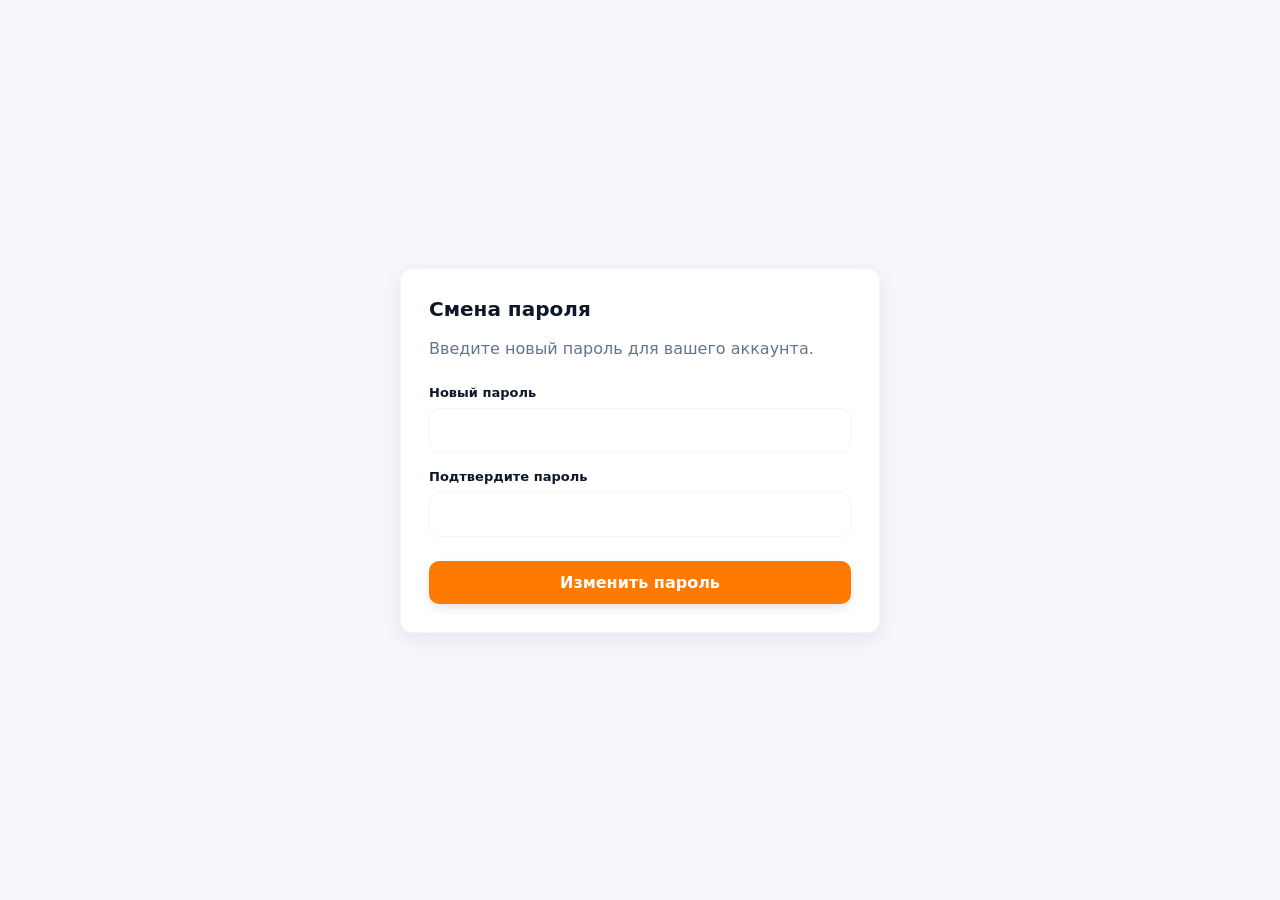
<file: backend/entry_point/frontend/password_reset/index.html>
<!doctype html>
<html lang="ru">
<head>
  <meta charset="utf-8" />
  <meta name="viewport" content="width=device-width,initial-scale=1" />
  <meta name="theme-color" content="#f5f7fb" id="meta-theme-color" />
  <title>Сброс пароля — Точка входа</title>
  <link rel="stylesheet" href="style.css" />

  <script>
    (function() {
      const metaTheme = document.getElementById('meta-theme-color');
      const applyTheme = (isDark) => {
        if (isDark) {
          document.documentElement.setAttribute('data-theme', 'dark');
          metaTheme.content = '#0b1020';
        } else {
          document.documentElement.setAttribute('data-theme', 'light');
          metaTheme.content = '#f5f7fb';
        }
      };
      const storedTheme = localStorage.getItem('theme');
      const mediaQuery = window.matchMedia('(prefers-color-scheme: dark)');
      const systemIsDark = mediaQuery.matches;
      if (storedTheme) {
        applyTheme(storedTheme === 'dark');
      } else {
        applyTheme(systemIsDark);
      }
      mediaQuery.addEventListener('change', (e) => {
        if (!localStorage.getItem('theme')) {
          applyTheme(e.matches);
        }
      });
    })();
  </script>
</head>
<body>
  <main class="container">
    <div class="card">
      <h1>Смена пароля</h1>
      <p class="lead">Введите новый пароль для вашего аккаунта.</p>

      <form id="resetForm">
        <input id="token" name="token" type="hidden" />
        
        <label for="password">Новый пароль</label>
        <input id="password" name="password" type="password" minlength="8" required />

        <label for="confirm">Подтвердите пароль</label>
        <input id="confirm" name="confirm" type="password" minlength="8" required />

        <button id="submit" type="submit">Изменить пароль</button>
      </form>

      <div id="message" role="status" aria-live="polite"></div>
    </div>
  </main>

  <script>
    const API_BASE = (window.API_BASE || 'http://localhost:8000').replace(/\/$/, '');

    function qs(name) {
      return new URLSearchParams(window.location.search).get(name);
    }

    document.addEventListener('DOMContentLoaded', () => {
      const tokenInput = document.getElementById('token');
      const pw = document.getElementById('password');
      const confirm = document.getElementById('confirm');
      const form = document.getElementById('resetForm');
      const msg = document.getElementById('message');

      const tokenFromUrl = qs('token');
      if (tokenFromUrl) {
        tokenInput.value = tokenFromUrl;
      }

      function showMessage(text, isError=false) {
        msg.textContent = text;
        msg.className = isError ? 'msg error' : 'msg success';
      }

      form.addEventListener('submit', async (e) => {
        e.preventDefault();
        msg.textContent = '';

        const token = tokenInput.value.trim();
        const newPassword = pw.value;
        const confirmPassword = confirm.value;

        if (!token) { showMessage('Токен обязателен.', true); return; }
        if (newPassword.length < 8) { showMessage('Пароль должен быть минимум 8 символов.', true); return; }
        if (newPassword !== confirmPassword) { showMessage('Пароли не совпадают.', true); return; }

        try {
          showMessage('Отправка запроса...');
          const res = await fetch(API_BASE + '/auth/password-reset/confirm/', {
            method: 'POST',
            headers: { 'Content-Type': 'application/json' },
            body: JSON.stringify({ token: token, new_password: newPassword }),
          });

          const data = await res.json().catch(() => ({}));

          if (res.ok) {
            showMessage('Пароль успешно изменён. Пожалуйста, войдите с новым паролем.');
            form.reset();
          } else {
            showMessage(data.detail || JSON.stringify(data) || 'Ошибка от сервера', true);
          }
        } catch (err) {
          showMessage('Ошибка сети: ' + err.message, true);
        }
      });
    });
  </script>
</body>
</html>
</file>
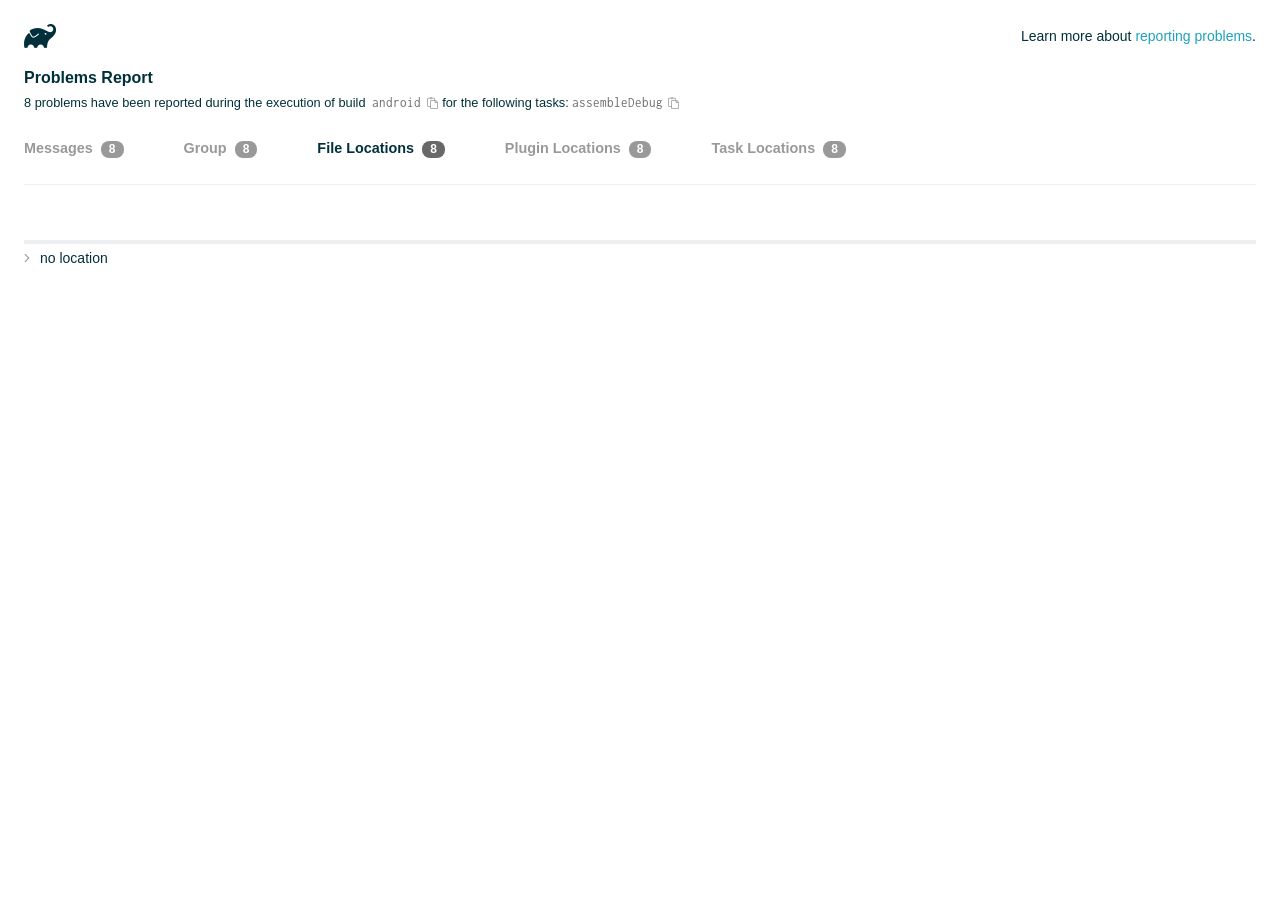
<file: entry_point/android/build/reports/problems/problems-report.html>
<!DOCTYPE html>

<html lang="en">
<head>
    <!-- Required meta tags -->
    <meta charset="utf-8">
    <meta name="viewport" content="width=device-width, initial-scale=1, shrink-to-fit=no">

                    <style type="text/css">
                /*! normalize.css v7.0.0 | MIT License | github.com/necolas/normalize.css */
html {
    line-height: 1.15;
    -ms-text-size-adjust: 100%;
    -webkit-text-size-adjust: 100%
}

body {
    margin: 0
}

article, aside, footer, header, nav, section {
    display: block
}

h1 {
    font-size: 2em;
    margin: .67em 0
}

figcaption, figure, main {
    display: block
}

figure {
    margin: 1em 40px
}

hr {
    box-sizing: content-box;
    height: 0;
    overflow: visible
}

pre {
    font-family: monospace, monospace;
    font-size: 1em
}

a {
    background-color: transparent;
    -webkit-text-decoration-skip: objects
}

abbr[title] {
    border-bottom: none;
    text-decoration: underline;
    text-decoration: underline dotted
}

b, strong {
    font-weight: inherit
}

b, strong {
    font-weight: bolder
}

code, kbd, samp {
    font-family: monospace, monospace;
    font-size: 1em
}

dfn {
    font-style: italic
}

mark {
    background-color: #ff0;
    color: #000
}

small {
    font-size: 80%
}

sub, sup {
    font-size: 75%;
    line-height: 0;
    position: relative;
    vertical-align: baseline
}

sub {
    bottom: -.25em
}

sup {
    top: -.5em
}

audio, video {
    display: inline-block
}

audio:not([controls]) {
    display: none;
    height: 0
}

img {
    border-style: none
}

svg:not(:root) {
    overflow: hidden
}

button, input, optgroup, select, textarea {
    font-family: sans-serif;
    font-size: 100%;
    line-height: 1.15;
    margin: 0
}

button, input {
    overflow: visible
}

button, select {
    text-transform: none
}

[type=reset], [type=submit], button, html [type=button] {
    -webkit-appearance: button
}

[type=button]::-moz-focus-inner, [type=reset]::-moz-focus-inner, [type=submit]::-moz-focus-inner, button::-moz-focus-inner {
    border-style: none;
    padding: 0
}

[type=button]:-moz-focusring, [type=reset]:-moz-focusring, [type=submit]:-moz-focusring, button:-moz-focusring {
    outline: 1px dotted ButtonText
}

fieldset {
    padding: .35em .75em .625em
}

legend {
    box-sizing: border-box;
    color: inherit;
    display: table;
    max-width: 100%;
    padding: 0;
    white-space: normal
}

progress {
    display: inline-block;
    vertical-align: baseline
}

textarea {
    overflow: auto
}

[type=checkbox], [type=radio] {
    box-sizing: border-box;
    padding: 0
}

[type=number]::-webkit-inner-spin-button, [type=number]::-webkit-outer-spin-button {
    height: auto
}

[type=search] {
    -webkit-appearance: textfield;
    outline-offset: -2px
}

[type=search]::-webkit-search-cancel-button, [type=search]::-webkit-search-decoration {
    -webkit-appearance: none
}

::-webkit-file-upload-button {
    -webkit-appearance: button;
    font: inherit
}

details, menu {
    display: block
}

summary {
    display: list-item
}

canvas {
    display: inline-block
}

template {
    display: none
}

[hidden] {
    display: none
}

/* configuration cache styles */

.report-wrapper {
    margin: 0;
    padding: 0 24px;
}

.gradle-logo {
    width: 32px;
    height: 24px;
    background-image: url("[data-uri]");
    background-size: contain;
}

.header {
    display: flex;
    flex-wrap: wrap;
    position: fixed;
    top: 0;
    left: 0;
    width: 100%;
    padding: 24px 24px 0 24px;
    background-color: white;
    z-index: 1;
}

.learn-more {
    margin-left: auto;
    align-self: center;
    font-size: 0.875rem;
    font-weight: normal;
}

.title {
    display: flex;
    align-items: center;
    padding: 18px 0 24px 0;
    flex: 1 0 100%;
}

.content {
    font-size: 0.875rem;
    padding: 240px 0 48px;
    overflow-x: auto;
    white-space: nowrap;
}

.content ol:first-of-type {
    margin: 0;
}

.tree-btn {
    cursor: pointer;
    display: inline-block;
    width: 16px;
    height: 16px;
    background-size: contain;
    background-repeat: no-repeat;
    vertical-align: middle;
    margin-top: -0.2em;
}

.tree-btn.collapsed {
    background-image: url('data:image/svg+xml;utf8,<svg xmlns="http://www.w3.org/2000/svg" viewBox="0 0 192 512"><path d="M166.9 264.5l-117.8 116c-4.7 4.7-12.3 4.7-17 0l-7.1-7.1c-4.7-4.7-4.7-12.3 0-17L127.3 256 25.1 155.6c-4.7-4.7-4.7-12.3 0-17l7.1-7.1c4.7-4.7 12.3-4.7 17 0l117.8 116c4.6 4.7 4.6 12.3-.1 17z" fill="%23999999" stroke="%23999999"/></svg>');
}

.tree-btn.expanded {
    background-image: url('data:image/svg+xml;utf8,<svg xmlns="http://www.w3.org/2000/svg" viewBox="0 0 256 512"><path d="M119.5 326.9L3.5 209.1c-4.7-4.7-4.7-12.3 0-17l7.1-7.1c4.7-4.7 12.3-4.7 17 0L128 287.3l100.4-102.2c4.7-4.7 12.3-4.7 17 0l7.1 7.1c4.7 4.7 4.7 12.3 0 17L136.5 327c-4.7 4.6-12.3 4.6-17-.1z" fill="%23999999" stroke="%23999999"/></svg>');
}

ul .tree-btn {
    margin-right: 3px;
}

.leaf-icon {
    display: inline-block;
    width: 16px;
    height: 16px;
    background-image: url('data:image/svg+xml;utf8,<svg xmlns="http://www.w3.org/2000/svg" viewBox="0 0 256 512"><path d="M32 256 H224" stroke="%23999999" stroke-width="48" stroke-linecap="round"/></svg>');
    background-size: contain;
    background-repeat: no-repeat;
    vertical-align: middle;
    margin-top: -0.2em;
}

.invisible-text {
    user-select: all; /* Allow the text to be selectable */
    color: transparent; /* Hide the text */
    text-indent: -9999px; /* Move the text out of view */
    position: relative;
    white-space: pre; /* Preserve meaningful whitespace in the invisible text for copying */
}

.text-for-copy {
    display: inline-block;
}

.enum-icon {
    display: inline-block;
    width: 16px;
    height: 16px;
    background-image: url('data:image/svg+xml;utf8,<svg xmlns="http://www.w3.org/2000/svg" viewBox="0 0 1024 1024"><circle cx="512" cy="512" r="200" /></svg>');
    background-size: contain;
    background-repeat: no-repeat;
    vertical-align: middle;
    margin-inline-start: 0.5ex;
    margin-inline-end: 0.5ex;
    margin-top: -0.2em;
}

.error-icon {
    display: inline-block;
    width: 16px;
    height: 16px;
    background-image: url('data:image/svg+xml;utf8,<svg xmlns="http://www.w3.org/2000/svg" viewBox="0 0 320 512"><path d="M193.94 256L296.5 153.44l21.15-21.15c3.12-3.12 3.12-8.19 0-11.31l-22.63-22.63c-3.12-3.12-8.19-3.12-11.31 0L160 222.06 36.29 98.34c-3.12-3.12-8.19-3.12-11.31 0L2.34 120.97c-3.12 3.12-3.12 8.19 0 11.31L126.06 256 2.34 379.71c-3.12 3.12-3.12 8.19 0 11.31l22.63 22.63c3.12 3.12 8.19 3.12 11.31 0L160 289.94 262.56 392.5l21.15 21.15c3.12 3.12 8.19 3.12 11.31 0l22.63-22.63c3.12-3.12 3.12-8.19 0-11.31L193.94 256z" fill="%23FC461E" stroke="%23FC461E"/></svg>');
    background-size: contain;
    background-repeat: no-repeat;
    vertical-align: middle;
    margin-inline-start: 0.5ex;
    margin-inline-end: 0.5ex;
    margin-top: -0.2em;
}

.advice-icon {
    display: inline-block;
    width: 16px;
    height: 16px;
    background-image: url('data:image/svg+xml;utf8,<svg width="800px" height="800px" viewBox="-4.93 0 122.88 122.88" version="1.1" id="Layer_1" xmlns="http://www.w3.org/2000/svg" xmlns:xlink="http://www.w3.org/1999/xlink"  style="enable-background:new 0 0 113.01 122.88" xml:space="preserve"><g><path d="M44.13,102.06c-1.14,0.03-2.14-0.81-2.3-1.96c-0.17-1.2,0.64-2.31,1.82-2.54c-1.3-7.37-4.85-11.43-8.6-15.72 c-2.92-3.34-5.95-6.81-8.34-11.92c-2.35-5.03-3.64-10.23-3.6-15.63c0.05-5.4,1.42-10.96,4.4-16.71c0.02-0.04,0.04-0.07,0.06-0.11 l0,0c3.91-6.62,9.38-11.04,15.47-13.52c5.11-2.09,10.66-2.8,16.1-2.3c5.42,0.5,10.73,2.2,15.37,4.94 c5.9,3.49,10.75,8.67,13.42,15.21c1.44,3.54,2.42,7.49,2.54,11.82c0.12,4.31-0.62,8.96-2.61,13.88 c-2.66,6.59-6.18,10.68-9.47,14.51c-3.03,3.53-5.85,6.81-7.42,11.84c0.89,0.21,1.59,0.94,1.73,1.9c0.17,1.24-0.7,2.39-1.94,2.56 l-0.77,0.11c-0.14,1.09-0.23,2.26-0.27,3.51l0.25-0.04c1.24-0.17,2.39,0.7,2.56,1.94c0.17,1.24-0.7,2.39-1.94,2.56l-0.78,0.11 c0.01,0.15,0.02,0.3,0.03,0.45l0,0c0.07,0.88,0.08,1.73,0.03,2.54l0.13-0.02c1.25-0.15,2.38,0.74,2.54,1.98 c0.15,1.25-0.74,2.38-1.98,2.54l-1.68,0.21c-1.2,3.11-3.34,5.48-5.87,6.94c-1.74,1.01-3.67,1.59-5.61,1.71 c-1.97,0.12-3.96-0.25-5.78-1.13c-2.08-1.02-3.94-2.71-5.29-5.14c-0.65-0.33-1.13-0.97-1.23-1.75c-0.04-0.31-0.01-0.61,0.07-0.89 c-0.39-1.16-0.68-2.43-0.87-3.83l-0.07,0.01c-1.24,0.17-2.39-0.7-2.56-1.94c-0.17-1.24,0.7-2.39,1.94-2.56l0.54-0.08 C44.19,104.32,44.18,103.16,44.13,102.06L44.13,102.06z M2.18,58.86C1.01,58.89,0.04,57.98,0,56.81c-0.04-1.17,0.88-2.14,2.05-2.18 l8.7-0.3c1.17-0.04,2.14,0.88,2.18,2.05c0.04,1.17-0.88,2.14-2.05,2.18L2.18,58.86L2.18,58.86z M110.68,50.25 c1.16-0.12,2.2,0.73,2.32,1.89c0.12,1.16-0.73,2.2-1.89,2.32l-8.66,0.91c-1.16,0.12-2.2-0.73-2.32-1.89 c-0.12-1.16,0.73-2.2,1.89-2.32L110.68,50.25L110.68,50.25z M94.91,14.78c0.65-0.97,1.96-1.23,2.93-0.58 c0.97,0.65,1.23,1.96,0.58,2.93l-4.84,7.24c-0.65,0.97-1.96,1.23-2.93,0.58c-0.97-0.65-1.23-1.96-0.58-2.93L94.91,14.78 L94.91,14.78z M57.63,2.06c0.03-1.17,1-2.09,2.16-2.06c1.17,0.03,2.09,1,2.06,2.16l-0.22,8.7c-0.03,1.17-1,2.09-2.16,2.06 c-1.17-0.03-2.09-1-2.06-2.16L57.63,2.06L57.63,2.06z M13.88,15.53c-0.86-0.8-0.9-2.14-0.11-2.99c0.8-0.86,2.14-0.9,2.99-0.11 l6.37,5.94c0.86,0.8,0.9,2.14,0.11,2.99c-0.8,0.86-2.14,0.9-2.99,0.11L13.88,15.53L13.88,15.53z M47.88,96.95l18.49-2.63 c1.59-6.7,5.05-10.73,8.8-15.08c3.08-3.58,6.36-7.4,8.76-13.34c1.76-4.35,2.41-8.43,2.31-12.19c-0.1-3.75-0.96-7.21-2.24-10.34 c-2.3-5.63-6.51-10.11-11.65-13.15c-4.11-2.43-8.8-3.94-13.59-4.37c-4.77-0.44-9.64,0.19-14.13,2.02 c-5.26,2.15-9.99,5.97-13.39,11.72c-2.64,5.12-3.86,10.02-3.9,14.73c-0.04,4.74,1.11,9.33,3.2,13.8c2.13,4.56,4.97,7.8,7.69,10.92 C42.47,83.9,46.48,88.49,47.88,96.95L47.88,96.95z M65.62,99.02l-17.27,2.45c0.05,1.1,0.07,2.25,0.05,3.47l17.05-2.42 C65.47,101.29,65.52,100.12,65.62,99.02L65.62,99.02z M48.49,109.52c0.12,0.92,0.3,1.76,0.53,2.54l16.55-2.04 c0.11-0.86,0.13-1.77,0.05-2.74l0,0l0-0.02l-0.01-0.17L48.49,109.52L48.49,109.52z M51.37,116.36c0.64,0.67,1.35,1.19,2.1,1.55 c1.15,0.56,2.42,0.79,3.67,0.72c1.29-0.08,2.57-0.47,3.74-1.15c1.1-0.64,2.09-1.53,2.88-2.65L51.37,116.36L51.37,116.36z"/></g></svg>');
    background-size: contain;
    background-repeat: no-repeat;
    vertical-align: middle;
    margin-inline-start: 0.5ex;
    margin-inline-end: 0.5ex;
    margin-top: -0.2em;
}

.warning-icon {
    display: inline-block;
    width: 13px;
    height: 13px;
    background-image: url('data:image/svg+xml;utf8,<svg xmlns="http://www.w3.org/2000/svg" viewBox="0 0 576 512"><path d="M270.2 160h35.5c3.4 0 6.1 2.8 6 6.2l-7.5 196c-.1 3.2-2.8 5.8-6 5.8h-20.5c-3.2 0-5.9-2.5-6-5.8l-7.5-196c-.1-3.4 2.6-6.2 6-6.2zM288 388c-15.5 0-28 12.5-28 28s12.5 28 28 28 28-12.5 28-28-12.5-28-28-28zm281.5 52L329.6 24c-18.4-32-64.7-32-83.2 0L6.5 440c-18.4 31.9 4.6 72 41.6 72H528c36.8 0 60-40 41.5-72zM528 480H48c-12.3 0-20-13.3-13.9-24l240-416c6.1-10.6 21.6-10.7 27.7 0l240 416c6.2 10.6-1.5 24-13.8 24z" fill="%23DEAD22" stroke="%23DEAD22"/></svg>');
    background-size: contain;
    background-repeat: no-repeat;
    vertical-align: middle;
    margin-inline-start: 0.3ex;
    margin-inline-end: 1.1ex;
    margin-top: -0.1em;
}

.documentation-button {
    cursor: pointer;
    display: inline-block;
    width: 13px;
    height: 13px;
    background-image: url('data:image/svg+xml;utf8,<svg xmlns="http://www.w3.org/2000/svg" viewBox="0 0 512 512"><path d="M256 340c-15.464 0-28 12.536-28 28s12.536 28 28 28 28-12.536 28-28-12.536-28-28-28zm7.67-24h-16c-6.627 0-12-5.373-12-12v-.381c0-70.343 77.44-63.619 77.44-107.408 0-20.016-17.761-40.211-57.44-40.211-29.144 0-44.265 9.649-59.211 28.692-3.908 4.98-11.054 5.995-16.248 2.376l-13.134-9.15c-5.625-3.919-6.86-11.771-2.645-17.177C185.658 133.514 210.842 116 255.67 116c52.32 0 97.44 29.751 97.44 80.211 0 67.414-77.44 63.849-77.44 107.408V304c0 6.627-5.373 12-12 12zM256 40c118.621 0 216 96.075 216 216 0 119.291-96.61 216-216 216-119.244 0-216-96.562-216-216 0-119.203 96.602-216 216-216m0-32C119.043 8 8 119.083 8 256c0 136.997 111.043 248 248 248s248-111.003 248-248C504 119.083 392.957 8 256 8z" fill="%23999999" stroke="%23999999"/></svg>');
    background-size: contain;
    background-repeat: no-repeat;
    vertical-align: middle;
    margin-inline-start: 0.5ex;
    margin-inline-end: 0.5ex;
    margin-top: -0.2em;
}

.documentation-button::selection {
    color: transparent;
}

.documentation-button:hover {
    color: transparent;
}

.copy-button {
    cursor: pointer;
    display: inline-block;
    width: 12px;
    height: 12px;
    background-image: url('data:image/svg+xml;utf8,<svg xmlns="http://www.w3.org/2000/svg" viewBox="0 0 448 512"><path d="M433.941 193.941l-51.882-51.882A48 48 0 0 0 348.118 128H320V80c0-26.51-21.49-48-48-48h-66.752C198.643 13.377 180.858 0 160 0s-38.643 13.377-45.248 32H48C21.49 32 0 53.49 0 80v288c0 26.51 21.49 48 48 48h80v48c0 26.51 21.49 48 48 48h224c26.51 0 48-21.49 48-48V227.882a48 48 0 0 0-14.059-33.941zm-22.627 22.627a15.888 15.888 0 0 1 4.195 7.432H352v-63.509a15.88 15.88 0 0 1 7.431 4.195l51.883 51.882zM160 30c9.941 0 18 8.059 18 18s-8.059 18-18 18-18-8.059-18-18 8.059-18 18-18zM48 384c-8.822 0-16-7.178-16-16V80c0-8.822 7.178-16 16-16h66.752c6.605 18.623 24.389 32 45.248 32s38.643-13.377 45.248-32H272c8.822 0 16 7.178 16 16v48H176c-26.51 0-48 21.49-48 48v208H48zm352 96H176c-8.822 0-16-7.178-16-16V176c0-8.822 7.178-16 16-16h144v72c0 13.2 10.8 24 24 24h72v208c0 8.822-7.178 16-16 16z" fill="%23999999" stroke="%23999999"/></svg>');
    background-size: contain;
    background-repeat: no-repeat;
    vertical-align: middle;
    margin-inline-start: 0.5ex;
    margin-top: -0.2em;
}

.groups{
    display: flex;
    border-bottom: 1px solid #EDEEEF;
    flex: 1 0 100%;
}

.uncategorized {
    display: flex;
    border-top: 4px solid #EDEEEF;
    flex: 1 0 100%;
}

.group-selector {
    padding: 0 52px 24px 0;
    font-size: 0.9rem;
    font-weight: bold;
    color: #999999;
    cursor: pointer;
}

.group-selector__count {
    margin: 0 8px;
    border-radius: 8px;
    background-color: #999;
    color: #fff;
    padding: 1px 8px 2px;
    font-size: 0.75rem;
}

.group-selector--active {
    color: #02303A;
    cursor: auto;
}

.group-selector--active .group-selector__count {
    background-color: #686868;
}

.group-selector--disabled {
    cursor: not-allowed;
}

.accordion-header {
    cursor: pointer;
}

.container {
    padding-left: 0.5em;
    padding-right: 0.5em;
}

.stacktrace {
    border-radius: 4px;
    overflow-x: auto;
    padding: 0.5rem;
    margin-bottom: 0;
    min-width: 1000px;
}

/* Lato (bold, regular) */
@font-face {
    font-display: swap;
    font-family: Lato;
    font-weight: 500;
    font-style: normal;
    src: url("https://assets.gradle.com/lato/fonts/lato-semibold/lato-semibold.woff2") format("woff2"),
    url("https://assets.gradle.com/lato/fonts/lato-semibold/lato-semibold.woff") format("woff");
}

@font-face {
    font-display: swap;
    font-family: Lato;
    font-weight: bold;
    font-style: normal;
    src: url("https://assets.gradle.com/lato/fonts/lato-bold/lato-bold.woff2") format("woff2"),
    url("https://assets.gradle.com/lato/fonts/lato-bold/lato-bold.woff") format("woff");
}

* {
    -webkit-box-sizing: border-box;
    -moz-box-sizing: border-box;
    box-sizing: border-box;
}

html,
body {
    margin: 0;
    padding: 0;
}

html {
    font-family: "Lato", "Helvetica Neue", Arial, sans-serif;
    font-size: 16px;
    font-weight: 400;
    line-height: 1.5;
}

body {
    color: #02303A;
    background-color: #ffffff;
    -webkit-text-size-adjust: 100%;
    -ms-text-size-adjust: 100%;
    -webkit-font-smoothing: antialiased;
}


/* typography */
h1, h2, h3, h4, h5, h6 {
    color: #02303A;
    text-rendering: optimizeLegibility;
    margin: 0;
}

h1 {
    font-size: 1rem;
}

h2 {
    font-size: 0.9rem;
}

h3 {
    font-size: 1.125rem;
}

h4, h5, h6 {
    font-size: 0.875rem;
}

h1 code {
    font-weight: bold;
}

ul, ol, dl {
    list-style-position: outside;
    line-height: 1.6;
    padding: 0;
    margin: 0 0 0 20px;
    list-style-type: none;
}

li {
    line-height: 2;
}

a {
    color: #1DA2BD;
    text-decoration: none;
    transition: all 0.3s ease, visibility 0s;
}

a:hover {
    color: #35c1e4;
}

/* code */
code, pre {
    font-family: Inconsolata, Monaco, "Courier New", monospace;
    font-style: normal;
    font-variant-ligatures: normal;
    font-variant-caps: normal;
    font-variant-numeric: normal;
    font-variant-east-asian: normal;
    font-weight: normal;
    font-stretch: normal;
    color: #686868;
}

*:not(pre) > code {
    letter-spacing: 0;
    padding: 0.1em 0.5ex;
    text-rendering: optimizeSpeed;
    word-spacing: -0.15em;
    word-wrap: break-word;
}

pre {
    font-size: 0.75rem;
    line-height: 1.8;
    margin-top: 0;
    margin-bottom: 1.5em;
    padding: 1rem;
}

pre code {
    background-color: transparent;
    color: inherit;
    line-height: 1.8;
    font-size: 100%;
    padding: 0;
}

a code {
    color: #1BA8CB;
}

pre.code, pre.programlisting, pre.screen, pre.tt {
    background-color: #f7f7f8;
    border-radius: 4px;
    font-size: 1em;
    line-height: 1.45;
    margin-bottom: 1.25em;
    overflow-x: auto;
    padding: 1rem;
}

li em, p em {
    padding: 0 1px;
}

code em, tt em {
    text-decoration: none;
}

code + .copy-button {
    margin-inline-start: 0.2ex;
}

.java-exception {
    font-size: 0.75rem;
    padding-left: 24px;
}

.java-exception ul {
    margin: 0;
    line-height: inherit;
}

.java-exception code {
    white-space: pre;
}

.java-exception-part-toggle {
    user-select: none;
    cursor: pointer;
    border-radius: 2px;
    padding: 0.1em 0.2em;
    background: azure;
    color: #686868;
}

                </style>
    <!-- Inconsolata is used as a default monospace font in the report. -->
    <link rel="stylesheet" href="https://fonts.googleapis.com/css?family=Inconsolata:400,700" />

    <title>Gradle Configuration Cache</title>
</head>
<body>

<div id="playground"></div>

<div class="report" id="report">
    Loading...
</div>

<script type="text/javascript">
function configurationCacheProblems() { return (
// begin-report-data
{"diagnostics":[{"locations":[{}],"problem":[{"text":"Properties should be assigned using the 'propName = value' syntax. Setting a property via the Gradle-generated 'propName value' or 'propName(value)' syntax in Groovy DSL has been deprecated."}],"severity":"WARNING","problemDetails":[{"text":"This is scheduled to be removed in Gradle 10.0."}],"contextualLabel":"Properties should be assigned using the 'propName = value' syntax. Setting a property via the Gradle-generated 'propName value' or 'propName(value)' syntax in Groovy DSL has been deprecated.","documentationLink":"https://docs.gradle.org/8.14/userguide/upgrading_version_8.html#groovy_space_assignment_syntax","problemId":[{"name":"deprecation","displayName":"Deprecation"},{"name":"properties-should-be-assigned-using-the-propname-value-syntax-setting-a-property-via-the-gradle-generated-propname-value-or-propname-value-syntax-in-groovy-dsl","displayName":"Properties should be assigned using the 'propName = value' syntax. Setting a property via the Gradle-generated 'propName value' or 'propName(value)' syntax in Groovy DSL has been deprecated."}],"solutions":[[{"text":"Use assignment ('group = <value>') instead."}]]},{"locations":[{}],"problem":[{"text":"Properties should be assigned using the 'propName = value' syntax. Setting a property via the Gradle-generated 'propName value' or 'propName(value)' syntax in Groovy DSL has been deprecated."}],"severity":"WARNING","problemDetails":[{"text":"This is scheduled to be removed in Gradle 10.0."}],"contextualLabel":"Properties should be assigned using the 'propName = value' syntax. Setting a property via the Gradle-generated 'propName value' or 'propName(value)' syntax in Groovy DSL has been deprecated.","documentationLink":"https://docs.gradle.org/8.14/userguide/upgrading_version_8.html#groovy_space_assignment_syntax","problemId":[{"name":"deprecation","displayName":"Deprecation"},{"name":"properties-should-be-assigned-using-the-propname-value-syntax-setting-a-property-via-the-gradle-generated-propname-value-or-propname-value-syntax-in-groovy-dsl","displayName":"Properties should be assigned using the 'propName = value' syntax. Setting a property via the Gradle-generated 'propName value' or 'propName(value)' syntax in Groovy DSL has been deprecated."}],"solutions":[[{"text":"Use assignment ('version = <value>') instead."}]]},{"locations":[{}],"problem":[{"text":"Properties should be assigned using the 'propName = value' syntax. Setting a property via the Gradle-generated 'propName value' or 'propName(value)' syntax in Groovy DSL has been deprecated."}],"severity":"WARNING","problemDetails":[{"text":"This is scheduled to be removed in Gradle 10.0."}],"contextualLabel":"Properties should be assigned using the 'propName = value' syntax. Setting a property via the Gradle-generated 'propName value' or 'propName(value)' syntax in Groovy DSL has been deprecated.","documentationLink":"https://docs.gradle.org/8.14/userguide/upgrading_version_8.html#groovy_space_assignment_syntax","problemId":[{"name":"deprecation","displayName":"Deprecation"},{"name":"properties-should-be-assigned-using-the-propname-value-syntax-setting-a-property-via-the-gradle-generated-propname-value-or-propname-value-syntax-in-groovy-dsl","displayName":"Properties should be assigned using the 'propName = value' syntax. Setting a property via the Gradle-generated 'propName value' or 'propName(value)' syntax in Groovy DSL has been deprecated."}],"solutions":[[{"text":"Use assignment ('namespace = <value>') instead."}]]},{"locations":[{}],"problem":[{"text":"Properties should be assigned using the 'propName = value' syntax. Setting a property via the Gradle-generated 'propName value' or 'propName(value)' syntax in Groovy DSL has been deprecated."}],"severity":"WARNING","problemDetails":[{"text":"This is scheduled to be removed in Gradle 10.0."}],"contextualLabel":"Properties should be assigned using the 'propName = value' syntax. Setting a property via the Gradle-generated 'propName value' or 'propName(value)' syntax in Groovy DSL has been deprecated.","documentationLink":"https://docs.gradle.org/8.14/userguide/upgrading_version_8.html#groovy_space_assignment_syntax","problemId":[{"name":"deprecation","displayName":"Deprecation"},{"name":"properties-should-be-assigned-using-the-propname-value-syntax-setting-a-property-via-the-gradle-generated-propname-value-or-propname-value-syntax-in-groovy-dsl","displayName":"Properties should be assigned using the 'propName = value' syntax. Setting a property via the Gradle-generated 'propName value' or 'propName(value)' syntax in Groovy DSL has been deprecated."}],"solutions":[[{"text":"Use assignment ('compileSdk = <value>') instead."}]]},{"locations":[{}],"problem":[{"text":"The RepositoryHandler.jcenter() method has been deprecated."}],"severity":"WARNING","problemDetails":[{"text":"This is scheduled to be removed in Gradle 9.0."}],"contextualLabel":"The RepositoryHandler.jcenter() method has been deprecated.","documentationLink":"https://docs.gradle.org/8.14/userguide/upgrading_version_6.html#jcenter_deprecation","problemId":[{"name":"deprecation","displayName":"Deprecation"},{"name":"repository-jcenter","displayName":"The RepositoryHandler.jcenter() method has been deprecated."}],"solutions":[[{"text":"JFrog announced JCenter's sunset in February 2021. Use mavenCentral() instead."}]]},{"locations":[{}],"problem":[{"text":"Properties should be assigned using the 'propName = value' syntax. Setting a property via the Gradle-generated 'propName value' or 'propName(value)' syntax in Groovy DSL has been deprecated."}],"severity":"WARNING","problemDetails":[{"text":"This is scheduled to be removed in Gradle 10.0."}],"contextualLabel":"Properties should be assigned using the 'propName = value' syntax. Setting a property via the Gradle-generated 'propName value' or 'propName(value)' syntax in Groovy DSL has been deprecated.","documentationLink":"https://docs.gradle.org/8.14/userguide/upgrading_version_8.html#groovy_space_assignment_syntax","problemId":[{"name":"deprecation","displayName":"Deprecation"},{"name":"properties-should-be-assigned-using-the-propname-value-syntax-setting-a-property-via-the-gradle-generated-propname-value-or-propname-value-syntax-in-groovy-dsl","displayName":"Properties should be assigned using the 'propName = value' syntax. Setting a property via the Gradle-generated 'propName value' or 'propName(value)' syntax in Groovy DSL has been deprecated."}],"solutions":[[{"text":"Use assignment ('group = <value>') instead."}]]},{"locations":[{}],"problem":[{"text":"Properties should be assigned using the 'propName = value' syntax. Setting a property via the Gradle-generated 'propName value' or 'propName(value)' syntax in Groovy DSL has been deprecated."}],"severity":"WARNING","problemDetails":[{"text":"This is scheduled to be removed in Gradle 10.0."}],"contextualLabel":"Properties should be assigned using the 'propName = value' syntax. Setting a property via the Gradle-generated 'propName value' or 'propName(value)' syntax in Groovy DSL has been deprecated.","documentationLink":"https://docs.gradle.org/8.14/userguide/upgrading_version_8.html#groovy_space_assignment_syntax","problemId":[{"name":"deprecation","displayName":"Deprecation"},{"name":"properties-should-be-assigned-using-the-propname-value-syntax-setting-a-property-via-the-gradle-generated-propname-value-or-propname-value-syntax-in-groovy-dsl","displayName":"Properties should be assigned using the 'propName = value' syntax. Setting a property via the Gradle-generated 'propName value' or 'propName(value)' syntax in Groovy DSL has been deprecated."}],"solutions":[[{"text":"Use assignment ('version = <value>') instead."}]]},{"locations":[{}],"problem":[{"text":"The RepositoryHandler.jcenter() method has been deprecated."}],"severity":"WARNING","problemDetails":[{"text":"This is scheduled to be removed in Gradle 9.0."}],"contextualLabel":"The RepositoryHandler.jcenter() method has been deprecated.","documentationLink":"https://docs.gradle.org/8.14/userguide/upgrading_version_6.html#jcenter_deprecation","problemId":[{"name":"deprecation","displayName":"Deprecation"},{"name":"repository-jcenter","displayName":"The RepositoryHandler.jcenter() method has been deprecated."}],"solutions":[[{"text":"JFrog announced JCenter's sunset in February 2021. Use mavenCentral() instead."}]]}],"problemsReport":{"totalProblemCount":8,"buildName":"android","requestedTasks":"assembleDebug","documentationLink":"https://docs.gradle.org/8.14/userguide/reporting_problems.html","documentationLinkCaption":"Problem report","summaries":[]}}
// end-report-data
);}
</script>
                <script type="text/javascript">
                !function(n,t){"object"==typeof exports&&"object"==typeof module?module.exports=t():"function"==typeof define&&define.amd?define([],t):"object"==typeof exports?exports["configuration-cache-report"]=t():n["configuration-cache-report"]=t()}(this,(()=>(({70:function(){void 0===ArrayBuffer.isView&&(ArrayBuffer.isView=function(n){return null!=n&&null!=n.__proto__&&n.__proto__.__proto__===Int8Array.prototype.__proto__}),void 0===Math.imul&&(Math.imul=function(n,t){return(4294901760&n)*(65535&t)+(65535&n)*(0|t)|0}),this["configuration-cache-report"]=function(n){"use strict";var t,r,i,e,u,o,f,s,c,a,h,l,_,v,d,g,w,b,p,m,k,q,y,B,C,x,j,P,I,S,z,T,E,L,N,A,M,F,D,O,R,H,$,G,U,V,Q,Z,Y,W,K,X,J,nn,tn,rn,en,un,on,fn,sn,cn,an,hn,ln,_n,vn,dn,gn,wn,bn,pn,mn,kn,qn,yn,Bn,Cn,xn,jn,Pn,In,Sn,zn,Tn,En,Ln,Nn,An,Mn=Math.imul,Fn=ArrayBuffer.isView;function Dn(n,t){if(!(t>=0))throw _u(ce("Requested element count "+t+" is less than zero."));return function(n,t){if(!(t>=0))throw _u(ce("Requested element count "+t+" is less than zero."));if(0===t)return Ct();if(t>=n.length)return function(n){switch(n.length){case 0:return Ct();case 1:return qr(n[0]);default:return function(n){return Hr(function(n){return new It(n,!1)}(n))}(n)}}(n);if(1===t)return qr(n[0]);var r=0,i=Rr(),e=0,u=n.length;n:for(;e<u;){var o=n[e];if(e=e+1|0,i.d(o),(r=r+1|0)===t)break n}return i}(n,rt(n.length-t|0,0))}function On(n,t,r,i,e,u,o){return t=t===A?", ":t,r=r===A?"":r,i=i===A?"":i,e=e===A?-1:e,u=u===A?"...":u,o=o===A?null:o,function(n,t,r,i,e,u,o,f){r=r===A?", ":r,i=i===A?"":i,e=e===A?"":e,u=u===A?-1:u,o=o===A?"...":o,f=f===A?null:f,t.e(i);var s=0,c=0,a=n.length;n:for(;c<a;){var h=n[c];if(c=c+1|0,(s=s+1|0)>1&&t.e(r),!(u<0||s<=u))break n;Jt(t,h,f)}return u>=0&&s>u&&t.e(o),t.e(e),t}(n,Bi(),t,r,i,e,u,o).toString()}function Rn(n){return n.length-1|0}function Hn(n,t){if(null==t){var r=0,i=n.length-1|0;if(r<=i)do{var e=r;if(r=r+1|0,null==n[e])return e}while(r<=i)}else{var u=0,o=n.length-1|0;if(u<=o)do{var f=u;if(u=u+1|0,le(t,n[f]))return f}while(u<=o)}return-1}function $n(n,t,r,i,e,u,o){return t=t===A?", ":t,r=r===A?"":r,i=i===A?"":i,e=e===A?-1:e,u=u===A?"...":u,o=o===A?null:o,Gn(n,Bi(),t,r,i,e,u,o).toString()}function Gn(n,t,r,i,e,u,o,f){r=r===A?", ":r,i=i===A?"":i,e=e===A?"":e,u=u===A?-1:u,o=o===A?"...":o,f=f===A?null:f,t.e(i);var s=0,c=n.f();n:for(;c.g();){var a=c.h();if((s=s+1|0)>1&&t.e(r),!(u<0||s<=u))break n;Jt(t,a,f)}return u>=0&&s>u&&t.e(o),t.e(e),t}function Un(n){if(n.i())throw xu("List is empty.");return n.j(0)}function Vn(n){return new tt(n)}function Qn(n){if(Ke(n,Di)){var t;switch(n.k()){case 0:t=Ct();break;case 1:t=qr(Ke(n,Fi)?n.j(0):n.f().h());break;default:t=Zn(n)}return t}return xt(Xn(n))}function Zn(n){return Hr(n)}function Yn(n){if(Ke(n,Di)&&n.k()<=1)return Qn(n);var t=Xn(n);return function(n){var t=(n.k()/2|0)-1|0;if(t<0)return br();var r=jt(n),i=0;if(i<=t)do{var e=i;i=i+1|0;var u=n.j(e);n.f4(e,n.j(r)),n.f4(r,u),r=r-1|0}while(e!==t)}(t),t}function Wn(n,t){if(!(t>=0))throw _u(ce("Requested element count "+t+" is less than zero."));return function(n,t){if(!(t>=0))throw _u(ce("Requested element count "+t+" is less than zero."));if(0===t)return Ct();if(Ke(n,Di)){if(t>=n.k())return Qn(n);if(1===t)return qr(function(n){if(Ke(n,Fi))return Un(n);var t=n.f();if(!t.g())throw xu("Collection is empty.");return t.h()}(n))}var r=0,i=Rr(),e=n.f();n:for(;e.g();){var u=e.h();if(i.d(u),(r=r+1|0)===t)break n}return xt(i)}(n,rt(n.k()-t|0,0))}function Kn(n,t){if(!(t>=0))throw _u(ce("Requested element count "+t+" is less than zero."));if(0===t)return Ct();var r=n.k();if(t>=r)return Qn(n);if(1===t)return qr(Jn(n));var i=Rr();if(Ke(n,bi)){var e=r-t|0;if(e<r)do{var u=e;e=e+1|0,i.d(n.j(u))}while(e<r)}else for(var o=n.l(r-t|0);o.g();){var f=o.h();i.d(f)}return i}function Xn(n){return Ke(n,Di)?Zn(n):nt(n,Or())}function Jn(n){if(n.i())throw xu("List is empty.");return n.j(jt(n))}function nt(n,t){for(var r=n.f();r.g();){var i=r.h();t.d(i)}return t}function tt(n){this.n_1=n}function rt(n,t){return n<t?t:n}function it(n,t){return n>t?t:n}function et(n,t){return Kt().q(n,t,-1)}function ut(n,t){return new Ft(n,t)}function ot(n){var t=n.f();if(!t.g())return Ct();var r=t.h();if(!t.g())return qr(r);var i=Or();for(i.d(r);t.g();)i.d(t.h());return i}function ft(n){this.r_1=n}function st(n,t){this.s_1=n,this.t_1=t}function ct(){}function at(n){this.x_1=n,this.w_1=0}function ht(n,t){this.a1_1=n,at.call(this,n),_t().b1(t,this.a1_1.k()),this.w_1=t}function lt(){t=this}function _t(){return null==t&&new lt,t}function vt(){_t(),ct.call(this)}function dt(n){this.h1_1=n}function gt(n,t){return t===n?"(this Map)":Vi(t)}function wt(n,t){var r;n:{for(var i=n.o().f();i.g();){var e=i.h();if(le(e.j1(),t)){r=e;break n}}r=null}return r}function bt(){r=this}function pt(){return null==r&&new bt,r}function mt(n){this.q1_1=n,ct.call(this)}function kt(){pt(),this.n1_1=null,this.o1_1=null}function qt(){i=this}function yt(){return null==i&&new qt,i}function Bt(n){return n.length>0?ou(n):Ct()}function Ct(){return null==e&&new Pt,e}function xt(n){switch(n.k()){case 0:return Ct();case 1:return qr(n.j(0));default:return n}}function jt(n){return n.k()-1|0}function Pt(){e=this,this.z1_1=new ke(-1478467534,-1720727600)}function It(n,t){this.b2_1=n,this.c2_1=t}function St(){u=this}function zt(){return null==u&&new St,u}function Tt(n,t){return Ke(n,Di)?n.k():t}function Et(n,t){if(Ke(t,Di))return n.m(t);for(var r=!1,i=t.f();i.g();){var e=i.h();n.d(e)&&(r=!0)}return r}function Lt(){}function Nt(n,t){this.h2_1=n,this.g2_1=n.i2_1.l(function(n,t){if(!(0<=t&&t<=n.k()))throw du("Position index "+t+" must be in range ["+Ve(0,n.k())+"].");return n.k()-t|0}(n,t))}function At(n){vt.call(this),this.i2_1=n}function Mt(n){this.k2_1=n,this.j2_1=n.l2_1.f()}function Ft(n,t){this.l2_1=n,this.m2_1=t}function Dt(n){for(;n.n2_1.g();){var t=n.n2_1.h();if(n.q2_1.t2_1(t)===n.q2_1.s2_1)return n.p2_1=t,n.o2_1=1,br()}n.o2_1=0}function Ot(n){this.q2_1=n,this.n2_1=n.r2_1.f(),this.o2_1=-1,this.p2_1=null}function Rt(n,t,r){t=t===A||t,this.r2_1=n,this.s2_1=t,this.t2_1=r}function Ht(){return null==o&&new $t,o}function $t(){o=this,this.u2_1=new ke(1993859828,793161749)}function Gt(n,t,r){return Ut(Ut(n,r)-Ut(t,r)|0,r)}function Ut(n,t){var r=n%t|0;return r>=0?r:r+t|0}function Vt(){f=this,this.p_1=new Zt(1,0)}function Qt(){return null==f&&new Vt,f}function Zt(n,t){Qt(),Xt.call(this,n,t,1)}function Yt(n,t,r){Lt.call(this),this.d3_1=r,this.e3_1=t,this.f3_1=this.d3_1>0?n<=t:n>=t,this.g3_1=this.f3_1?n:this.e3_1}function Wt(){s=this}function Kt(){return null==s&&new Wt,s}function Xt(n,t,r){if(Kt(),0===r)throw _u("Step must be non-zero.");if(r===mr().MIN_VALUE)throw _u("Step must be greater than Int.MIN_VALUE to avoid overflow on negation.");this.z2_1=n,this.a3_1=function(n,t,r){var i;if(r>0)i=n>=t?t:t-Gt(t,n,r)|0;else{if(!(r<0))throw _u("Step is zero.");i=n<=t?t:t+Gt(n,t,0|-r)|0}return i}(n,t,r),this.b3_1=r}function Jt(n,t,r){null!=r?n.e(r(t)):null==t||nu(t)?n.e(t):t instanceof Mi?n.i3(t.h3_1):n.e(Vi(t))}function nr(n,t,r){if(n===t)return!0;if(!(r=r!==A&&r))return!1;var i=xi(n),e=xi(t);return i===e||le(new Mi(ne(Li(i).toLowerCase(),0)),new Mi(ne(Li(e).toLowerCase(),0)))}function tr(n){return re(n)-1|0}function rr(n,t,r,i){return r=r===A?0:r,(i=i!==A&&i)||"string"!=typeof n?ir(n,t,r,re(n),i):n.indexOf(t,r)}function ir(n,t,r,i,e,u){var o=(u=u!==A&&u)?et(it(r,tr(n)),rt(i,0)):Ve(rt(r,0),it(i,re(n)));if("string"==typeof n&&"string"==typeof t){var f=o.z2_1,s=o.a3_1,c=o.b3_1;if(c>0&&f<=s||c<0&&s<=f)do{var a=f;if(f=f+c|0,Ti(t,0,n,a,re(t),e))return a}while(a!==s)}else{var h=o.z2_1,l=o.a3_1,_=o.b3_1;if(_>0&&h<=l||_<0&&l<=h)do{var v=h;if(h=h+_|0,fr(t,0,n,v,re(t),e))return v}while(v!==l)}return-1}function er(n){var t=0,r=re(n)-1|0,i=!1;n:for(;t<=r;){var e=ji(ne(n,i?r:t));if(i){if(!e)break n;r=r-1|0}else e?t=t+1|0:i=!0}return ie(n,t,r+1|0)}function ur(n,t){return ce(ie(n,t.y2(),t.c3()+1|0))}function or(n,t,r,i,e){r=r===A?0:r,i=i!==A&&i,sr(e=e===A?0:e);var u,o,f=ou(t);return new hr(n,r,e,(u=f,o=i,function(n,t){var r=function(n,t,r,i){if(!i&&1===t.k()){var e=function(n){if(Ke(n,Fi))return function(n){var t;switch(n.k()){case 0:throw xu("List is empty.");case 1:t=n.j(0);break;default:throw _u("List has more than one element.")}return t}(n);var t=n.f();if(!t.g())throw xu("Collection is empty.");var r=t.h();if(t.g())throw _u("Collection has more than one element.");return r}(t),u=rr(n,e,r);return u<0?null:_r(u,e)}var o=Ve(rt(r,0),re(n));if("string"==typeof n){var f=o.z2_1,s=o.a3_1,c=o.b3_1;if(c>0&&f<=s||c<0&&s<=f)do{var a,h=f;f=f+c|0;n:{for(var l=t.f();l.g();){var _=l.h();if(Ti(_,0,n,h,_.length,i)){a=_;break n}}a=null}if(null!=a)return _r(h,a)}while(h!==s)}else{var v=o.z2_1,d=o.a3_1,g=o.b3_1;if(g>0&&v<=d||g<0&&d<=v)do{var w,b=v;v=v+g|0;n:{for(var p=t.f();p.g();){var m=p.h();if(fr(m,0,n,b,m.length,i)){w=m;break n}}w=null}if(null!=w)return _r(b,w)}while(b!==d)}return null}(n,u,t,o);return null==r?null:_r(r.t3_1,r.u3_1.length)}))}function fr(n,t,r,i,e,u){if(i<0||t<0||t>(re(n)-e|0)||i>(re(r)-e|0))return!1;var o=0;if(o<e)do{var f=o;if(o=o+1|0,!nr(ne(n,t+f|0),ne(r,i+f|0),u))return!1}while(o<e);return!0}function sr(n){if(!(n>=0))throw _u(ce("Limit must be non-negative, but was "+n))}function cr(n){if(n.l3_1<0)n.j3_1=0,n.m3_1=null;else{var t;if(n.o3_1.r3_1>0?(n.n3_1=n.n3_1+1|0,t=n.n3_1>=n.o3_1.r3_1):t=!1,t||n.l3_1>re(n.o3_1.p3_1))n.m3_1=Ve(n.k3_1,tr(n.o3_1.p3_1)),n.l3_1=-1;else{var r=n.o3_1.s3_1(n.o3_1.p3_1,n.l3_1);if(null==r)n.m3_1=Ve(n.k3_1,tr(n.o3_1.p3_1)),n.l3_1=-1;else{var i=r.v3(),e=r.w3();n.m3_1=function(n,t){return t<=mr().MIN_VALUE?Qt().p_1:Ve(n,t-1|0)}(n.k3_1,i),n.k3_1=i+e|0,n.l3_1=n.k3_1+(0===e?1:0)|0}}n.j3_1=1}}function ar(n){this.o3_1=n,this.j3_1=-1,this.k3_1=function(n,t,r){if(0>r)throw _u("Cannot coerce value to an empty range: maximum "+r+" is less than minimum 0.");return n<0?0:n>r?r:n}(n.q3_1,0,re(n.p3_1)),this.l3_1=this.k3_1,this.m3_1=null,this.n3_1=0}function hr(n,t,r,i){this.p3_1=n,this.q3_1=t,this.r3_1=r,this.s3_1=i}function lr(n,t){this.t3_1=n,this.u3_1=t}function _r(n,t){return new lr(n,t)}function vr(){}function dr(){}function gr(){}function wr(){c=this}function br(){return null==c&&new wr,c}function pr(){a=this,this.MIN_VALUE=-2147483648,this.MAX_VALUE=2147483647,this.SIZE_BYTES=4,this.SIZE_BITS=32}function mr(){return null==a&&new pr,a}function kr(n){for(var t=[],r=n.f();r.g();)t.push(r.h());return t}function qr(n){return 0===(t=[n]).length?Or():Hr(new It(t,!0));var t}function yr(n){return n<0&&function(){throw Pu("Index overflow has happened.")}(),n}function Br(n){return void 0!==n.toArray?n.toArray():kr(n)}function Cr(n){return function(n,t){for(var r=0,i=n.length;r<i;){var e=n[r];r=r+1|0,t.d(e)}return t}(t=[n],(r=t.length,i=de(ve(ni)),function(n,t,r){Mr.call(r),ni.call(r),r.y5_1=function(n){return Kr(n,0,de(ve(Xr)))}(n)}(r,0,i),i));var t,r,i}function xr(){ct.call(this)}function jr(n){this.j4_1=n,this.h4_1=0,this.i4_1=-1}function Pr(n,t){this.n4_1=n,jr.call(this,n),_t().b1(t,this.n4_1.k()),this.h4_1=t}function Ir(){xr.call(this),this.o4_1=0}function Sr(n){this.r4_1=n}function zr(n){this.s4_1=n}function Tr(n,t){this.t4_1=n,this.u4_1=t}function Er(){Mr.call(this)}function Lr(n){this.x4_1=n,Mr.call(this)}function Nr(n){this.e5_1=n,xr.call(this)}function Ar(){kt.call(this),this.c5_1=null,this.d5_1=null}function Mr(){xr.call(this)}function Fr(){h=this;var n=Rr();n.c_1=!0,this.i5_1=n}function Dr(){return null==h&&new Fr,h}function Or(){return n=de(ve(Gr)),t=[],Gr.call(n,t),n;var n,t}function Rr(n){return t=de(ve(Gr)),r=[],Gr.call(t,r),t;var t,r}function Hr(n){return function(n,t){var r;return r=Br(n),Gr.call(t,r),t}(n,de(ve(Gr)))}function $r(n,t){return _t().e1(t,n.k()),t}function Gr(n){Dr(),Ir.call(this),this.b_1=n,this.c_1=!1}function Ur(n,t,r,i,e){if(r===i)return n;var u=(r+i|0)/2|0,o=Ur(n,t,r,u,e),f=Ur(n,t,u+1|0,i,e),s=o===t?n:t,c=r,a=u+1|0,h=r;if(h<=i)do{var l=h;if(h=h+1|0,c<=u&&a<=i){var _=o[c],v=f[a];e.compare(_,v)<=0?(s[l]=_,c=c+1|0):(s[l]=v,a=a+1|0)}else c<=u?(s[l]=o[c],c=c+1|0):(s[l]=f[a],a=a+1|0)}while(l!==i);return s}function Vr(n,t){return(3&n)-(3&t)|0}function Qr(){_=this}function Zr(n){this.n5_1=n,Er.call(this)}function Yr(n){return function(n,t){Ar.call(t),Xr.call(t),t.t5_1=n,t.u5_1=n.w5()}(new ui((null==_&&new Qr,_)),n),n}function Wr(){return Yr(de(ve(Xr)))}function Kr(n,t,r){if(Yr(r),!(n>=0))throw _u(ce("Negative initial capacity: "+n));if(!(t>=0))throw _u(ce("Non-positive load factor: "+t));return r}function Xr(){this.v5_1=null}function Jr(n,t){return Mr.call(t),ni.call(t),t.y5_1=n,t}function ni(){}function ti(n,t){var r=ii(n,n.h6_1.m5(t));if(null==r)return null;var i=r;if(null!=i&&Xe(i))return ri(i,n,t);var e=i;return n.h6_1.l5(e.j1(),t)?e:null}function ri(n,t,r){var i;n:{for(var e=0,u=n.length;e<u;){var o=n[e];if(e=e+1|0,t.h6_1.l5(o.j1(),r)){i=o;break n}}i=null}return i}function ii(n,t){var r=n.i6_1[t];return void 0===r?null:r}function ei(n){this.g6_1=n,this.z5_1=-1,this.a6_1=Object.keys(n.i6_1),this.b6_1=-1,this.c6_1=null,this.d6_1=!1,this.e6_1=-1,this.f6_1=null}function ui(n){this.h6_1=n,this.i6_1=this.k6(),this.j6_1=0}function oi(){}function fi(n){this.n6_1=n,this.l6_1=null,this.m6_1=null,this.m6_1=this.n6_1.y6_1.v6_1}function si(){v=this;var n,t=(_i(0,0,n=de(ve(vi))),n);t.x6_1=!0,this.e7_1=t}function ci(){return null==v&&new si,v}function ai(n,t,r){this.d7_1=n,Tr.call(this,t,r),this.b7_1=null,this.c7_1=null}function hi(n){this.y6_1=n,Er.call(this)}function li(){return Yr(n=de(ve(vi))),vi.call(n),n.w6_1=Wr(),n;var n}function _i(n,t,r){return Kr(n,t,r),vi.call(r),r.w6_1=Wr(),r}function vi(){ci(),this.v6_1=null,this.x6_1=!1}function di(){d=this;var n=gi(0),t=n.y5_1;(t instanceof vi?t:pe()).j5(),this.f7_1=n}function gi(n){return function(n,t){return function(n,t,r){Jr(function(n,t){return _i(n,t,de(ve(vi)))}(n,t),r),wi.call(r)}(n,0,t),t}(n,de(ve(wi)))}function wi(){null==d&&new di}function bi(){}function pi(){}function mi(n){pi.call(this),this.k7_1=n}function ki(){qi.call(this)}function qi(){pi.call(this),this.m7_1=""}function yi(){if(!w){w=!0;var n="undefined"!=typeof process&&process.versions&&!!process.versions.node;g=n?new mi(process.stdout):new ki}}function Bi(){return n=de(ve(Ci)),Ci.call(n,""),n;var n}function Ci(n){this.o7_1=void 0!==n?n:""}function xi(n){var t=Li(n).toUpperCase();return t.length>1?n:ne(t,0)}function ji(n){return function(n){return 9<=n&&n<=13||28<=n&&n<=32||160===n||n>4096&&(5760===n||8192<=n&&n<=8202||8232===n||8233===n||8239===n||8287===n||12288===n)}(n)}function Pi(){b=this,this.q7_1=new RegExp("[\\\\^$*+?.()|[\\]{}]","g"),this.r7_1=new RegExp("[\\\\$]","g"),this.s7_1=new RegExp("\\$","g")}function Ii(){return null==b&&new Pi,b}function Si(n,t){Ii(),this.v7_1=n,this.w7_1=function(n){if(Ke(n,Di)){var t;switch(n.k()){case 0:t=Ht();break;case 1:t=Cr(Ke(n,Fi)?n.j(0):n.f().h());break;default:t=nt(n,gi(n.k()))}return t}return function(n){switch(n.k()){case 0:return Ht();case 1:return Cr(n.f().h());default:return n}}(nt(n,(r=de(ve(wi)),Jr(li(),r),wi.call(r),r)));var r}(t),this.x7_1=new RegExp(n,$n(t,"","gu",A,A,A,zi)),this.y7_1=null,this.z7_1=null}function zi(n){return n.d8_1}function Ti(n,t,r,i,e,u){return fr(n,t,r,i,e,u=u!==A&&u)}function Ei(n,t){return n-t|0}function Li(n){return String.fromCharCode(n)}function Ni(){p=this,this.e8_1=0,this.f8_1=65535,this.g8_1=55296,this.h8_1=56319,this.i8_1=56320,this.j8_1=57343,this.k8_1=55296,this.l8_1=57343,this.m8_1=2,this.n8_1=16}function Ai(){return null==p&&new Ni,p}function Mi(n){Ai(),this.h3_1=n}function Fi(){}function Di(){}function Oi(){}function Ri(){}function Hi(){}function $i(){}function Gi(){m=this}function Ui(n,t){null==m&&new Gi,this.p8_1=n,this.q8_1=t}function Vi(n){var t=null==n?null:ce(n);return null==t?"null":t}function Qi(n){return new Zi(n)}function Zi(n){this.t8_1=n,this.s8_1=0}function Yi(){return Ji(),k}function Wi(){return Ji(),q}function Ki(){return Ji(),y}function Xi(){return Ji(),B}function Ji(){x||(x=!0,k=new ArrayBuffer(8),q=new Float64Array(Yi()),new Float32Array(Yi()),y=new Int32Array(Yi()),Wi()[0]=-1,B=0!==Ki()[0]?1:0,C=1-Xi()|0)}function ne(n,t){var r;if(te(n)){var i,e=n.charCodeAt(t);if(Ai(),e<0?i=!0:(Ai(),i=e>65535),i)throw _u("Invalid Char code: "+e);r=Ue(e)}else r=n.y3(t);return r}function te(n){return"string"==typeof n}function re(n){return te(n)?n.length:n.x3()}function ie(n,t,r){return te(n)?n.substring(t,r):n.z3(t,r)}function ee(n){return ce(n)}function ue(n,t){var r;switch(typeof n){case"number":r="number"==typeof t?oe(n,t):t instanceof ke?oe(n,t.w8()):fe(n,t);break;case"string":case"boolean":r=fe(n,t);break;default:r=function(n,t){return n.a4(t)}(n,t)}return r}function oe(n,t){var r;if(n<t)r=-1;else if(n>t)r=1;else if(n===t){var i;if(0!==n)i=0;else{var e=1/n;i=e===1/t?0:e<0?-1:1}r=i}else r=n!=n?t!=t?0:1:-1;return r}function fe(n,t){return n<t?-1:n>t?1:0}function se(n){if(!("kotlinHashCodeValue$"in n)){var t=4294967296*Math.random()|0,r=new Object;r.value=t,r.enumerable=!1,Object.defineProperty(n,"kotlinHashCodeValue$",r)}return n.kotlinHashCodeValue$}function ce(n){return null==n?"null":function(n){return!!Ye(n)||Fn(n)}(n)?"[...]":n.toString()}function ae(n){if(null==n)return 0;var t;switch(typeof n){case"object":t="function"==typeof n.hashCode?n.hashCode():se(n);break;case"function":t=se(n);break;case"number":t=function(n){return Ji(),(0|n)===n?Ge(n):(Wi()[0]=n,Mn(Ki()[(Ji(),C)],31)+Ki()[Xi()]|0)}(n);break;case"boolean":t=n?1:0;break;default:t=he(String(n))}return t}function he(n){var t=0,r=0,i=n.length-1|0;if(r<=i)do{var e=r;r=r+1|0;var u=n.charCodeAt(e);t=Mn(t,31)+u|0}while(e!==i);return t}function le(n,t){return null==n?null==t:null!=t&&("object"==typeof n&&"function"==typeof n.equals?n.equals(t):n!=n?t!=t:"number"==typeof n&&"number"==typeof t?n===t&&(0!==n||1/n==1/t):n===t)}function _e(n,t){null!=Error.captureStackTrace?Error.captureStackTrace(n,t):n.stack=(new Error).stack}function ve(n){return n.prototype}function de(n){return Object.create(n)}function ge(n,t,r){Error.call(n),function(n,t,r){var i=eu(Object.getPrototypeOf(n));if(!(1&i)){var e;if(null==t){var u;if(null!==t){var o=null==r?null:r.toString();u=null==o?A:o}else u=A;e=u}else e=t;n.message=e}2&i||(n.cause=r),n.name=Object.getPrototypeOf(n).constructor.name}(n,t,r)}function we(n){var t;return null==n?function(){throw Eu()}():t=n,t}function be(){throw Nu()}function pe(){throw Mu()}function me(){j=this,this.x8_1=new ke(0,-2147483648),this.y8_1=new ke(-1,2147483647),this.z8_1=8,this.a9_1=64}function ke(n,t){null==j&&new me,gr.call(this),this.u8_1=n,this.v8_1=t}function qe(){return $e(),P}function ye(){return $e(),I}function Be(){return $e(),S}function Ce(){return $e(),T}function xe(){return $e(),E}function je(n,t){if($e(),Te(n,t))return 0;var r=Ne(n),i=Ne(t);return r&&!i?-1:!r&&i?1:Ne(Ie(n,t))?-1:1}function Pe(n,t){$e();var r=n.v8_1>>>16|0,i=65535&n.v8_1,e=n.u8_1>>>16|0,u=65535&n.u8_1,o=t.v8_1>>>16|0,f=65535&t.v8_1,s=t.u8_1>>>16|0,c=0,a=0,h=0,l=0;return c=(c=c+((a=(a=a+((h=(h=h+((l=l+(u+(65535&t.u8_1)|0)|0)>>>16|0)|0)+(e+s|0)|0)>>>16|0)|0)+(i+f|0)|0)>>>16|0)|0)+(r+o|0)|0,new ke((h&=65535)<<16|(l&=65535),(c&=65535)<<16|(a&=65535))}function Ie(n,t){return $e(),Pe(n,t.e9())}function Se(n,t){if($e(),Ae(n))return qe();if(Ae(t))return qe();if(Te(n,Ce()))return Me(t)?Ce():qe();if(Te(t,Ce()))return Me(n)?Ce():qe();if(Ne(n))return Ne(t)?Se(Fe(n),Fe(t)):Fe(Se(Fe(n),t));if(Ne(t))return Fe(Se(n,Fe(t)));if(De(n,xe())&&De(t,xe()))return Oe(ze(n)*ze(t));var r=n.v8_1>>>16|0,i=65535&n.v8_1,e=n.u8_1>>>16|0,u=65535&n.u8_1,o=t.v8_1>>>16|0,f=65535&t.v8_1,s=t.u8_1>>>16|0,c=65535&t.u8_1,a=0,h=0,l=0,_=0;return l=l+((_=_+Mn(u,c)|0)>>>16|0)|0,_&=65535,h=(h=h+((l=l+Mn(e,c)|0)>>>16|0)|0)+((l=(l&=65535)+Mn(u,s)|0)>>>16|0)|0,l&=65535,a=(a=(a=a+((h=h+Mn(i,c)|0)>>>16|0)|0)+((h=(h&=65535)+Mn(e,s)|0)>>>16|0)|0)+((h=(h&=65535)+Mn(u,f)|0)>>>16|0)|0,h&=65535,a=a+(((Mn(r,c)+Mn(i,s)|0)+Mn(e,f)|0)+Mn(u,o)|0)|0,new ke(l<<16|_,(a&=65535)<<16|h)}function ze(n){return $e(),4294967296*n.v8_1+function(n){return $e(),n.u8_1>=0?n.u8_1:4294967296+n.u8_1}(n)}function Te(n,t){return $e(),n.v8_1===t.v8_1&&n.u8_1===t.u8_1}function Ee(n,t){if($e(),t<2||36<t)throw mu("radix out of range: "+t);if(Ae(n))return"0";if(Ne(n)){if(Te(n,Ce())){var r=Le(t),i=n.d9(r),e=Ie(Se(i,r),n).g9();return Ee(i,t)+e.toString(t)}return"-"+Ee(Fe(n),t)}for(var u=2===t?31:t<=10?9:t<=21?7:t<=35?6:5,o=Oe(Math.pow(t,u)),f=n,s="";;){var c=f.d9(o),a=Ie(f,Se(c,o)).g9().toString(t);if(Ae(f=c))return a+s;for(;a.length<u;)a="0"+a;s=a+s}}function Le(n){return $e(),new ke(n,n<0?-1:0)}function Ne(n){return $e(),n.v8_1<0}function Ae(n){return $e(),0===n.v8_1&&0===n.u8_1}function Me(n){return $e(),!(1&~n.u8_1)}function Fe(n){return $e(),n.e9()}function De(n,t){return $e(),je(n,t)<0}function Oe(n){if($e(),(t=n)!=t)return qe();if(n<=-0x8000000000000000)return Ce();if(n+1>=0x8000000000000000)return $e(),z;if(n<0)return Fe(Oe(-n));var t,r=4294967296;return new ke(n%r|0,n/r|0)}function Re(n,t){return $e(),je(n,t)>0}function He(n,t){return $e(),je(n,t)>=0}function $e(){L||(L=!0,P=Le(0),I=Le(1),S=Le(-1),z=new ke(-1,2147483647),T=new ke(0,-2147483648),E=Le(16777216))}function Ge(n){return n instanceof ke?n.g9():function(n){return n>2147483647?2147483647:n<-2147483648?-2147483648:0|n}(n)}function Ue(n){var t;return t=function(n){return n<<16>>16}(Ge(n)),function(n){return 65535&n}(t)}function Ve(n,t){return new Zt(n,t)}function Qe(n,t,r,i){return Ze("class",n,t,r,i,null)}function Ze(n,t,r,i,e,u){return{kind:n,simpleName:t,associatedObjectKey:r,associatedObjects:i,suspendArity:e,$kClass$:A,iid:u}}function Ye(n){return Array.isArray(n)}function We(n,t,r,i,e,u,o,f){null!=i&&(n.prototype=Object.create(i.prototype),n.prototype.constructor=n);var s=r(t,u,o,null==f?[]:f);n.$metadata$=s,null!=e&&((null!=s.iid?n:n.prototype).$imask$=function(n){for(var t=1,r=[],i=0,e=n.length;i<e;){var u=n[i];i=i+1|0;var o=t,f=u.prototype.$imask$,s=null==f?u.$imask$:f;null!=s&&(r.push(s),o=s.length);var c=u.$metadata$.iid,a=null==c?null:(l=void 0,v=1<<(31&(h=c)),(l=new Int32Array(1+(h>>5)|0))[_=h>>5]=l[_]|v,l);null!=a&&(r.push(a),o=Math.max(o,a.length)),o>t&&(t=o)}var h,l,_,v;return function(n,t){for(var r=0,i=new Int32Array(n);r<n;){for(var e=r,u=0,o=0,f=t.length;o<f;){var s=t[o];o=o+1|0,e<s.length&&(u|=s[e])}i[e]=u,r=r+1|0}return i}(t,r)}(e))}function Ke(n,t){return function(n,t){var r=n.$imask$;return null!=r&&function(n,t){var r=t>>5;if(r>n.length)return!1;var i=1<<(31&t);return!!(n[r]&i)}(r,t)}(n,t.$metadata$.iid)}function Xe(n){return!!Ye(n)&&!n.$type$}function Je(n){var t;switch(typeof n){case"string":case"number":case"boolean":case"function":t=!0;break;default:t=n instanceof Object}return t}function nu(n){return"string"==typeof n||Ke(n,vr)}function tu(n,t,r,i){return Ze("interface",n,t,r,i,(null==N&&(N=0),N=ru()+1|0,ru()))}function ru(){if(null!=N)return N;!function(){throw Du("lateinit property iid has not been initialized")}()}function iu(n,t,r,i){return Ze("object",n,t,r,i,null)}function eu(n){var t=n.constructor,r=null==t?null:t.$metadata$,i=null==r?null:r.errorInfo;if(null!=i)return i;var e,u=0;if(uu(n,"message")&&(u|=1),uu(n,"cause")&&(u|=2),3!==u){var o=(e=n,Object.getPrototypeOf(e));o!=Error.prototype&&(u|=eu(o))}return null!=r&&(r.errorInfo=u),u}function uu(n,t){return n.hasOwnProperty(t)}function ou(n){return new Gr(n)}function fu(n,t,r){for(var i=new Int32Array(r),e=0,u=0,o=0,f=0,s=n.length;f<s;){var c=ne(n,f);f=f+1|0;var a=t[c];if(u|=(31&a)<<o,a<32){var h=e;e=h+1|0,i[h]=u,u=0,o=0}else o=o+5|0}return i}function su(n,t){for(var r=0,i=n.length-1|0,e=-1,u=0;r<=i;)if(t>(u=n[e=(r+i|0)/2|0]))r=e+1|0;else{if(t===u)return e;i=e-1|0}return e-(t<u?1:0)|0}function cu(){M=this;var n="ABCDEFGHIJKLMNOPQRSTUVWXYZabcdefghijklmnopqrstuvwxyz0123456789+/",t=new Int32Array(128),r=0,i=re(n)-1|0;if(r<=i)do{var e=r;r=r+1|0,t[ne(n,e)]=e}while(r<=i);var u=fu("[base64]/DxENVNU+B9zCwBwBPPCkDPNnBPqDYY1R8B7FkFgTgwGgwUwmBgKwBuBScmEP/BPPPPPPrBP8B7F1B/ErBqC6B7BiBmBfQsBUwCw/KwqIwLwETPcPjQgJxFgBlBsD",t,222),o=new Int32Array(u.length),f=0,s=u.length-1|0;if(f<=s)do{var c=f;f=f+1|0,o[c]=0===c?u[c]:o[c-1|0]+u[c]|0}while(f<=s);this.h9_1=o,this.i9_1=fu("[base64]/BPPPPPPBPf4FrBjEhBpC3B5BKaWPrBOwCk/KsCuLqDHPbPxPsFtEaaqDL",t,222),this.j9_1=fu("[base64]//v+85BkwvoIsgoyI4yguI0whiwEowri4CoghsJowgqYowgm4DkwgsY/nwnzPowhmYkg6wI8yggZswikwHgxgmIoxgqYkwgk4DkxgmIkgoioBsgssoBgzgyI8g9gL8g9kI0wgwJoxgkoC0wgioFkw/[base64]//3q16B///q1qBH/qlqq9Bholqq9B1i00a1q10qD1op1HkwmigEigiy6Cptogq1Bixo1kDq7/j00B2qgoBWGFm1lz50B6s5q1+BGWhggzhwBFFhgk4//Bo2jigE8wguI8wguI8wgugUog1qoB4qjmIwwi2KgkYHHH4lBgiFWkgIWoghssMmz5smrBZ3q1y50B5sm7gzBtz1smzB5smz50BqzqtmzB5sgzqzBF2/9//5BowgoIwmnkzPkwgk4C8ys65BkgoqI0wgy6FghquZo2giY0ghiIsgh24B4ghsQ8QF/v1q1OFs0O8iCHHF1qggz/B8wg6Iznv+//B08QgohsjK0QGFk7hsQ4gB",t,222)}function au(){return null==M&&new cu,M}function hu(){F=this,this.k9_1=new Int32Array([170,186,688,704,736,837,890,7468,7544,7579,8305,8319,8336,8560,9424,11388,42652,42864,43e3,43868]),this.l9_1=new Int32Array([1,1,9,2,5,1,1,63,1,37,1,1,13,16,26,2,2,1,2,4])}function lu(){return null==F&&new hu,F}function _u(n){var t=function(n,t){return yu(n,t),vu.call(t),t}(n,de(ve(vu)));return _e(t,_u),t}function vu(){_e(this,vu)}function du(n){var t=function(n,t){return yu(n,t),gu.call(t),t}(n,de(ve(gu)));return _e(t,du),t}function gu(){_e(this,gu)}function wu(n){var t=function(n,t){return yu(n,t),bu.call(t),t}(n,de(ve(bu)));return _e(t,wu),t}function bu(){_e(this,bu)}function pu(n,t){return ge(t,n),ku.call(t),t}function mu(n){var t=pu(n,de(ve(ku)));return _e(t,mu),t}function ku(){_e(this,ku)}function qu(n){return function(n){ge(n),ku.call(n)}(n),Bu.call(n),n}function yu(n,t){return pu(n,t),Bu.call(t),t}function Bu(){_e(this,Bu)}function Cu(){var n,t=(qu(n=de(ve(ju))),ju.call(n),n);return _e(t,Cu),t}function xu(n){var t=function(n,t){return yu(n,t),ju.call(t),t}(n,de(ve(ju)));return _e(t,xu),t}function ju(){_e(this,ju)}function Pu(n){var t=function(n,t){return yu(n,t),Iu.call(t),t}(n,de(ve(Iu)));return _e(t,Pu),t}function Iu(){_e(this,Iu)}function Su(){var n,t=(qu(n=de(ve(Tu))),Tu.call(n),n);return _e(t,Su),t}function zu(n){var t=function(n,t){return yu(n,t),Tu.call(t),t}(n,de(ve(Tu)));return _e(t,zu),t}function Tu(){_e(this,Tu)}function Eu(){var n,t=(qu(n=de(ve(Lu))),Lu.call(n),n);return _e(t,Eu),t}function Lu(){_e(this,Lu)}function Nu(){var n,t=(qu(n=de(ve(Au))),Au.call(n),n);return _e(t,Nu),t}function Au(){_e(this,Au)}function Mu(){var n,t=(qu(n=de(ve(Fu))),Fu.call(n),n);return _e(t,Mu),t}function Fu(){_e(this,Fu)}function Du(n){var t=function(n,t){return yu(n,t),Ou.call(t),t}(n,de(ve(Ou)));return _e(t,Du),t}function Ou(){_e(this,Ou)}function Ru(n,t){var r,i=n.className;return(r="(^|.*\\s+)"+t+"($|\\s+.*)",function(n,t){return Si.call(t,n,Ht()),t}(r,de(ve(Si)))).a8(i)}function Hu(n,t){this.o9_1=n,this.p9_1=t}function $u(n){this.q9_1=n}function Gu(n,t,r){var i,e=Gf(),u=ro(),o=$f().ga(t),f=ro();if(0===re(r))i=Of();else{var s=n.ia_1,c=null==s?null:new $u(s).v9(r,"Copy reference to the clipboard");i=null==c?Of():c}return e.ja([u,o,f,i])}function Uu(n){n=n===A?null:n,this.ia_1=n}function Vu(n,t,r){to.call(this),this.ma_1=n,this.na_1=t,this.oa_1=r}function Qu(n,t){this.ra_1=n,this.sa_1=t}function Zu(n,t){to.call(this),this.va_1=n,this.wa_1=t}function Yu(n,t){to.call(this),this.xa_1=n,this.ya_1=t}function Wu(n){to.call(this),this.za_1=n}function Ku(n){to.call(this),this.ab_1=n}function Xu(n){to.call(this),this.bb_1=n}function Ju(n,t){to.call(this),this.cb_1=n,this.db_1=t}function no(n){to.call(this),this.eb_1=n}function to(){}function ro(){return so(),D}function io(){return so(),O}function eo(){return so(),R}function uo(){return so(),H}function oo(n){return so(),Gf().fb(us(fo),n)}function fo(n){return so(),n.gb(["invisible-text","text-for-copy"]),br()}function so(){$||($=!0,D=oo("`"),O=oo(" "),R=oo("("),H=oo(")"))}function co(n,t){to.call(this),this.hb_1=n,this.ib_1=t}function ao(n){to.call(this),this.jb_1=n}function ho(n,t){to.call(this),this.kb_1=n,this.lb_1=t}function lo(n){to.call(this),this.mb_1=n}function _o(n){to.call(this),this.nb_1=n}function vo(n){to.call(this),this.ob_1=n}function go(n,t,r){to.call(this),this.pb_1=n,this.qb_1=t,this.rb_1=r}function wo(n){to.call(this),this.sb_1=n}function bo(n){to.call(this),this.tb_1=n}function po(n){return n.xb_1.vb_1.k()}function mo(){if(Z)return br();Z=!0,G=new jo("Inputs",0,"Build configuration inputs"),U=new jo("ByMessage",1,"Problems grouped by message"),V=new jo("ByLocation",2,"Problems grouped by location"),Q=new jo("IncompatibleTasks",3,"Incompatible tasks")}function ko(n){Fc.call(this),this.yb_1=n}function qo(n){Fc.call(this),this.ac_1=n}function yo(n){Fc.call(this),this.bc_1=n}function Bo(n){Fc.call(this),this.cc_1=n}function Co(n){Po.call(this),this.dc_1=n}function xo(n,t,r,i,e,u,o,f){this.ec_1=n,this.fc_1=t,this.gc_1=r,this.hc_1=i,this.ic_1=e,this.jc_1=u,this.kc_1=o,this.lc_1=f}function jo(n,t,r){Ui.call(this,n,t),this.qc_1=r}function Po(){Oc.call(this)}function Io(n,t){var r=Hf(),i=us(Oo),e=Hf().y9(us(Ro),[]),u=function(n,t){var r,i=Hf(),e=us(Vo),u=Gf().ga("Learn more about the "),o=Yf();return i.y9(e,[u,o.fb(us((r=t,function(n){return n.bd(r.tc_1),br()})),t.sc_1),Gf().ga(".")])}(0,t.gc_1),o=Hf().y9(us(Ho),[zo(0,t)]),f=Hf();return r.y9(i,[e,u,o,f.y9(us($o),[No(0,Qo(),t.lc_1,po(t.jc_1)),No(0,Zo(),t.lc_1,po(t.hc_1)),No(0,Yo(),t.lc_1,po(t.ic_1)),No(0,Wo(),t.lc_1,po(t.kc_1))])])}function So(n,t){var r,i,e=Hf(),u=us(Go);switch(t.lc_1.q8_1){case 0:r=Mo(0,t.jc_1,((i=function(n){return new yo(n)}).callableName="<init>",i));break;case 3:r=Mo(0,t.kc_1,function(){var n=function(n){return new Bo(n)};return n.callableName="<init>",n}());break;case 1:r=Mo(0,t.hc_1,function(){var n=function(n){return new qo(n)};return n.callableName="<init>",n}());break;case 2:r=Mo(0,t.ic_1,function(){var n=function(n){return new ko(n)};return n.callableName="<init>",n}());break;default:be()}return e.y9(u,[r])}function zo(n,t){return Hf().ja([Lo(0,t),To(0,t)])}function To(n,t){for(var r=Hf(),i=t.fc_1,e=Or(),u=0,o=i.f();o.g();){var f=o.h(),s=u;u=s+1|0,Et(e,0===yr(s)?qr(Eo(Xo(),f)):Bt([Wf().ja([]),Eo(Xo(),f)]))}return r.ha(e)}function Eo(n,t){return Uf().ja([Uc(t)])}function Lo(n,t){return Rf().ja([$c().ka(t.ec_1)])}function No(n,t,r,i){var e,u,o;return Hf().y9(us((e=i,u=t,o=r,function(n){return n.t9("group-selector"),0===e?(n.t9("group-selector--disabled"),br()):u.equals(o)?(n.t9("group-selector--active"),br()):(n.u9(function(n){return function(t){return new Co(n)}}(u)),br()),br()})),[Gf().rc(t.qc_1,[Ao(0,i)])])}function Ao(n,t){return Gf().y9(us(Uo),[io(),eo(),Gf().ga(""+t),uo()])}function Mo(n,t,r){return function(n,t,r){var i,e=Hf(),u=Vf();return e.ja([u.ha(Ps(t,(i=r,function(n){var t,r=n.cd().ub_1;return r instanceof Zu?Kc(i,(Xo(),(t=function(n){return Fo(0,n)}).callableName="viewNode",t),n,r.va_1,r.wa_1,Rc()):r instanceof Yu?Kc(i,function(){var n=function(n){return Fo(0,n)};return n.callableName="viewNode",n}(Xo()),n,r.xa_1,r.ya_1,Hc()):r instanceof co?Kc(i,function(){var n=function(n){return Fo(0,n)};return n.callableName="viewNode",n}(Xo()),n,r.hb_1,r.ib_1,A,Ao(Xo(),n.cd().vb_1.k())):r instanceof Vu?Wc(i,n,r):Kc(i,function(){var n=function(n){return Fo(0,n)};return n.callableName="viewNode",n}(Xo()),n,r)})))])}(0,t.xb_1.uc().vc(),r)}function Fo(n,t){var r;return t instanceof ao?Vc((r=t,function(n){return n.ed("project "),n.fd(r.jb_1),br()})):t instanceof go?Vc(function(n){return function(t){return t.ed(n.pb_1+" "),t.fd(n.qb_1),t.ed(" of "),t.fd(n.rb_1),br()}}(t)):t instanceof vo?Vc(function(n){return function(t){return t.ed("system property "),t.fd(n.ob_1),br()}}(t)):t instanceof ho?Vc(function(n){return function(t){return t.ed("task "),t.fd(n.kb_1),t.ed(" of type "),t.fd(n.lb_1),br()}}(t)):t instanceof _o?Vc(function(n){return function(t){return t.ed("bean of type "),t.fd(n.nb_1),br()}}(t)):t instanceof wo?Vc(function(n){return function(t){return t.ed(n.sb_1),br()}}(t)):t instanceof bo?Vc(function(n){return function(t){return t.ed("class "),t.fd(n.tb_1),br()}}(t)):t instanceof no?Vc(function(n){return function(t){return t.ed(n.eb_1),br()}}(t)):t instanceof Wu?Uc(t.za_1):t instanceof Ju?Jo(t):Gf().ga(ce(t))}function Do(n){return n.t9("report-wrapper"),br()}function Oo(n){return n.t9("header"),br()}function Ro(n){return n.t9("gradle-logo"),br()}function Ho(n){return n.t9("title"),br()}function $o(n){return n.t9("groups"),br()}function Go(n){return n.t9("content"),br()}function Uo(n){return n.t9("group-selector__count"),br()}function Vo(n){return n.t9("learn-more"),br()}function Qo(){return mo(),G}function Zo(){return mo(),U}function Yo(){return mo(),V}function Wo(){return mo(),Q}function Ko(){Y=this}function Xo(){return null==Y&&new Ko,Y}function Jo(n){var t;return Yf().fb(us((t=n,function(n){return n.t9("documentation-button"),n.bd(t.cb_1),br()})),n.db_1)}function nf(n,t,r){this.kd_1=n,this.ld_1=t,this.md_1=r}function tf(n,t,r){this.nd_1=n,this.od_1=t,this.pd_1=r}function rf(n,t){for(var r=mf(n),i=t.trace,e=Rr(i.length),u=0,o=i.length;u<o;){var f,s=i[u];u=u+1|0,f=of(s),e.d(f)}return new nf(t,r,e)}function ef(n,t){var r,i=null==(r=t.kd_1.error)?null:ff(r);null==i||n.d(i)}function uf(n){return function(n,t,r){var i=null==n.error?null:new Zu(t,r);return null==i?new Yu(t,r):i}(n.kd_1,new Wu(n.ld_1),af(n.kd_1))}function of(n){var t;switch(n.kind){case"Project":t=new ao(n.path);break;case"Task":t=new ho(n.path,n.type);break;case"TaskPath":t=new lo(n.path);break;case"Bean":t=new _o(n.type);break;case"Field":t=new go("field",n.name,n.declaringType);break;case"InputProperty":t=new go("input property",n.name,n.task);break;case"OutputProperty":t=new go("output property",n.name,n.task);break;case"SystemProperty":t=new vo(n.name);break;case"PropertyUsage":t=new go("property",n.name,n.from);break;case"BuildLogic":t=new wo(n.location);break;case"BuildLogicClass":t=new bo(n.type);break;default:t=new no("Gradle runtime")}return t}function ff(n){var t=n.parts;if(null==t){var r=n.summary;return null==r?null:new Wu(mf(r))}for(var i=n.summary,e=null==i?null:mf(i),u=Or(),o=Qi(t);o.g();){var f=cf(o.h());null==f||u.d(f)}for(var s=$n(u,"\n"),c=Or(),a=Qi(t);a.g();){var h=sf(a.h());null==h||c.d(h)}return new Vu(e,s,c)}function sf(n){var t=cf(n);if(null==t)return null;var r,i,e=ot(new Rt(function(n,t,r,i){var e;return ut(or(n,["\r\n","\n","\r"],A,r=r!==A&&r,i=i===A?0:i),(e=n,function(n){return ur(e,n)}))}(t),!0,bf));return new Qu(e,(r=!(null==n.internalText),i=e.k(),r&&i>1?Cs():null))}function cf(n){var t=n.text;return null==t?n.internalText:t}function af(n){var t=n.documentationLink;return null==t?null:new Ju(t,"")}function hf(n,t){return new ds(lf(n,Ef().sd(t),Cs()))}function lf(n,t,r){return new js(n,function(n,t){var r,i=ut(Vn(n.o()),Nf);return ot(ut(new st(i,new _f(pf)),(r=t,function(n){return lf(n.v3(),n.w3().wd_1,r)})))}(t,1===Lf(t)?xs():Cs()),0===Lf(t)?Cs():r)}function _f(n){this.td_1=n}function vf(n){var t=Or(),r=n.ld_1,i=Un(r.ca_1).fa_1,e=ce(er(nu(i)?i:pe())),u=r.vd(function(n,t){var r;if(!(t>=0))throw _u(ce("Requested element count "+t+" is less than zero."));if(0===t)return Qn(n);if(Ke(n,Di)){var i=n.k()-t|0;if(i<=0)return Ct();if(1===i)return qr(function(n){if(Ke(n,Fi))return Jn(n);var t=n.f();if(!t.g())throw xu("Collection is empty.");for(var r=t.h();t.g();)r=t.h();return r}(n));if(r=Rr(),Ke(n,Fi)){if(Ke(n,bi)){var e=t,u=n.k();if(e<u)do{var o=e;e=e+1|0,r.d(n.j(o))}while(e<u)}else for(var f=n.l(t);f.g();){var s=f.h();r.d(s)}return r}}else r=Or();for(var c=0,a=n.f();a.g();){var h=a.h();c>=t?r.d(h):c=c+1|0}return xt(r)}(r.ca_1,1));return t.d(new co(new no(e),af(n.kd_1))),t.d(new Wu(u)),t.m(n.md_1),t.j5()}function df(n){var t=Or(),r=n.ld_1,i=r.vd(r.ca_1);return t.d(new Yu(new Wu(i),af(n.kd_1))),t.j5()}function gf(n){var t=Or();return t.d(uf(n)),t.m(n.md_1),ef(t,n),t.j5()}function wf(n){var t=Or();return t.m(new At(n.md_1)),t.d(uf(n)),ef(t,n),t.j5()}function bf(n){return re(n)>0}function pf(n,t){return function(n,t){return n===t?0:null==n?-1:null==t?1:ue(null!=n&&("string"==(i=typeof(r=n))||"boolean"===i||function(n){return"number"==typeof n||n instanceof ke}(r)||Ke(r,dr))?n:pe(),t);var r,i}(Vi(n.v3()),Vi(t.v3()))}function mf(n){var t;return Sf().qd((t=n,function(n){for(var r=t,i=0,e=r.length;i<e;){var u=r[i];i=i+1|0;var o=u.text;null==o||n.ed(o);var f=u.name;null==f||(n.fd(f),br())}return br()}))}function kf(n,t){return(0!==(r=n)?r.toString():"No")+" "+qf(t,n)+" "+yf(n)+" found";var r}function qf(n,t){return t<2?n:n+"s"}function yf(n){return n<=1?"was":"were"}function Bf(n,t){this.sc_1=n,this.tc_1=t}function Cf(n){jf.call(this),this.fa_1=n}function xf(n,t){jf.call(this),this.da_1=n,this.ea_1=t}function jf(){}function Pf(){this.dd_1=Or()}function If(){W=this}function Sf(){return null==W&&new If,W}function zf(n){Sf(),this.ca_1=n}function Tf(){K=this}function Ef(){return null==K&&new Tf,K}function Lf(n){return n.k()}function Nf(n){var t=n.j1(),r=n.i1();return _r(t,new Af(Ke(r,Ri)?r:pe()))}function Af(n){Ef(),this.wd_1=n}function Mf(n,t,r){var i;Df(t,n,r),i="Component mounted at #"+n.id+".",yi(),(yi(),g).j7(i)}function Ff(n){var t=document.getElementById(n);if(null==t)throw wu("'"+n+"' element missing");return t}function Df(n,t,r){var i,e,u;i=n.z9(r),e=t,u=function(n,t,r){return function(i){return Df(n,r,n.ba(i,t)),br()}}(n,r,t),_s(),e.innerHTML="",hs(e,i,u)}function Of(){return _s(),X}function Rf(){return _s(),J}function Hf(){return _s(),nn}function $f(){return _s(),tn}function Gf(){return _s(),rn}function Uf(){return _s(),en}function Vf(){return _s(),un}function Qf(){return _s(),on}function Zf(){return _s(),fn}function Yf(){return _s(),sn}function Wf(){return _s(),cn}function Kf(n){this.x9_1=n}function Xf(){an=this}function Jf(){return null==an&&new Xf,an}function ns(){hn=this,es.call(this)}function ts(){return null==hn&&new ns,hn}function rs(n,t,r,i){t=t===A?Ct():t,r=r===A?null:r,i=i===A?Ct():i,es.call(this),this.be_1=n,this.ce_1=t,this.de_1=r,this.ee_1=i}function is(){}function es(){Jf()}function us(n){_s();var t,r=Or();return n(new os((t=r,function(n){return t.d(n),br()}))),r}function os(n){this.r9_1=n}function fs(n,t){as.call(this),this.fe_1=n,this.ge_1=t}function ss(n){as.call(this),this.he_1=n}function cs(n,t){as.call(this),this.ie_1=n,this.je_1=t}function as(){}function hs(n,t,r){if(_s(),t instanceof rs)!function(n,t,r){var i=function(n,t,r){var i=n.createElement(t);return r(i),i}(we(n.ownerDocument),t,r);n.appendChild(i)}(n,t.be_1,(e=t,u=r,function(n){for(var t=e.ce_1.f();t.g();)ls(n,t.h(),u);var r=e.de_1;null==r||function(n,t){n.appendChild(we(n.ownerDocument).createTextNode(t))}(n,r);for(var i=e.ee_1.f();i.g();)hs(n,i.h(),u);return br()}));else if(t instanceof is){var i=t instanceof is?t:pe();hs(n,i.ke_1,function(n,t){return function(r){return n(t.le_1(r)),br()}}(r,i))}else if(le(t,ts()))return br();var e,u}function ls(n,t,r){var i,e;_s(),t instanceof cs?n.setAttribute(t.ie_1,t.je_1):t instanceof ss?function(n,t){for(var r=Or(),i=0,e=t.length;i<e;){var u=t[i];i=i+1|0,Ru(n,u)||r.d(u)}var o=r;if(!o.i()){var f=n.className,s=ce(er(nu(f)?f:pe())),c=Bi();c.p7(s),0!==re(s)&&c.p7(" "),Gn(o,c," "),n.className=c.toString()}}(n,[t.he_1]):t instanceof fs&&n.addEventListener(t.fe_1,(i=r,e=t,function(n){return n.stopPropagation(),i(e.ge_1(n)),br()}))}function _s(){ln||(ln=!0,X=ts(),new Kf("hr"),J=new Kf("h1"),new Kf("h2"),nn=new Kf("div"),new Kf("pre"),tn=new Kf("code"),rn=new Kf("span"),en=new Kf("small"),un=new Kf("ol"),on=new Kf("ul"),fn=new Kf("li"),sn=new Kf("a"),cn=new Kf("br"),new Kf("p"))}function vs(n){gs.call(this),this.ne_1=n}function ds(n){this.xb_1=n}function gs(){}function ws(n){return n.me(A,A,n.wb_1.ad())}function bs(){_n=this}function ps(){return null==_n&&new bs,_n}function ms(){if(gn)return br();gn=!0,vn=new ys("Collapsed",0),dn=new ys("Expanded",1)}function ks(n){Bs.call(this),this.ve_1=n}function qs(n,t,r){Bs.call(this),this.se_1=n,this.te_1=t,this.ue_1=r}function ys(n,t){Ui.call(this,n,t)}function Bs(){}function Cs(){return ms(),vn}function xs(){return ms(),dn}function js(n,t,r){t=t===A?Ct():t,r=r===A?Cs():r,this.ub_1=n,this.vb_1=t,this.wb_1=r}function Ps(n,t){return ot(ut(n,(r=t,function(n){return function(n,t){var r,i=n.cd(),e=Zf(),u=t(n),o=i.vb_1;r=null==(i.wb_1.equals(xs())&&!o.i()?o:null)?null:function(n,t){return Qf().ha(function(n,t){return Ps(n.vc(),t)}(n,t))}(n,t);var f=r;return e.ja([u,null==f?Of():f])}(n,r)})));var r}function Is(){if(xn)return br();xn=!0,kn=new Ss("ByMessage",0,"Messages"),qn=new Ss("ByGroup",1,"Group"),yn=new Ss("ByFileLocation",2,"File Locations"),Bn=new Ss("ByPluginLocation",3,"Plugin Locations"),Cn=new Ss("ByTaskLocation",4,"Task Locations")}function Ss(n,t,r){Ui.call(this,n,t),this.cf_1=r}function zs(n,t){this.df_1=n,this.ef_1=t}function Ts(n,t){this.ff_1=n,this.gf_1=t}function Es(n,t,r){ec();for(var i=Or(),e=li(),u=0,o=n.length;u<o;){var f=n[u];u=u+1|0;var s=f.locations;null==s||0===s.length?i.d(Os(f)):r(f,e)||i.d(Os(f))}var c=function(n,t,r){ec();for(var i=n.w1(),e=Rr(Tt(i,10)),u=i.f();u.g();){var o;o=u.h().t3_1,e.d(o)}var f=Zn(e);return t.i()||f.d(new js(new oc(Sf().rd("no location"),!0),t)),r>0&&f.d(Ns(r)),f}(e,i,t);return new ds(new js(new uc("text"),c))}function Ls(n){return ec(),t=n,function(n,r){var i,e=n.locations;if(null==e)i=null;else{for(var u=Or(),o=Qi(e);o.g();){var f=o.h();null!=t(f)&&u.d(f)}i=u}var s,c=i;if(null==c||c.i())s=!1;else{for(var a=c.f();a.g();){var h=a.h();As(r,we(t(h)),n,h)}s=!0}return s};var t}function Ns(n){return ec(),new js(new Wu(Sf().rd(n+" more problem"+(n>1?"s have":" has")+" been skipped")))}function As(n,t,r,i){ec();var e,u,o=n.v1(t);if(null==o){var f=Or(),s=_r(new js(new oc(Sf().qd((u=t,function(n){return n.fd(u),br()}))),f,xs()),f);n.h5(t,s),e=s}else e=o;e.u3_1.d(Os(r,i))}function Ms(n,t,r,i){var e,u;if(t=t===A?Or():t,r=r===A?li():r,i===A){var o=(ec(),mn);u=o+1|0,ec(),mn=u,e=o}else e=i;i=e,this.hf_1=n,this.if_1=t,this.jf_1=r,this.kf_1=i}function Fs(n,t){if(ec(),t.i())return null;for(var r,i=n,e=null,u=t.f();u.g();){var o=u.h();r=e;var f,s=i,c=o.ef_1+" ("+o.df_1+")",a=s.v1(c);if(null==a){var h=Or(),l=new Ms(new js(new oc(Sf().qd(Ys(o))),h,xs()),h);s.h5(c,l),f=l}else f=a;e=f,null==r||we(r).if_1.u(we(e).hf_1)||we(r).if_1.d(we(e).hf_1),i=we(e).jf_1}return e}function Ds(n,t){if(ec(),n.k()===t.length){var r;n:{var i=function(n,t){var r=t.length,i=Tt(n,10),e=Rr(Math.min(i,r)),u=0,o=n.f();t:for(;o.g();){var f,s=o.h();if(u>=r)break t;var c=u;u=c+1|0,f=_r(s,t[c]),e.d(f)}return e}(n,t);if(Ke(i,Di)&&i.i())r=!0;else{for(var e=i.f();e.g();){var u=e.h();if(u.t3_1.df_1!==u.u3_1.name||u.t3_1.ef_1!==u.u3_1.displayName){r=!1;break n}}r=!0}}return r}return!1}function Os(n,t,r){t=t===A?null:t,r=r!==A&&r,ec();var i=function(n,t,r){t=t===A?null:t,r=r!==A&&r,ec();var i=$s(function(n,t){return ec(),n&&null!=t.contextualLabel?we(t.contextualLabel):Rs(t)}(r,n),t).j5();return Hs(n,new Wu(i))}(n,t,r),e=function(n,t,r){r=r!==A&&r,ec();var i,e=n.problemDetails;if(null==e)i=null;else{var u,o=e[0].text,f=null==o?null:function(n,t,r,i){if(r=r!==A&&r,i=i===A?0:i,1===t.length){var e=t[0];if(0!==re(e))return function(n,t,r,i){sr(i);var e=0,u=rr(n,t,e,r);if(-1===u||1===i)return qr(ce(n));var o,f=i>0,s=Rr(f&&it(i,10));n:do{var c;if(c=ce(ie(n,e,u)),s.d(c),e=u+t.length|0,f&&s.k()===(i-1|0))break n;u=rr(n,t,e,r)}while(-1!==u);return o=ce(ie(n,e,re(n))),s.d(o),s}(n,e,r,i)}for(var u=function(n){return new ft(n)}(or(n,t,A,r,i)),o=Rr(Tt(u,10)),f=u.f();f.g();){var s;s=ur(n,f.h()),o.d(s)}return o}(o,["\n"]);if(null==f)u=null;else{for(var s=Rr(Tt(f,10)),c=f.f();c.g();){var a,h=c.h();a=Us(n)?Sf().qd(Ks(h)):Sf().rd(h),s.d(a)}u=s}var l,_=u;if(null==_)l=null;else{for(var v=Rr(Tt(_,10)),d=_.f();d.g();){var g;g=new js(new Wu(d.h())),v.d(g)}l=v}var w=null==l?null:Zn(l);i=null==w?Or():w}var b=i,p=null==b?Or():b;r||null==n.contextualLabel||p.d(new js(new Wu(Sf().rd(we(n.contextualLabel)))));var m=function(n){ec();var t=n.solutions;if(null==t||0===t.length)return null;for(var r=new Xu(Sf().rd("Solutions")),i=we(n.solutions),e=Rr(i.length),u=0,o=i.length;u<o;){var f,s=i[u];u=u+1|0,f=new js(new Ku(mf(s))),e.d(f)}return new js(r,e)}(n);null==m||p.d(m);var k,q=n.error,y=null==q?null:ff(q);if(null==y||p.d(new js(y)),t){var B=n.locations;k=!(null==B||0===B.length)}else k=!1;return k&&p.d(function(n){ec();var t,r=n.locations;if(null==r)t=null;else{for(var i=Rr(r.length),e=Qi(r);e.g();){var u,o=e.h();u=new js(new Wu(Sf().qd(Xs(o)))),i.d(u)}t=i}var f=t;return new js(new no("Locations"),null==f?Ct():f)}(n)),p}(n,null==t,r);return new js(i,e)}function Rs(n){return ec(),function(n){if(0===n.length)throw xu("Array is empty.");return n[Rn(n)]}(n.problemId).displayName}function Hs(n,t){var r;switch(ec(),n.severity){case"WARNING":var i=n.documentationLink;r=new Yu(t,null==i?null:new Ju(i,""));break;case"ERROR":var e=n.documentationLink;r=new Zu(t,null==e?null:new Ju(e,""));break;case"ADVICE":var u=n.documentationLink;r=new fc(t,null==u?null:new Ju(u,""));break;default:console.error("no severity "+n.severity),r=t}return r}function $s(n,t){t=t===A?null:t,ec();var r,i=new Pf;if(i.ed(n),null==t);else if(null!=t.line){var e=Gs(t);i.xd(e+(r=t,ec(),null==r.line||null==r.length?"":"-"+r.length),""+t.path+e),br()}else null!=t.taskPath?(i.fd(we(t.taskPath)),br()):null!=t.pluginId&&(i.fd(we(t.pluginId)),br());return i}function Gs(n){var t;if(ec(),null==n.line)t=null;else{var r,i=":"+n.line,e=n.column;t=i+(null==(r=null==e?null:":"+e)?"":r)}return null==t?"":t}function Us(n){var t;ec();var r,i=n.problemId;n:{for(var e=0,u=i.length;e<u;){var o=i[e];if(e=e+1|0,"compilation"===o.name){r=o;break n}}r=null}if(null!=r){var f,s=n.problemId;n:{for(var c=0,a=s.length;c<a;){var h=s[c];if(c=c+1|0,"java"===h.name){f=h;break n}}f=null}t=!(null==f)}else t=!1;return t}function Vs(n){return ec(),n.path}function Qs(n){return ec(),n.pluginId}function Zs(n){return ec(),n.taskPath}function Ys(n){return function(t){return t.ed(n.ef_1),t.fd(n.df_1),br()}}function Ws(n){return ec(),n.name}function Ks(n){return function(t){return t.xd(function(n,t,r,i){i=i!==A&&i;var e=new RegExp(Ii().t7(" "),i?"gui":"gu"),u=Ii().u7(" ");return n.replace(e,u)}(n),""),br()}}function Xs(n){return function(t){var r;return t.ed("- "),t.fd((r=n,ec(),null!=r.path?""+r.path+Gs(r):null!=r.taskPath?we(r.taskPath):"<undefined>")),br()}}function Js(){return Is(),kn}function nc(){return Is(),qn}function tc(){return Is(),yn}function rc(){return Is(),Bn}function ic(){return Is(),Cn}function ec(){jn||(jn=!0,wn=Ls(Vs),bn=Ls(Qs),pn=Ls(Zs),mn=0)}function uc(n){sc.call(this),this.lf_1=n}function oc(n,t){t=t!==A&&t,sc.call(this),this.mf_1=n,this.nf_1=t}function fc(n,t){t=t===A?null:t,to.call(this),this.of_1=n,this.pf_1=t}function sc(){to.call(this)}function cc(n){Fc.call(this),this.qf_1=n}function ac(n){Fc.call(this),this.rf_1=n}function hc(n){Fc.call(this),this.sf_1=n}function lc(n){Fc.call(this),this.tf_1=n}function _c(n){Fc.call(this),this.uf_1=n}function vc(n){gc.call(this),this.vf_1=n}function dc(n,t,r,i,e,u,o,f,s,c){this.wf_1=n,this.xf_1=t,this.yf_1=r,this.zf_1=i,this.ag_1=e,this.bg_1=u,this.cg_1=o,this.dg_1=f,this.eg_1=s,this.fg_1=c}function gc(){Oc.call(this)}function wc(n,t){var r=Or();po(t.zf_1)>0&&r.d(yc(0,Js(),t.fg_1,t.eg_1)),po(t.ag_1)>0&&r.d(yc(0,nc(),t.fg_1,t.eg_1)),po(t.bg_1)>0&&r.d(yc(0,tc(),t.fg_1,t.eg_1)),po(t.cg_1)>0&&r.d(yc(0,rc(),t.fg_1,t.eg_1)),po(t.dg_1)>0&&r.d(yc(0,ic(),t.fg_1,t.eg_1));var i=Hf(),e=us(jc),u=Hf().y9(us(Pc),[]),o=function(n,t){var r,i=Hf(),e=us(Ec),u=Gf().ga("Learn more about "),o=Yf();return i.y9(e,[u,o.fb(us((r=t,function(n){return n.bd(r.tc_1),br()})),t.sc_1),Gf().ga(".")])}(0,t.yf_1),f=Hf().y9(us(Ic),[pc(0,t)]),s=Hf();return i.y9(e,[u,o,f,s.zd(us(Sc),r)])}function bc(n,t){var r,i,e=Hf(),u=us(zc);switch(t.fg_1.q8_1){case 0:r=Bc(0,t.zf_1,((i=function(n){return new cc(n)}).callableName="<init>",i));break;case 1:r=Bc(0,t.ag_1,function(){var n=function(n){return new ac(n)};return n.callableName="<init>",n}());break;case 2:r=Bc(0,t.bg_1,function(){var n=function(n){return new hc(n)};return n.callableName="<init>",n}());break;case 3:r=Bc(0,t.cg_1,function(){var n=function(n){return new lc(n)};return n.callableName="<init>",n}());break;case 4:r=Bc(0,t.dg_1,function(){var n=function(n){return new _c(n)};return n.callableName="<init>",n}());break;default:be()}return e.y9(u,[r])}function pc(n,t){return Hf().ja([qc(0,t),mc(0,t)])}function mc(n,t){for(var r=Hf(),i=t.xf_1,e=Or(),u=0,o=i.f();o.g();){var f=o.h(),s=u;u=s+1|0,Et(e,0===yr(s)?qr(kc(Nc(),f)):Bt([Wf().ja([]),kc(Nc(),f)]))}return r.ha(e)}function kc(n,t){return Uf().ja([Uc(t)])}function qc(n,t){return Rf().ja([$c().ka(t.wf_1)])}function yc(n,t,r,i){var e,u,o,f;return Hf().y9(us((e=i,u=t,o=r,function(n){return n.t9("group-selector"),0===e?(n.t9("group-selector--disabled"),br()):u.equals(o)?(n.t9("group-selector--active"),br()):(n.u9(function(n){return function(t){return new vc(n)}}(u)),br()),br()})),[Gf().rc(t.cf_1,[(f=i,Gf().y9(us(Tc),[io(),eo(),Gf().ga(""+f),uo()]))])])}function Bc(n,t,r){return function(n,t,r){var i,e=Hf(),u=Vf();return e.ja([u.ha(Ps(t,(i=r,function(n){return function(n,t,r,i){var e,u;return t instanceof uc?Uc(Sf().rd(t.lf_1)):t instanceof oc?Hf().y9(us((u=t,function(n){return u.nf_1&&(n.t9("uncategorized"),br()),br()})),[Hf().ja([Qc(r,i),Uc(t.mf_1)])]):t instanceof Vu?Wc(i,r,t):t instanceof Wu?Uc(t.za_1):t instanceof Ku?Hf().ja([(sa(),Tn),Uc(t.ab_1)]):t instanceof Xu?Hf().ja([Qc(r,i),Uc(t.bb_1)]):t instanceof Zu?Kc(i,((e=function(n){return Cc(0,n)}).callableName="viewIt",e),r,t.va_1,t.wa_1,Rc()):t instanceof fc?Kc(i,function(){var n=function(n){return Cc(0,n)};return n.callableName="viewIt",n}(),r,t.of_1,t.pf_1,(sa(),Sn)):t instanceof Yu?Kc(i,function(){var n=function(n){return Cc(0,n)};return n.callableName="viewIt",n}(),r,t.xa_1,t.ya_1,Hc()):t instanceof no?Hf().ja([Qc(r,i),Uc(Sf().rd(t.eb_1))]):Gf().ga("Unknown node type viewNode: "+t)}(Nc(),n.cd().ub_1,n,i)})))])}(0,t.xb_1.uc().vc(),r)}function Cc(n,t){var r;if(t instanceof Ju)r=Jo(t);else if(t instanceof no)r=Uc(Sf().rd(t.eb_1));else if(t instanceof Wu)r=Uc(t.za_1);else{var i="Unknown node type viewIt: "+t;console.error(i),r=Gf().ga(i)}return r}function xc(n){return n.t9("report-wrapper"),br()}function jc(n){return n.t9("header"),br()}function Pc(n){return n.t9("gradle-logo"),br()}function Ic(n){return n.t9("title"),br()}function Sc(n){return n.t9("groups"),br()}function zc(n){return n.t9("content"),br()}function Tc(n){return n.t9("group-selector__count"),br()}function Ec(n){return n.t9("learn-more"),br()}function Lc(){Pn=this,document.title="Gradle - Problems Report"}function Nc(){return null==Pn&&new Lc,Pn}function Ac(n,t,r){return n.pe(t.zb().oe(),r)}function Mc(n){Oc.call(this),this.hd_1=n}function Fc(){Oc.call(this)}function Dc(n,t){Oc.call(this),this.wc_1=n,this.xc_1=t}function Oc(){}function Rc(){return sa(),In}function Hc(){return sa(),zn}function $c(){return sa(),En}function Gc(){return sa(),Ln}function Uc(n){return sa(),Gc().ka(n)}function Vc(n){return sa(),Gc().ka(Sf().qd(n))}function Qc(n,t){return sa(),n.cd().ye()?Xc(n,t):function(n){return sa(),Gf().fb(us(oa),Jc(n))}(n)}function Zc(n,t,r,i){var e,u,o;return sa(),Gf().fb(us((e=r,u=t,o=i,function(n){return n.t9("java-exception-part-toggle"),n.u9(function(n,t){return function(r){return new Dc(n,t())}}(u,o)),n.s9("Click to "+function(n){var t;switch(sa(),n.q8_1){case 0:t="show";break;case 1:t="hide";break;default:be()}return t}(e)),br()})),"("+n+" internal "+qf("line",n)+" "+function(n){var t;switch(sa(),n.q8_1){case 0:t="hidden";break;case 1:t="shown";break;default:be()}return t}(r)+")")}function Yc(n,t){t=t===A?Of():t,sa();for(var r=Qf(),i=Rr(Tt(n,10)),e=0,u=n.f();u.g();){var o,f=e;e=f+1|0,s=u.h(),c=(c=0===yr(f)?t:Of())===A?Of():c,sa(),o=Zf().ja([$f().ga(s),c]),i.d(o)}var s,c;return r.ha(i)}function Wc(n,t,r){sa();var i,e,u,o=Hf(),f=Xc(t,n),s=Gf().ga("Exception"),c=Gf().ja([(sa(),Nn).v9(r.na_1,"Copy exception to the clipboard")]),a=null==r.ma_1?null:Gf().ga(" "),h=null==a?Of():a,l=r.ma_1,_=null==l?null:Uc(l),v=null==_?Of():_;switch(t.cd().wb_1.q8_1){case 0:i=Of();break;case 1:i=function(n,t){sa();for(var r=Hf(),i=us(fa),e=n.oa_1,u=Rr(Tt(e,10)),o=0,f=e.f();f.g();){var s,c=f.h(),a=o;o=a+1|0;var h,l=yr(a);if(null!=c.sa_1){var _,v=Zc(c.ra_1.k(),l,c.sa_1,t),d=c.sa_1;switch(null==d?-1:d.q8_1){case 0:_=Yc(Kn(c.ra_1,1),v);break;case 1:_=Yc(c.ra_1,v);break;default:be()}h=_}else h=Yc(c.ra_1);s=h,u.d(s)}return r.zd(i,u)}(r,(e=n,u=t,function(){return e(new vs(u))}));break;default:be()}return o.ja([f,s,c,h,v,i])}function Kc(n,t,r,i,e,u,o){e=e===A?null:e,u=u===A?Of():u,o=o===A?Of():o,sa();var f=Hf(),s=Qc(r,n),c=t(i),a=null==e?null:t(e);return f.ja([s,u,c,null==a?Of():a,o])}function Xc(n,t){var r,i;return sa(),Gf().fb(us((r=n,i=t,function(n){return n.gb(["invisible-text","tree-btn"]),r.cd().wb_1===Cs()&&(n.t9("collapsed"),br()),r.cd().wb_1===xs()&&(n.t9("expanded"),br()),n.s9("Click to "+function(n){var t;switch(sa(),n.q8_1){case 0:t="expand";break;case 1:t="collapse";break;default:be()}return t}(r.cd().wb_1)),n.u9(function(n,t){return function(r){return n(new vs(t))}}(i,r)),br()})),Jc(n))}function Jc(n){return sa(),function(n,t){var r;if(!(t>=0))throw _u(ce("Count 'n' must be non-negative, but was "+t+"."));switch(t){case 0:r="";break;case 1:r=ce(n);break;default:var i="";if(0!==re(n))for(var e=ce(n),u=t;1&~u||(i+=e),0!=(u=u>>>1|0);)e+=e;return i}return r}("    ",n.we()-1|0)+"- "}function na(n){return sa(),n.gb(["invisible-text","error-icon"]),br()}function ta(n){return sa(),n.gb(["invisible-text","advice-icon"]),br()}function ra(n){return sa(),n.gb(["invisible-text","warning-icon"]),br()}function ia(n){return sa(),n.gb(["invisible-text","enum-icon"]),br()}function ea(n){return sa(),new Mc(n)}function ua(n){return sa(),new Mc(n)}function oa(n){return sa(),n.gb(["invisible-text","leaf-icon"]),br()}function fa(n){return sa(),n.t9("java-exception"),br()}function sa(){if(!An){An=!0;var n=Gf();In=n.fb(us(na),"[error] ");var t=Gf();Sn=t.fb(us(ta),"[advice] ");var r=Gf();zn=r.fb(us(ra),"[warn]  ");var i=Gf();Tn=i.fb(us(ia),"[enum]  "),En=new Uu,Ln=new Uu(ea),Nn=new $u(ua)}}return We(tt,A,Qe),We(ft,A,Qe),We(st,A,Qe),We(Di,"Collection",tu),We(ct,"AbstractCollection",Qe,A,[Di]),We(at,"IteratorImpl",Qe),We(ht,"ListIteratorImpl",Qe,at),We(lt,"Companion",iu),We(Fi,"List",tu,A,[Di]),We(vt,"AbstractList",Qe,ct,[ct,Fi]),We(dt,A,Qe),We(bt,"Companion",iu),We(mt,A,Qe,ct),We(Ri,"Map",tu),We(kt,"AbstractMap",Qe,A,[Ri]),We(qt,"Companion",iu),We(bi,"RandomAccess",tu),We(Pt,"EmptyList",iu,A,[Fi,bi]),We(It,"ArrayAsCollection",Qe,A,[Di]),We(St,"EmptyIterator",iu),We(Lt,"IntIterator",Qe),We(Nt,A,Qe),We(At,"ReversedListReadOnly",Qe,vt),We(Mt,A,Qe),We(Ft,"TransformingSequence",Qe),We(Ot,A,Qe),We(Rt,"FilteringSequence",Qe),We($i,"Set",tu,A,[Di]),We($t,"EmptySet",iu,A,[$i]),We(Vt,"Companion",iu),We(Xt,"IntProgression",Qe),We(Zt,"IntRange",Qe,Xt),We(Yt,"IntProgressionIterator",Qe,Lt),We(Wt,"Companion",iu),We(ar,A,Qe),We(hr,"DelimitedRangesSequence",Qe),We(lr,"Pair",Qe),We(vr,"CharSequence",tu),We(dr,"Comparable",tu),We(gr,"Number",Qe),We(wr,"Unit",iu),We(pr,"IntCompanionObject",iu),We(xr,"AbstractMutableCollection",Qe,ct,[ct,Di]),We(jr,"IteratorImpl",Qe),We(Pr,"ListIteratorImpl",Qe,jr),We(Ir,"AbstractMutableList",Qe,xr,[xr,Di,Fi]),We(Sr,A,Qe),We(zr,A,Qe),We(Oi,"Entry",tu),We(Hi,"MutableEntry",tu,A,[Oi]),We(Tr,"SimpleEntry",Qe,A,[Hi]),We(Mr,"AbstractMutableSet",Qe,xr,[xr,$i,Di]),We(Er,"AbstractEntrySet",Qe,Mr),We(Lr,A,Qe,Mr),We(Nr,A,Qe,xr),We(Ar,"AbstractMutableMap",Qe,kt,[kt,Ri]),We(Fr,"Companion",iu),We(Gr,"ArrayList",Qe,Ir,[Ir,Di,Fi,bi]),We(Qr,"HashCode",iu),We(Zr,"EntrySet",Qe,Er),We(Xr,"HashMap",Qe,Ar,[Ar,Ri]),We(ni,"HashSet",Qe,Mr,[Mr,$i,Di]),We(ei,A,Qe),We(oi,"InternalMap",tu),We(ui,"InternalHashCodeMap",Qe,A,[oi]),We(fi,"EntryIterator",Qe),We(si,"Companion",iu),We(ai,"ChainEntry",Qe,Tr),We(hi,"EntrySet",Qe,Er),We(vi,"LinkedHashMap",Qe,Xr,[Xr,Ri]),We(di,"Companion",iu),We(wi,"LinkedHashSet",Qe,ni,[ni,$i,Di]),We(pi,"BaseOutput",Qe),We(mi,"NodeJsOutput",Qe,pi),We(qi,"BufferedOutput",Qe,pi),We(ki,"BufferedOutputToConsoleLog",Qe,qi),We(Ci,"StringBuilder",Qe,A,[vr]),We(Pi,"Companion",iu),We(Si,"Regex",Qe),We(Ni,"Companion",iu),We(Mi,"Char",Qe,A,[dr]),We(Gi,"Companion",iu),We(Ui,"Enum",Qe,A,[dr]),We(Zi,A,Qe),We(me,"Companion",iu),We(ke,"Long",Qe,gr,[gr,dr]),We(cu,"Letter",iu),We(hu,"OtherLowercase",iu),We(ku,"Exception",Qe,Error),We(Bu,"RuntimeException",Qe,ku),We(vu,"IllegalArgumentException",Qe,Bu),We(gu,"IndexOutOfBoundsException",Qe,Bu),We(bu,"IllegalStateException",Qe,Bu),We(ju,"NoSuchElementException",Qe,Bu),We(Iu,"ArithmeticException",Qe,Bu),We(Tu,"UnsupportedOperationException",Qe,Bu),We(Lu,"NullPointerException",Qe,Bu),We(Au,"NoWhenBranchMatchedException",Qe,Bu),We(Fu,"ClassCastException",Qe,Bu),We(Ou,"UninitializedPropertyAccessException",Qe,Bu),We(Hu,"Model",Qe),We($u,"CopyButtonComponent",Qe),We(Uu,"PrettyTextComponent",Qe),We(to,"ProblemNode",Qe),We(Vu,"Exception",Qe,to),We(Qu,"StackTracePart",Qe),We(Zu,"Error",Qe,to),We(Yu,"Warning",Qe,to),We(Wu,"Message",Qe,to),We(Ku,"ListElement",Qe,to),We(Xu,"TreeNode",Qe,to),We(Ju,"Link",Qe,to),We(no,"Label",Qe,to),We(co,"Info",Qe,to),We(ao,"Project",Qe,to),We(ho,"Task",Qe,to),We(lo,"TaskPath",Qe,to),We(_o,"Bean",Qe,to),We(vo,"SystemProperty",Qe,to),We(go,"Property",Qe,to),We(wo,"BuildLogic",Qe,to),We(bo,"BuildLogicClass",Qe,to),We(Oc,"BaseIntent",Qe),We(Fc,"TreeIntent",Qe,Oc),We(ko,"TaskTreeIntent",Qe,Fc),We(qo,"MessageTreeIntent",Qe,Fc),We(yo,"InputTreeIntent",Qe,Fc),We(Bo,"IncompatibleTaskTreeIntent",Qe,Fc),We(Po,"Intent",Qe,Oc),We(Co,"SetTab",Qe,Po),We(xo,"Model",Qe),We(jo,"Tab",Qe,Ui),We(Ko,"ConfigurationCacheReportPage",iu),We(nf,"ImportedProblem",Qe),We(tf,"ImportedDiagnostics",Qe),We(_f,"sam$kotlin_Comparator$0",Qe),We(Bf,"LearnMore",Qe),We(jf,"Fragment",Qe),We(Cf,"Text",Qe,jf),We(xf,"Reference",Qe,jf),We(Pf,"Builder",Qe),We(If,"Companion",iu),We(zf,"PrettyText",Qe),We(Tf,"Companion",iu),We(Af,"Trie",Qe),We(Kf,"ViewFactory",Qe),We(Xf,"Companion",iu),We(es,"View",Qe),We(ns,"Empty",iu,es),We(rs,"Element",Qe,es),We(is,"MappedView",Qe,es),We(os,"Attributes",Qe),We(as,"Attribute",Qe),We(fs,"OnEvent",Qe,as),We(ss,"ClassName",Qe,as),We(cs,"Named",Qe,as),We(gs,"Intent",Qe),We(vs,"Toggle",Qe,gs),We(ds,"Model",Qe),We(bs,"TreeView",iu),We(Bs,"Focus",Qe),We(ks,"Original",Qe,Bs),We(qs,"Child",Qe,Bs),We(ys,"ViewState",Qe,Ui),We(js,"Tree",Qe),We(Ss,"Tab",Qe,Ui),We(zs,"ProblemIdElement",Qe),We(Ts,"ProblemSummary",Qe),We(Ms,"ProblemNodeGroup",Qe),We(sc,"ProblemApiNode",Qe,to),We(uc,"Text",Qe,sc),We(oc,"ProblemIdNode",Qe,sc),We(fc,"Advice",Qe,to),We(cc,"MessageTreeIntent",Qe,Fc),We(ac,"ProblemIdTreeIntent",Qe,Fc),We(hc,"FileLocationTreeIntent",Qe,Fc),We(lc,"PluginLocationTreeIntent",Qe,Fc),We(_c,"TaskLocationTreeIntent",Qe,Fc),We(gc,"Intent",Qe,Oc),We(vc,"SetTab",Qe,gc),We(dc,"Model",Qe),We(Lc,"ProblemsReportPage",iu),We(Mc,"Copy",Qe,Oc),We(Dc,"ToggleStackTracePart",Qe,Oc),ve(tt).f=function(){return this.n_1.f()},ve(ft).f=function(){return this.r_1.f()},ve(st).f=function(){var n,t,r=function(n,t){for(var r=n.f();r.g();){var i=r.h();t.d(i)}return t}(this.s_1,Or());return n=r,t=this.t_1,function(n,t){if(n.k()<=1)return br();var r=Br(n);!function(n,t){if(function(){if(null!=l)return l;l=!1;var n=[],t=0;if(t<600)do{var r=t;t=t+1|0,n.push(r)}while(t<600);var i=Vr;n.sort(i);var e=1,u=n.length;if(e<u)do{var o=e;e=e+1|0;var f=n[o-1|0],s=n[o];if((3&f)==(3&s)&&f>=s)return!1}while(e<u);return l=!0,!0}()){var r=(i=t,function(n,t){return i.compare(n,t)});n.sort(r)}else!function(n,t,r,i){var e=n.length,u=function(n){var t=0,r=n.length-1|0;if(t<=r)do{var i=t;t=t+1|0,n[i]=null}while(i!==r);return n}(Array(e)),o=Ur(n,u,0,r,i);if(o!==n){var f=0;if(f<=r)do{var s=f;f=f+1|0,n[s]=o[s]}while(s!==r)}}(n,0,Rn(n),t);var i}(r,t);var i=0,e=r.length;if(i<e)do{var u=i;i=i+1|0,n.f4(u,r[u])}while(i<e)}(n,t),r.f()},ve(ct).u=function(n){var t;n:if(Ke(this,Di)&&this.i())t=!1;else{for(var r=this.f();r.g();)if(le(r.h(),n)){t=!0;break n}t=!1}return t},ve(ct).v=function(n){var t;n:if(Ke(n,Di)&&n.i())t=!0;else{for(var r=n.f();r.g();){var i=r.h();if(!this.u(i)){t=!1;break n}}t=!0}return t},ve(ct).i=function(){return 0===this.k()},ve(ct).toString=function(){return $n(this,", ","[","]",A,A,(n=this,function(t){return t===n?"(this Collection)":Vi(t)}));var n},ve(ct).toArray=function(){return kr(this)},ve(at).g=function(){return this.w_1<this.x_1.k()},ve(at).h=function(){if(!this.g())throw Cu();var n=this.w_1;return this.w_1=n+1|0,this.x_1.j(n)},ve(ht).c1=function(){return this.w_1>0},ve(ht).d1=function(){if(!this.c1())throw Cu();return this.w_1=this.w_1-1|0,this.a1_1.j(this.w_1)},ve(lt).e1=function(n,t){if(n<0||n>=t)throw du("index: "+n+", size: "+t)},ve(lt).b1=function(n,t){if(n<0||n>t)throw du("index: "+n+", size: "+t)},ve(lt).f1=function(n){for(var t=1,r=n.f();r.g();){var i=r.h(),e=Mn(31,t),u=null==i?null:ae(i);t=e+(null==u?0:u)|0}return t},ve(lt).g1=function(n,t){if(n.k()!==t.k())return!1;for(var r=t.f(),i=n.f();i.g();)if(!le(i.h(),r.h()))return!1;return!0},ve(vt).f=function(){return new at(this)},ve(vt).l=function(n){return new ht(this,n)},ve(vt).equals=function(n){return n===this||!(null==n||!Ke(n,Fi))&&_t().g1(this,n)},ve(vt).hashCode=function(){return _t().f1(this)},ve(dt).g=function(){return this.h1_1.g()},ve(dt).h=function(){return this.h1_1.h().i1()},ve(bt).k1=function(n){var t=n.j1(),r=null==t?null:ae(t),i=null==r?0:r,e=n.i1(),u=null==e?null:ae(e);return i^(null==u?0:u)},ve(bt).l1=function(n){return Vi(n.j1())+"="+Vi(n.i1())},ve(bt).m1=function(n,t){return!(null==t||!Ke(t,Oi))&&!!le(n.j1(),t.j1())&&le(n.i1(),t.i1())},ve(mt).r1=function(n){return this.q1_1.s1(n)},ve(mt).u=function(n){return!(null!=n&&!Je(n))&&this.r1(null==n||Je(n)?n:pe())},ve(mt).f=function(){return new dt(this.q1_1.o().f())},ve(mt).k=function(){return this.q1_1.k()},ve(kt).t1=function(n){return!(null==wt(this,n))},ve(kt).s1=function(n){var t;n:{var r=this.o();if(Ke(r,Di)&&r.i())t=!1;else{for(var i=r.f();i.g();)if(le(i.h().i1(),n)){t=!0;break n}t=!1}}return t},ve(kt).u1=function(n){if(null==n||!Ke(n,Oi))return!1;var t=n.j1(),r=n.i1(),i=(Ke(this,Ri)?this:pe()).v1(t);return!(!le(r,i)||null==i&&!(Ke(this,Ri)?this:pe()).t1(t))},ve(kt).equals=function(n){if(n===this)return!0;if(null==n||!Ke(n,Ri))return!1;if(this.k()!==n.k())return!1;var t;n:{var r=n.o();if(Ke(r,Di)&&r.i())t=!0;else{for(var i=r.f();i.g();){var e=i.h();if(!this.u1(e)){t=!1;break n}}t=!0}}return t},ve(kt).v1=function(n){var t=wt(this,n);return null==t?null:t.i1()},ve(kt).hashCode=function(){return ae(this.o())},ve(kt).i=function(){return 0===this.k()},ve(kt).k=function(){return this.o().k()},ve(kt).toString=function(){var n;return $n(this.o(),", ","{","}",A,A,(n=this,function(t){return n.p1(t)}))},ve(kt).p1=function(n){return gt(this,n.j1())+"="+gt(this,n.i1())},ve(kt).w1=function(){return null==this.o1_1&&(this.o1_1=new mt(this)),we(this.o1_1)},ve(qt).x1=function(n){for(var t=0,r=n.f();r.g();){var i=r.h(),e=t,u=null==i?null:ae(i);t=e+(null==u?0:u)|0}return t},ve(qt).y1=function(n,t){return n.k()===t.k()&&n.v(t)},ve(Pt).equals=function(n){return!(null==n||!Ke(n,Fi))&&n.i()},ve(Pt).hashCode=function(){return 1},ve(Pt).toString=function(){return"[]"},ve(Pt).k=function(){return 0},ve(Pt).i=function(){return!0},ve(Pt).a2=function(n){return n.i()},ve(Pt).v=function(n){return this.a2(n)},ve(Pt).j=function(n){throw du("Empty list doesn't contain element at index "+n+".")},ve(Pt).f=function(){return zt()},ve(Pt).l=function(n){if(0!==n)throw du("Index: "+n);return zt()},ve(It).k=function(){return this.b2_1.length},ve(It).i=function(){return 0===this.b2_1.length},ve(It).d2=function(n){return function(n,t){return Hn(n,t)>=0}(this.b2_1,n)},ve(It).e2=function(n){var t;n:if(Ke(n,Di)&&n.i())t=!0;else{for(var r=n.f();r.g();){var i=r.h();if(!this.d2(i)){t=!1;break n}}t=!0}return t},ve(It).v=function(n){return this.e2(n)},ve(It).f=function(){return Qi(this.b2_1)},ve(St).g=function(){return!1},ve(St).c1=function(){return!1},ve(St).h=function(){throw Cu()},ve(St).d1=function(){throw Cu()},ve(Lt).h=function(){return this.f2()},ve(Nt).g=function(){return this.g2_1.c1()},ve(Nt).c1=function(){return this.g2_1.g()},ve(Nt).h=function(){return this.g2_1.d1()},ve(Nt).d1=function(){return this.g2_1.h()},ve(At).k=function(){return this.i2_1.k()},ve(At).j=function(n){return this.i2_1.j(function(n,t){if(!(0<=t&&t<=jt(n)))throw du("Element index "+t+" must be in range ["+Ve(0,jt(n))+"].");return jt(n)-t|0}(this,n))},ve(At).f=function(){return this.l(0)},ve(At).l=function(n){return new Nt(this,n)},ve(Mt).h=function(){return this.k2_1.m2_1(this.j2_1.h())},ve(Mt).g=function(){return this.j2_1.g()},ve(Ft).f=function(){return new Mt(this)},ve(Ot).h=function(){if(-1===this.o2_1&&Dt(this),0===this.o2_1)throw Cu();var n=this.p2_1;return this.p2_1=null,this.o2_1=-1,null==n||Je(n)?n:pe()},ve(Ot).g=function(){return-1===this.o2_1&&Dt(this),1===this.o2_1},ve(Rt).f=function(){return new Ot(this)},ve($t).equals=function(n){return!(null==n||!Ke(n,$i))&&n.i()},ve($t).hashCode=function(){return 0},ve($t).toString=function(){return"[]"},ve($t).k=function(){return 0},ve($t).i=function(){return!0},ve($t).a2=function(n){return n.i()},ve($t).v=function(n){return this.a2(n)},ve($t).f=function(){return zt()},ve(Zt).y2=function(){return this.z2_1},ve(Zt).c3=function(){return this.a3_1},ve(Zt).i=function(){return this.z2_1>this.a3_1},ve(Zt).equals=function(n){return n instanceof Zt&&(!(!this.i()||!n.i())||this.z2_1===n.z2_1&&this.a3_1===n.a3_1)},ve(Zt).hashCode=function(){return this.i()?-1:Mn(31,this.z2_1)+this.a3_1|0},ve(Zt).toString=function(){return this.z2_1+".."+this.a3_1},ve(Yt).g=function(){return this.f3_1},ve(Yt).f2=function(){var n=this.g3_1;if(n===this.e3_1){if(!this.f3_1)throw Cu();this.f3_1=!1}else this.g3_1=this.g3_1+this.d3_1|0;return n},ve(Wt).q=function(n,t,r){return new Xt(n,t,r)},ve(Xt).f=function(){return new Yt(this.z2_1,this.a3_1,this.b3_1)},ve(Xt).i=function(){return this.b3_1>0?this.z2_1>this.a3_1:this.z2_1<this.a3_1},ve(Xt).equals=function(n){return n instanceof Xt&&(!(!this.i()||!n.i())||this.z2_1===n.z2_1&&this.a3_1===n.a3_1&&this.b3_1===n.b3_1)},ve(Xt).hashCode=function(){return this.i()?-1:Mn(31,Mn(31,this.z2_1)+this.a3_1|0)+this.b3_1|0},ve(Xt).toString=function(){return this.b3_1>0?this.z2_1+".."+this.a3_1+" step "+this.b3_1:this.z2_1+" downTo "+this.a3_1+" step "+(0|-this.b3_1)},ve(ar).h=function(){if(-1===this.j3_1&&cr(this),0===this.j3_1)throw Cu();var n=this.m3_1,t=n instanceof Zt?n:pe();return this.m3_1=null,this.j3_1=-1,t},ve(ar).g=function(){return-1===this.j3_1&&cr(this),1===this.j3_1},ve(hr).f=function(){return new ar(this)},ve(lr).toString=function(){return"("+this.t3_1+", "+this.u3_1+")"},ve(lr).v3=function(){return this.t3_1},ve(lr).w3=function(){return this.u3_1},ve(lr).hashCode=function(){var n=null==this.t3_1?0:ae(this.t3_1);return Mn(n,31)+(null==this.u3_1?0:ae(this.u3_1))|0},ve(lr).equals=function(n){if(this===n)return!0;if(!(n instanceof lr))return!1;var t=n instanceof lr?n:pe();return!!le(this.t3_1,t.t3_1)&&!!le(this.u3_1,t.u3_1)},ve(wr).toString=function(){return"kotlin.Unit"},ve(pr).b4=function(){return this.MIN_VALUE},ve(pr).c4=function(){return this.MAX_VALUE},ve(pr).d4=function(){return this.SIZE_BYTES},ve(pr).e4=function(){return this.SIZE_BITS},ve(xr).m=function(n){this.g4();for(var t=!1,r=n.f();r.g();){var i=r.h();this.d(i)&&(t=!0)}return t},ve(xr).toJSON=function(){return this.toArray()},ve(xr).g4=function(){},ve(jr).g=function(){return this.h4_1<this.j4_1.k()},ve(jr).h=function(){if(!this.g())throw Cu();var n=this.h4_1;return this.h4_1=n+1|0,this.i4_1=n,this.j4_1.j(this.i4_1)},ve(Pr).c1=function(){return this.h4_1>0},ve(Pr).d1=function(){if(!this.c1())throw Cu();return this.h4_1=this.h4_1-1|0,this.i4_1=this.h4_1,this.n4_1.j(this.i4_1)},ve(Ir).d=function(n){return this.g4(),this.p4(this.k(),n),!0},ve(Ir).f=function(){return new jr(this)},ve(Ir).u=function(n){return this.q4(n)>=0},ve(Ir).q4=function(n){var t=0,r=jt(this);if(t<=r)do{var i=t;if(t=t+1|0,le(this.j(i),n))return i}while(i!==r);return-1},ve(Ir).l=function(n){return new Pr(this,n)},ve(Ir).equals=function(n){return n===this||!(null==n||!Ke(n,Fi))&&_t().g1(this,n)},ve(Ir).hashCode=function(){return _t().f1(this)},ve(Sr).g=function(){return this.r4_1.g()},ve(Sr).h=function(){return this.r4_1.h().j1()},ve(zr).g=function(){return this.s4_1.g()},ve(zr).h=function(){return this.s4_1.h().i1()},ve(Tr).j1=function(){return this.t4_1},ve(Tr).i1=function(){return this.u4_1},ve(Tr).v4=function(n){var t=this.u4_1;return this.u4_1=n,t},ve(Tr).hashCode=function(){return pt().k1(this)},ve(Tr).toString=function(){return pt().l1(this)},ve(Tr).equals=function(n){return pt().m1(this,n)},ve(Er).u=function(n){return this.w4(n)},ve(Lr).y4=function(n){throw zu("Add is not supported on keys")},ve(Lr).d=function(n){return this.y4(null==n||Je(n)?n:pe())},ve(Lr).z4=function(n){return this.x4_1.t1(n)},ve(Lr).u=function(n){return!(null!=n&&!Je(n))&&this.z4(null==n||Je(n)?n:pe())},ve(Lr).f=function(){return new Sr(this.x4_1.o().f())},ve(Lr).k=function(){return this.x4_1.k()},ve(Lr).g4=function(){return this.x4_1.g4()},ve(Nr).f5=function(n){throw zu("Add is not supported on values")},ve(Nr).d=function(n){return this.f5(null==n||Je(n)?n:pe())},ve(Nr).r1=function(n){return this.e5_1.s1(n)},ve(Nr).u=function(n){return!(null!=n&&!Je(n))&&this.r1(null==n||Je(n)?n:pe())},ve(Nr).f=function(){return new zr(this.e5_1.o().f())},ve(Nr).k=function(){return this.e5_1.k()},ve(Nr).g4=function(){return this.e5_1.g4()},ve(Ar).g5=function(){return null==this.c5_1&&(this.c5_1=new Lr(this)),we(this.c5_1)},ve(Ar).w1=function(){return null==this.d5_1&&(this.d5_1=new Nr(this)),we(this.d5_1)},ve(Ar).g4=function(){},ve(Mr).equals=function(n){return n===this||!(null==n||!Ke(n,$i))&&yt().y1(this,n)},ve(Mr).hashCode=function(){return yt().x1(this)},ve(Gr).j5=function(){return this.g4(),this.c_1=!0,this.k()>0?this:Dr().i5_1},ve(Gr).k=function(){return this.b_1.length},ve(Gr).j=function(n){var t=this.b_1[$r(this,n)];return null==t||Je(t)?t:pe()},ve(Gr).f4=function(n,t){this.g4(),$r(this,n);var r=this.b_1[n];this.b_1[n]=t;var i=r;return null==i||Je(i)?i:pe()},ve(Gr).d=function(n){return this.g4(),this.b_1.push(n),this.o4_1=this.o4_1+1|0,!0},ve(Gr).p4=function(n,t){this.g4(),this.b_1.splice(function(n,t){return _t().b1(t,n.k()),t}(this,n),0,t),this.o4_1=this.o4_1+1|0},ve(Gr).m=function(n){if(this.g4(),n.i())return!1;for(var t,r,i,e=(t=this,r=n.k(),i=t.k(),t.b_1.length=t.k()+r|0,i),u=0,o=n.f();o.g();){var f=o.h(),s=u;u=s+1|0;var c=yr(s);this.b_1[e+c|0]=f}return this.o4_1=this.o4_1+1|0,!0},ve(Gr).q4=function(n){return Hn(this.b_1,n)},ve(Gr).toString=function(){return On(this.b_1,", ","[","]",A,A,ee)},ve(Gr).k5=function(){return[].slice.call(this.b_1)},ve(Gr).toArray=function(){return this.k5()},ve(Gr).g4=function(){if(this.c_1)throw Su()},ve(Qr).l5=function(n,t){return le(n,t)},ve(Qr).m5=function(n){var t=null==n?null:ae(n);return null==t?0:t},ve(Zr).o5=function(n){throw zu("Add is not supported on entries")},ve(Zr).d=function(n){return this.o5(null!=n&&Ke(n,Hi)?n:pe())},ve(Zr).w4=function(n){return this.n5_1.u1(n)},ve(Zr).f=function(){return this.n5_1.t5_1.f()},ve(Zr).k=function(){return this.n5_1.k()},ve(Xr).t1=function(n){return this.t5_1.z4(n)},ve(Xr).s1=function(n){var t;n:{var r=this.t5_1;if(Ke(r,Di)&&r.i())t=!1;else{for(var i=r.f();i.g();){var e=i.h();if(this.u5_1.l5(e.i1(),n)){t=!0;break n}}t=!1}}return t},ve(Xr).o=function(){return null==this.v5_1&&(this.v5_1=this.x5()),we(this.v5_1)},ve(Xr).x5=function(){return new Zr(this)},ve(Xr).v1=function(n){return this.t5_1.v1(n)},ve(Xr).h5=function(n,t){return this.t5_1.h5(n,t)},ve(Xr).k=function(){return this.t5_1.k()},ve(ni).d=function(n){return null==this.y5_1.h5(n,this)},ve(ni).u=function(n){return this.y5_1.t1(n)},ve(ni).i=function(){return this.y5_1.i()},ve(ni).f=function(){return this.y5_1.g5().f()},ve(ni).k=function(){return this.y5_1.k()},ve(ei).g=function(){return-1===this.z5_1&&(this.z5_1=function(n){if(null!=n.c6_1&&n.d6_1){var t=n.c6_1.length;if(n.e6_1=n.e6_1+1|0,n.e6_1<t)return 0}if(n.b6_1=n.b6_1+1|0,n.b6_1<n.a6_1.length){n.c6_1=n.g6_1.i6_1[n.a6_1[n.b6_1]];var r=n,i=n.c6_1;return r.d6_1=null!=i&&Xe(i),n.e6_1=0,0}return n.c6_1=null,1}(this)),0===this.z5_1},ve(ei).h=function(){if(!this.g())throw Cu();var n=this.d6_1?this.c6_1[this.e6_1]:this.c6_1;return this.f6_1=n,this.z5_1=-1,n},ve(ui).w5=function(){return this.h6_1},ve(ui).k=function(){return this.j6_1},ve(ui).h5=function(n,t){var r=this.h6_1.m5(n),i=ii(this,r);if(null==i)this.i6_1[r]=new Tr(n,t);else{if(null==i||!Xe(i)){var e,u=i;return this.h6_1.l5(u.j1(),n)?u.v4(t):(e=[u,new Tr(n,t)],this.i6_1[r]=e,this.j6_1=this.j6_1+1|0,null)}var o=i,f=ri(o,this,n);if(null!=f)return f.v4(t);o.push(new Tr(n,t))}return this.j6_1=this.j6_1+1|0,null},ve(ui).z4=function(n){return!(null==ti(this,n))},ve(ui).v1=function(n){var t=ti(this,n);return null==t?null:t.i1()},ve(ui).f=function(){return new ei(this)},ve(fi).g=function(){return!(null===this.m6_1)},ve(fi).h=function(){if(!this.g())throw Cu();var n=we(this.m6_1);this.l6_1=n;var t,r=n.b7_1;return t=r!==this.n6_1.y6_1.v6_1?r:null,this.m6_1=t,n},ve(ai).v4=function(n){return this.d7_1.g4(),ve(Tr).v4.call(this,n)},ve(hi).o5=function(n){throw zu("Add is not supported on entries")},ve(hi).d=function(n){return this.o5(null!=n&&Ke(n,Hi)?n:pe())},ve(hi).w4=function(n){return this.y6_1.u1(n)},ve(hi).f=function(){return new fi(this)},ve(hi).k=function(){return this.y6_1.k()},ve(hi).g4=function(){return this.y6_1.g4()},ve(vi).j5=function(){var n;if(this.g4(),this.x6_1=!0,this.k()>0)n=this;else{var t=ci().e7_1;n=Ke(t,Ri)?t:pe()}return n},ve(vi).t1=function(n){return this.w6_1.t1(n)},ve(vi).s1=function(n){var t=this.v6_1;if(null==t)return!1;var r=t;do{if(le(r.i1(),n))return!0;r=we(r.b7_1)}while(r!==this.v6_1);return!1},ve(vi).x5=function(){return new hi(this)},ve(vi).v1=function(n){var t=this.w6_1.v1(n);return null==t?null:t.i1()},ve(vi).h5=function(n,t){this.g4();var r=this.w6_1.v1(n);if(null==r){var i=new ai(this,n,t);return this.w6_1.h5(n,i),function(n,t){if(null!=n.b7_1||null!=n.c7_1)throw wu(ce("Check failed."));var r=t.v6_1;if(null==r)t.v6_1=n,n.b7_1=n,n.c7_1=n;else{var i=r.c7_1;if(null==i)throw wu(ce("Required value was null."));var e=i;n.c7_1=e,n.b7_1=r,r.c7_1=n,e.b7_1=n}}(i,this),null}return r.v4(t)},ve(vi).k=function(){return this.w6_1.k()},ve(vi).g4=function(){if(this.x6_1)throw Su()},ve(wi).g4=function(){return this.y5_1.g4()},ve(pi).h7=function(){this.i7("\n")},ve(pi).j7=function(n){this.i7(n),this.h7()},ve(mi).i7=function(n){var t=String(n);this.k7_1.write(t)},ve(ki).i7=function(n){var t=String(n),r=t.lastIndexOf("\n",0);if(r>=0){var i=this.m7_1;this.m7_1=i+t.substring(0,r),this.n7();var e=r+1|0;t=t.substring(e)}this.m7_1=this.m7_1+t},ve(ki).n7=function(){console.log(this.m7_1),this.m7_1=""},ve(qi).i7=function(n){var t=this.m7_1;this.m7_1=t+String(n)},ve(Ci).x3=function(){return this.o7_1.length},ve(Ci).y3=function(n){var t=this.o7_1;if(!(n>=0&&n<=tr(t)))throw du("index: "+n+", length: "+this.x3()+"}");return ne(t,n)},ve(Ci).z3=function(n,t){return this.o7_1.substring(n,t)},ve(Ci).i3=function(n){return this.o7_1=this.o7_1+new Mi(n),this},ve(Ci).e=function(n){return this.o7_1=this.o7_1+Vi(n),this},ve(Ci).p7=function(n){var t=this.o7_1;return this.o7_1=t+(null==n?"null":n),this},ve(Ci).toString=function(){return this.o7_1},ve(Pi).t7=function(n){var t=this.q7_1;return n.replace(t,"\\$&")},ve(Pi).u7=function(n){var t=this.s7_1;return n.replace(t,"$$$$")},ve(Si).a8=function(n){this.x7_1.lastIndex=0;var t=this.x7_1.exec(ce(n));return null!=t&&0===t.index&&this.x7_1.lastIndex===re(n)},ve(Si).toString=function(){return this.x7_1.toString()},ve(Mi).o8=function(n){return Ei(this.h3_1,n)},ve(Mi).a4=function(n){return function(n,t){return Ei(n.h3_1,t instanceof Mi?t.h3_1:pe())}(this,n)},ve(Mi).equals=function(n){return function(n,t){return t instanceof Mi&&n===t.h3_1}(this.h3_1,n)},ve(Mi).hashCode=function(){return this.h3_1},ve(Mi).toString=function(){return Li(this.h3_1)},ve(Ui).r8=function(n){return ue(this.q8_1,n.q8_1)},ve(Ui).a4=function(n){return this.r8(n instanceof Ui?n:pe())},ve(Ui).equals=function(n){return this===n},ve(Ui).hashCode=function(){return se(this)},ve(Ui).toString=function(){return this.p8_1},ve(Zi).g=function(){return!(this.s8_1===this.t8_1.length)},ve(Zi).h=function(){if(this.s8_1===this.t8_1.length)throw xu(""+this.s8_1);var n=this.s8_1;return this.s8_1=n+1|0,this.t8_1[n]},ve(ke).b9=function(n){return je(this,n)},ve(ke).a4=function(n){return this.b9(n instanceof ke?n:pe())},ve(ke).c9=function(n){return Pe(this,n)},ve(ke).d9=function(n){return function(n,t){if($e(),Ae(t))throw mu("division by zero");if(Ae(n))return qe();if(Te(n,Ce())){if(Te(t,ye())||Te(t,Be()))return Ce();if(Te(t,Ce()))return ye();var r=function(n){$e();return new ke(n.u8_1>>>1|n.v8_1<<31,n.v8_1>>1)}(n),i=function(n){$e();return new ke(n.u8_1<<1,n.v8_1<<1|n.u8_1>>>31)}(r.d9(t));return Te(i,qe())?Ne(t)?ye():Be():Pe(i,Ie(n,Se(t,i)).d9(t))}if(Te(t,Ce()))return qe();if(Ne(n))return Ne(t)?Fe(n).d9(Fe(t)):Fe(Fe(n).d9(t));if(Ne(t))return Fe(n.d9(Fe(t)));for(var e=qe(),u=n;He(u,t);){for(var o=ze(u)/ze(t),f=Math.max(1,Math.floor(o)),s=Math.ceil(Math.log(f)/Math.LN2),c=s<=48?1:Math.pow(2,s-48),a=Oe(f),h=Se(a,t);Ne(h)||Re(h,u);)h=Se(a=Oe(f-=c),t);Ae(a)&&(a=ye()),e=Pe(e,a),u=Ie(u,h)}return e}(this,n)},ve(ke).e9=function(){return this.f9().c9(new ke(1,0))},ve(ke).f9=function(){return new ke(~this.u8_1,~this.v8_1)},ve(ke).g9=function(){return this.u8_1},ve(ke).w8=function(){return ze(this)},ve(ke).valueOf=function(){return this.w8()},ve(ke).equals=function(n){return n instanceof ke&&Te(this,n)},ve(ke).hashCode=function(){return $e(),this.u8_1^this.v8_1},ve(ke).toString=function(){return Ee(this,10)},ve(Hu).toString=function(){return"Model(text="+this.o9_1+", tooltip="+this.p9_1+")"},ve(Hu).hashCode=function(){var n=he(this.o9_1);return Mn(n,31)+he(this.p9_1)|0},ve(Hu).equals=function(n){if(this===n)return!0;if(!(n instanceof Hu))return!1;var t=n instanceof Hu?n:pe();return this.o9_1===t.o9_1&&this.p9_1===t.p9_1},ve($u).v9=function(n,t){return this.w9(new Hu(n,t))},ve($u).w9=function(n){var t,r;return Uf().y9(us((t=n,r=this,function(n){return n.s9(t.p9_1),n.t9("copy-button"),n.u9(function(n,t){return function(r){return n.q9_1(t.o9_1)}}(r,t)),br()})),[])},ve($u).z9=function(n){return this.w9(n instanceof Hu?n:pe())},ve($u).aa=function(n,t){return t},ve($u).ba=function(n,t){var r=null==n||Je(n)?n:pe();return this.aa(r,t instanceof Hu?t:pe())},ve(Uu).ka=function(n){return function(n,t){for(var r=Gf(),i=t.ca_1,e=Rr(Tt(i,10)),u=i.f();u.g();){var o,f,s=u.h();s instanceof Cf?f=Gf().ga(s.fa_1):s instanceof xf?f=Gu(n,s.da_1,s.ea_1):be(),o=f,e.d(o)}return r.ha(e)}(this,n)},ve(Uu).z9=function(n){return this.ka(n instanceof zf?n:pe())},ve(Uu).la=function(n,t){return t},ve(Uu).ba=function(n,t){var r=null==n||Je(n)?n:pe();return this.la(r,t instanceof zf?t:pe())},ve(Vu).pa=function(n,t,r){return new Vu(n,t,r)},ve(Vu).qa=function(n,t,r,i){return n=n===A?this.ma_1:n,t=t===A?this.na_1:t,r=r===A?this.oa_1:r,i===A?this.pa(n,t,r):i.pa.call(this,n,t,r)},ve(Vu).toString=function(){return"Exception(summary="+this.ma_1+", fullText="+this.na_1+", parts="+this.oa_1+")"},ve(Vu).hashCode=function(){var n=null==this.ma_1?0:this.ma_1.hashCode();return n=Mn(n,31)+he(this.na_1)|0,Mn(n,31)+ae(this.oa_1)|0},ve(Vu).equals=function(n){if(this===n)return!0;if(!(n instanceof Vu))return!1;var t=n instanceof Vu?n:pe();return!!le(this.ma_1,t.ma_1)&&this.na_1===t.na_1&&!!le(this.oa_1,t.oa_1)},ve(Qu).ta=function(n,t){return new Qu(n,t)},ve(Qu).ua=function(n,t,r){return n=n===A?this.ra_1:n,t=t===A?this.sa_1:t,r===A?this.ta(n,t):r.ta.call(this,n,t)},ve(Qu).toString=function(){return"StackTracePart(lines="+this.ra_1+", state="+this.sa_1+")"},ve(Qu).hashCode=function(){var n=ae(this.ra_1);return Mn(n,31)+(null==this.sa_1?0:this.sa_1.hashCode())|0},ve(Qu).equals=function(n){if(this===n)return!0;if(!(n instanceof Qu))return!1;var t=n instanceof Qu?n:pe();return!!le(this.ra_1,t.ra_1)&&!!le(this.sa_1,t.sa_1)},ve(Zu).toString=function(){return"Error(label="+this.va_1+", docLink="+this.wa_1+")"},ve(Zu).hashCode=function(){var n=ae(this.va_1);return Mn(n,31)+(null==this.wa_1?0:ae(this.wa_1))|0},ve(Zu).equals=function(n){if(this===n)return!0;if(!(n instanceof Zu))return!1;var t=n instanceof Zu?n:pe();return!!le(this.va_1,t.va_1)&&!!le(this.wa_1,t.wa_1)},ve(Yu).toString=function(){return"Warning(label="+this.xa_1+", docLink="+this.ya_1+")"},ve(Yu).hashCode=function(){var n=ae(this.xa_1);return Mn(n,31)+(null==this.ya_1?0:ae(this.ya_1))|0},ve(Yu).equals=function(n){if(this===n)return!0;if(!(n instanceof Yu))return!1;var t=n instanceof Yu?n:pe();return!!le(this.xa_1,t.xa_1)&&!!le(this.ya_1,t.ya_1)},ve(Wu).toString=function(){return"Message(prettyText="+this.za_1+")"},ve(Wu).hashCode=function(){return this.za_1.hashCode()},ve(Wu).equals=function(n){if(this===n)return!0;if(!(n instanceof Wu))return!1;var t=n instanceof Wu?n:pe();return!!this.za_1.equals(t.za_1)},ve(Ku).toString=function(){return"ListElement(prettyText="+this.ab_1+")"},ve(Ku).hashCode=function(){return this.ab_1.hashCode()},ve(Ku).equals=function(n){if(this===n)return!0;if(!(n instanceof Ku))return!1;var t=n instanceof Ku?n:pe();return!!this.ab_1.equals(t.ab_1)},ve(Xu).toString=function(){return"TreeNode(prettyText="+this.bb_1+")"},ve(Xu).hashCode=function(){return this.bb_1.hashCode()},ve(Xu).equals=function(n){if(this===n)return!0;if(!(n instanceof Xu))return!1;var t=n instanceof Xu?n:pe();return!!this.bb_1.equals(t.bb_1)},ve(Ju).toString=function(){return"Link(href="+this.cb_1+", label="+this.db_1+")"},ve(Ju).hashCode=function(){var n=he(this.cb_1);return Mn(n,31)+he(this.db_1)|0},ve(Ju).equals=function(n){if(this===n)return!0;if(!(n instanceof Ju))return!1;var t=n instanceof Ju?n:pe();return this.cb_1===t.cb_1&&this.db_1===t.db_1},ve(no).toString=function(){return"Label(text="+this.eb_1+")"},ve(no).hashCode=function(){return he(this.eb_1)},ve(no).equals=function(n){if(this===n)return!0;if(!(n instanceof no))return!1;var t=n instanceof no?n:pe();return this.eb_1===t.eb_1},ve(co).toString=function(){return"Info(label="+this.hb_1+", docLink="+this.ib_1+")"},ve(co).hashCode=function(){var n=ae(this.hb_1);return Mn(n,31)+(null==this.ib_1?0:ae(this.ib_1))|0},ve(co).equals=function(n){if(this===n)return!0;if(!(n instanceof co))return!1;var t=n instanceof co?n:pe();return!!le(this.hb_1,t.hb_1)&&!!le(this.ib_1,t.ib_1)},ve(ao).toString=function(){return"Project(path="+this.jb_1+")"},ve(ao).hashCode=function(){return he(this.jb_1)},ve(ao).equals=function(n){if(this===n)return!0;if(!(n instanceof ao))return!1;var t=n instanceof ao?n:pe();return this.jb_1===t.jb_1},ve(ho).toString=function(){return"Task(path="+this.kb_1+", type="+this.lb_1+")"},ve(ho).hashCode=function(){var n=he(this.kb_1);return Mn(n,31)+he(this.lb_1)|0},ve(ho).equals=function(n){if(this===n)return!0;if(!(n instanceof ho))return!1;var t=n instanceof ho?n:pe();return this.kb_1===t.kb_1&&this.lb_1===t.lb_1},ve(lo).toString=function(){return"TaskPath(path="+this.mb_1+")"},ve(lo).hashCode=function(){return he(this.mb_1)},ve(lo).equals=function(n){if(this===n)return!0;if(!(n instanceof lo))return!1;var t=n instanceof lo?n:pe();return this.mb_1===t.mb_1},ve(_o).toString=function(){return"Bean(type="+this.nb_1+")"},ve(_o).hashCode=function(){return he(this.nb_1)},ve(_o).equals=function(n){if(this===n)return!0;if(!(n instanceof _o))return!1;var t=n instanceof _o?n:pe();return this.nb_1===t.nb_1},ve(vo).toString=function(){return"SystemProperty(name="+this.ob_1+")"},ve(vo).hashCode=function(){return he(this.ob_1)},ve(vo).equals=function(n){if(this===n)return!0;if(!(n instanceof vo))return!1;var t=n instanceof vo?n:pe();return this.ob_1===t.ob_1},ve(go).toString=function(){return"Property(kind="+this.pb_1+", name="+this.qb_1+", owner="+this.rb_1+")"},ve(go).hashCode=function(){var n=he(this.pb_1);return n=Mn(n,31)+he(this.qb_1)|0,Mn(n,31)+he(this.rb_1)|0},ve(go).equals=function(n){if(this===n)return!0;if(!(n instanceof go))return!1;var t=n instanceof go?n:pe();return this.pb_1===t.pb_1&&this.qb_1===t.qb_1&&this.rb_1===t.rb_1},ve(wo).toString=function(){return"BuildLogic(location="+this.sb_1+")"},ve(wo).hashCode=function(){return he(this.sb_1)},ve(wo).equals=function(n){if(this===n)return!0;if(!(n instanceof wo))return!1;var t=n instanceof wo?n:pe();return this.sb_1===t.sb_1},ve(bo).toString=function(){return"BuildLogicClass(type="+this.tb_1+")"},ve(bo).hashCode=function(){return he(this.tb_1)},ve(bo).equals=function(n){if(this===n)return!0;if(!(n instanceof bo))return!1;var t=n instanceof bo?n:pe();return this.tb_1===t.tb_1},ve(ko).zb=function(){return this.yb_1},ve(ko).toString=function(){return"TaskTreeIntent(delegate="+this.yb_1+")"},ve(ko).hashCode=function(){return ae(this.yb_1)},ve(ko).equals=function(n){if(this===n)return!0;if(!(n instanceof ko))return!1;var t=n instanceof ko?n:pe();return!!le(this.yb_1,t.yb_1)},ve(qo).zb=function(){return this.ac_1},ve(qo).toString=function(){return"MessageTreeIntent(delegate="+this.ac_1+")"},ve(qo).hashCode=function(){return ae(this.ac_1)},ve(qo).equals=function(n){if(this===n)return!0;if(!(n instanceof qo))return!1;var t=n instanceof qo?n:pe();return!!le(this.ac_1,t.ac_1)},ve(yo).zb=function(){return this.bc_1},ve(yo).toString=function(){return"InputTreeIntent(delegate="+this.bc_1+")"},ve(yo).hashCode=function(){return ae(this.bc_1)},ve(yo).equals=function(n){if(this===n)return!0;if(!(n instanceof yo))return!1;var t=n instanceof yo?n:pe();return!!le(this.bc_1,t.bc_1)},ve(Bo).zb=function(){return this.cc_1},ve(Bo).toString=function(){return"IncompatibleTaskTreeIntent(delegate="+this.cc_1+")"},ve(Bo).hashCode=function(){return ae(this.cc_1)},ve(Bo).equals=function(n){if(this===n)return!0;if(!(n instanceof Bo))return!1;var t=n instanceof Bo?n:pe();return!!le(this.cc_1,t.cc_1)},ve(Co).toString=function(){return"SetTab(tab="+this.dc_1+")"},ve(Co).hashCode=function(){return this.dc_1.hashCode()},ve(Co).equals=function(n){if(this===n)return!0;if(!(n instanceof Co))return!1;var t=n instanceof Co?n:pe();return!!this.dc_1.equals(t.dc_1)},ve(xo).mc=function(n,t,r,i,e,u,o,f){return new xo(n,t,r,i,e,u,o,f)},ve(xo).nc=function(n,t,r,i,e,u,o,f,s){return n=n===A?this.ec_1:n,t=t===A?this.fc_1:t,r=r===A?this.gc_1:r,i=i===A?this.hc_1:i,e=e===A?this.ic_1:e,u=u===A?this.jc_1:u,o=o===A?this.kc_1:o,f=f===A?this.lc_1:f,s===A?this.mc(n,t,r,i,e,u,o,f):s.mc.call(this,n,t,r,i,e,u,o,f)},ve(xo).toString=function(){return"Model(heading="+this.ec_1+", summary="+this.fc_1+", learnMore="+this.gc_1+", messageTree="+this.hc_1+", locationTree="+this.ic_1+", inputTree="+this.jc_1+", incompatibleTaskTree="+this.kc_1+", tab="+this.lc_1+")"},ve(xo).hashCode=function(){var n=this.ec_1.hashCode();return n=Mn(n,31)+ae(this.fc_1)|0,n=Mn(n,31)+this.gc_1.hashCode()|0,n=Mn(n,31)+this.hc_1.hashCode()|0,n=Mn(n,31)+this.ic_1.hashCode()|0,n=Mn(n,31)+this.jc_1.hashCode()|0,n=Mn(n,31)+this.kc_1.hashCode()|0,Mn(n,31)+this.lc_1.hashCode()|0},ve(xo).equals=function(n){if(this===n)return!0;if(!(n instanceof xo))return!1;var t=n instanceof xo?n:pe();return!!(this.ec_1.equals(t.ec_1)&&le(this.fc_1,t.fc_1)&&this.gc_1.equals(t.gc_1)&&this.hc_1.equals(t.hc_1)&&this.ic_1.equals(t.ic_1)&&this.jc_1.equals(t.jc_1)&&this.kc_1.equals(t.kc_1)&&this.lc_1.equals(t.lc_1))},ve(Ko).gd=function(n,t){var r,i;return n instanceof ko?r=t.nc(A,A,A,A,ps().id(n.yb_1,t.ic_1)):n instanceof qo?r=t.nc(A,A,A,ps().id(n.ac_1,t.hc_1)):n instanceof yo?r=t.nc(A,A,A,A,A,ps().id(n.bc_1,t.jc_1)):n instanceof Bo?r=t.nc(A,A,A,A,A,A,ps().id(n.cc_1,t.kc_1)):n instanceof Dc?r=function(n,t,r,i){var e;return r instanceof qo?e=n.nc(A,A,A,Ac(n.hc_1,r,i)):r instanceof ko?e=n.nc(A,A,A,A,Ac(n.ic_1,r,i)):r instanceof yo?e=n.nc(A,A,A,A,A,Ac(n.jc_1,r,i)):r instanceof Bo?e=n.nc(A,A,A,A,A,A,Ac(n.kc_1,r,i)):(console.error("Unhandled tree intent: "+r),e=n),e}(t,0,n.xc_1,(i=n,function(n){var t;if(!(n instanceof Vu))throw _u(ce("Failed requirement."));for(var r=n.oa_1,e=i.wc_1,u=Rr(Tt(r,10)),o=0,f=r.f();f.g();){var s,c,a=f.h(),h=o;if(o=h+1|0,e===yr(h)){var l=a.sa_1;c=a.ua(A,null==l?null:l.ad())}else c=a;s=c,u.d(s)}return t=u,n.qa(A,A,t)})):n instanceof Mc?(window.navigator.clipboard.writeText(n.hd_1),r=t):n instanceof Co?r=t.nc(A,A,A,A,A,A,A,n.dc_1):(console.error("Unhandled intent: "+n),r=t),r},ve(Ko).ba=function(n,t){var r=n instanceof Oc?n:pe();return this.gd(r,t instanceof xo?t:pe())},ve(Ko).jd=function(n){return Hf().y9(us(Do),[Io(0,n),So(0,n)])},ve(Ko).z9=function(n){return this.jd(n instanceof xo?n:pe())},ve(nf).toString=function(){return"ImportedProblem(problem="+this.kd_1+", message="+this.ld_1+", trace="+this.md_1+")"},ve(nf).hashCode=function(){var n=ae(this.kd_1);return n=Mn(n,31)+this.ld_1.hashCode()|0,Mn(n,31)+ae(this.md_1)|0},ve(nf).equals=function(n){if(this===n)return!0;if(!(n instanceof nf))return!1;var t=n instanceof nf?n:pe();return!!le(this.kd_1,t.kd_1)&&!!this.ld_1.equals(t.ld_1)&&!!le(this.md_1,t.md_1)},ve(_f).ud=function(n,t){return this.td_1(n,t)},ve(_f).compare=function(n,t){return this.ud(n,t)},ve(Bf).toString=function(){return"LearnMore(text="+this.sc_1+", documentationLink="+this.tc_1+")"},ve(Bf).hashCode=function(){var n=he(this.sc_1);return Mn(n,31)+he(this.tc_1)|0},ve(Bf).equals=function(n){if(this===n)return!0;if(!(n instanceof Bf))return!1;var t=n instanceof Bf?n:pe();return this.sc_1===t.sc_1&&this.tc_1===t.tc_1},ve(Cf).toString=function(){return"Text(text="+this.fa_1+")"},ve(Cf).hashCode=function(){return he(this.fa_1)},ve(Cf).equals=function(n){if(this===n)return!0;if(!(n instanceof Cf))return!1;var t=n instanceof Cf?n:pe();return this.fa_1===t.fa_1},ve(xf).toString=function(){return"Reference(name="+this.da_1+", clipboardString="+this.ea_1+")"},ve(xf).hashCode=function(){var n=he(this.da_1);return Mn(n,31)+he(this.ea_1)|0},ve(xf).equals=function(n){if(this===n)return!0;if(!(n instanceof xf))return!1;var t=n instanceof xf?n:pe();return this.da_1===t.da_1&&this.ea_1===t.ea_1},ve(Pf).ed=function(n){return this.dd_1.d(new Cf(n)),this},ve(Pf).xd=function(n,t){return this.dd_1.d(new xf(n,t)),this},ve(Pf).fd=function(n,t,r){return t=t===A?n:t,r===A?this.xd(n,t):r.xd.call(this,n,t)},ve(Pf).j5=function(){return new zf(Qn(this.dd_1))},ve(If).rd=function(n){return new zf(qr(new Cf(n)))},ve(If).qd=function(n){var t=new Pf;return n(t),t.j5()},ve(zf).vd=function(n){return new zf(n)},ve(zf).toString=function(){return"PrettyText(fragments="+this.ca_1+")"},ve(zf).hashCode=function(){return ae(this.ca_1)},ve(zf).equals=function(n){if(this===n)return!0;if(!(n instanceof zf))return!1;var t=n instanceof zf?n:pe();return!!le(this.ca_1,t.ca_1)},ve(Tf).sd=function(n){return function(n){for(var t=Wr(),r=n.f();r.g();)for(var i=t,e=r.h().f();e.g();){var u,o=e.h(),f=i,s=f.v1(o);if(null==s){var c=Wr();f.h5(o,c),u=c}else u=s;i=u instanceof Xr?u:pe()}return t}(n)},ve(Af).toString=function(){return"Trie(nestedMaps="+this.wd_1+")"},ve(Af).hashCode=function(){return ae(this.wd_1)},ve(Af).equals=function(n){return function(n,t){return t instanceof Af&&!!le(n,t instanceof Af?t.wd_1:pe())}(this.wd_1,n)},ve(Kf).ga=function(n){return Jf().yd(this.x9_1,A,n)},ve(Kf).ha=function(n){return Jf().yd(this.x9_1,A,A,n)},ve(Kf).ja=function(n){return Jf().yd(this.x9_1,A,A,ou(n))},ve(Kf).y9=function(n,t){return Jf().yd(this.x9_1,n,A,ou(t))},ve(Kf).zd=function(n,t){return Jf().yd(this.x9_1,n,A,t)},ve(Kf).fb=function(n,t){return Jf().yd(this.x9_1,n,t)},ve(Kf).rc=function(n,t){return Jf().yd(this.x9_1,A,n,ou(t))},ve(Kf).toString=function(){return"ViewFactory(elementName="+this.x9_1+")"},ve(Kf).hashCode=function(){return he(this.x9_1)},ve(Kf).equals=function(n){if(this===n)return!0;if(!(n instanceof Kf))return!1;var t=n instanceof Kf?n:pe();return this.x9_1===t.x9_1},ve(Xf).ae=function(n,t,r,i){return new rs(n,t,r,i)},ve(Xf).yd=function(n,t,r,i,e){return t=t===A?Ct():t,r=r===A?null:r,i=i===A?Ct():i,e===A?this.ae(n,t,r,i):e.ae.call(this,n,t,r,i)},ve(rs).toString=function(){return"Element(elementName="+this.be_1+", attributes="+this.ce_1+", innerText="+this.de_1+", children="+this.ee_1+")"},ve(rs).hashCode=function(){var n=he(this.be_1);return n=Mn(n,31)+ae(this.ce_1)|0,n=Mn(n,31)+(null==this.de_1?0:he(this.de_1))|0,Mn(n,31)+ae(this.ee_1)|0},ve(rs).equals=function(n){if(this===n)return!0;if(!(n instanceof rs))return!1;var t=n instanceof rs?n:pe();return this.be_1===t.be_1&&!!le(this.ce_1,t.ce_1)&&this.de_1==t.de_1&&!!le(this.ee_1,t.ee_1)},ve(os).u9=function(n){return this.r9_1(new fs("click",n))},ve(os).t9=function(n){return this.r9_1(new ss(n))},ve(os).gb=function(n){for(var t=0,r=n.length;t<r;){var i=n[t];t=t+1|0,this.r9_1(new ss(i))}return br()},ve(os).s9=function(n){return this.r9_1(new cs("title",n))},ve(os).bd=function(n){return this.r9_1(new cs("href",n))},ve(vs).oe=function(){return this.ne_1},ve(vs).toString=function(){return"Toggle(focus="+this.ne_1+")"},ve(vs).hashCode=function(){return ae(this.ne_1)},ve(vs).equals=function(n){if(this===n)return!0;if(!(n instanceof vs))return!1;var t=n instanceof vs?n:pe();return!!le(this.ne_1,t.ne_1)},ve(ds).pe=function(n,t){return this.re(n.qe((r=t,function(n){return n.me(r(n.ub_1))})));var r},ve(ds).re=function(n){return new ds(n)},ve(ds).toString=function(){return"Model(tree="+this.xb_1+")"},ve(ds).hashCode=function(){return this.xb_1.hashCode()},ve(ds).equals=function(n){if(this===n)return!0;if(!(n instanceof ds))return!1;var t=n instanceof ds?n:pe();return!!this.xb_1.equals(t.xb_1)},ve(bs).id=function(n,t){var r;if(n instanceof vs){var i=n.oe();r=t.re(i.qe(ws))}else be();return r},ve(ks).cd=function(){return this.ve_1},ve(ks).we=function(){return 0},ve(ks).qe=function(n){return n(this.ve_1)},ve(ks).toString=function(){return"Original(tree="+this.ve_1+")"},ve(ks).hashCode=function(){return this.ve_1.hashCode()},ve(ks).equals=function(n){if(this===n)return!0;if(!(n instanceof ks))return!1;var t=n instanceof ks?n:pe();return!!this.ve_1.equals(t.ve_1)},ve(qs).cd=function(){return this.ue_1},ve(qs).we=function(){return this.se_1.we()+1|0},ve(qs).qe=function(n){return this.se_1.qe((t=this,r=n,function(n){for(var i,e=n.vb_1,u=t.te_1,o=Rr(Tt(e,10)),f=0,s=e.f();s.g();){var c,a=s.h(),h=f;f=h+1|0,c=u===yr(h)?r(a):a,o.d(c)}return i=o,n.me(A,i)}));var t,r},ve(qs).toString=function(){return"Child(parent="+this.se_1+", index="+this.te_1+", tree="+this.ue_1+")"},ve(qs).hashCode=function(){var n=ae(this.se_1);return n=Mn(n,31)+this.te_1|0,Mn(n,31)+this.ue_1.hashCode()|0},ve(qs).equals=function(n){if(this===n)return!0;if(!(n instanceof qs))return!1;var t=n instanceof qs?n:pe();return!!le(this.se_1,t.se_1)&&this.te_1===t.te_1&&!!this.ue_1.equals(t.ue_1)},ve(ys).ad=function(){var n;switch(this.q8_1){case 0:n=xs();break;case 1:n=Cs();break;default:be()}return n},ve(Bs).vc=function(){var n,t;return ut(Vn(Ve(0,this.cd().vb_1.k()-1|0)),(n=this,(t=function(t){return n.xe(t)}).callableName="child",t))},ve(Bs).xe=function(n){return new qs(this,n,this.cd().vb_1.j(n))},ve(js).uc=function(){return new ks(this)},ve(js).ye=function(){return!this.vb_1.i()},ve(js).ze=function(n,t,r){return new js(n,t,r)},ve(js).me=function(n,t,r,i){return n=n===A?this.ub_1:n,t=t===A?this.vb_1:t,r=r===A?this.wb_1:r,i===A?this.ze(n,t,r):i.ze.call(this,n,t,r)},ve(js).toString=function(){return"Tree(label="+this.ub_1+", children="+this.vb_1+", state="+this.wb_1+")"},ve(js).hashCode=function(){var n=null==this.ub_1?0:ae(this.ub_1);return n=Mn(n,31)+ae(this.vb_1)|0,Mn(n,31)+this.wb_1.hashCode()|0},ve(js).equals=function(n){if(this===n)return!0;if(!(n instanceof js))return!1;var t=n instanceof js?n:pe();return!!le(this.ub_1,t.ub_1)&&!!le(this.vb_1,t.vb_1)&&!!this.wb_1.equals(t.wb_1)},ve(zs).toString=function(){return"ProblemIdElement(name="+this.df_1+", displayName="+this.ef_1+")"},ve(zs).hashCode=function(){var n=he(this.df_1);return Mn(n,31)+he(this.ef_1)|0},ve(zs).equals=function(n){if(this===n)return!0;if(!(n instanceof zs))return!1;var t=n instanceof zs?n:pe();return this.df_1===t.df_1&&this.ef_1===t.ef_1},ve(Ts).toString=function(){return"ProblemSummary(problemId="+this.ff_1+", count="+this.gf_1+")"},ve(Ts).hashCode=function(){var n=ae(this.ff_1);return Mn(n,31)+this.gf_1|0},ve(Ts).equals=function(n){if(this===n)return!0;if(!(n instanceof Ts))return!1;var t=n instanceof Ts?n:pe();return!!le(this.ff_1,t.ff_1)&&this.gf_1===t.gf_1},ve(Ms).toString=function(){return"ProblemNodeGroup(tree="+this.hf_1+", children="+this.if_1+", childGroups="+this.jf_1+", id="+this.kf_1+")"},ve(Ms).hashCode=function(){var n=this.hf_1.hashCode();return n=Mn(n,31)+ae(this.if_1)|0,n=Mn(n,31)+ae(this.jf_1)|0,Mn(n,31)+this.kf_1|0},ve(Ms).equals=function(n){if(this===n)return!0;if(!(n instanceof Ms))return!1;var t=n instanceof Ms?n:pe();return!!this.hf_1.equals(t.hf_1)&&!!le(this.if_1,t.if_1)&&!!le(this.jf_1,t.jf_1)&&this.kf_1===t.kf_1},ve(uc).toString=function(){return"Text(text="+this.lf_1+")"},ve(uc).hashCode=function(){return he(this.lf_1)},ve(uc).equals=function(n){if(this===n)return!0;if(!(n instanceof uc))return!1;var t=n instanceof uc?n:pe();return this.lf_1===t.lf_1},ve(oc).toString=function(){return"ProblemIdNode(prettyText="+this.mf_1+", separator="+this.nf_1+")"},ve(oc).hashCode=function(){var n=this.mf_1.hashCode();return Mn(n,31)+(0|this.nf_1)|0},ve(oc).equals=function(n){if(this===n)return!0;if(!(n instanceof oc))return!1;var t=n instanceof oc?n:pe();return!!this.mf_1.equals(t.mf_1)&&this.nf_1===t.nf_1},ve(fc).toString=function(){return"Advice(label="+this.of_1+", docLink="+this.pf_1+")"},ve(fc).hashCode=function(){var n=ae(this.of_1);return Mn(n,31)+(null==this.pf_1?0:ae(this.pf_1))|0},ve(fc).equals=function(n){if(this===n)return!0;if(!(n instanceof fc))return!1;var t=n instanceof fc?n:pe();return!!le(this.of_1,t.of_1)&&!!le(this.pf_1,t.pf_1)},ve(cc).zb=function(){return this.qf_1},ve(cc).toString=function(){return"MessageTreeIntent(delegate="+this.qf_1+")"},ve(cc).hashCode=function(){return ae(this.qf_1)},ve(cc).equals=function(n){if(this===n)return!0;if(!(n instanceof cc))return!1;var t=n instanceof cc?n:pe();return!!le(this.qf_1,t.qf_1)},ve(ac).zb=function(){return this.rf_1},ve(ac).toString=function(){return"ProblemIdTreeIntent(delegate="+this.rf_1+")"},ve(ac).hashCode=function(){return ae(this.rf_1)},ve(ac).equals=function(n){if(this===n)return!0;if(!(n instanceof ac))return!1;var t=n instanceof ac?n:pe();return!!le(this.rf_1,t.rf_1)},ve(hc).zb=function(){return this.sf_1},ve(hc).toString=function(){return"FileLocationTreeIntent(delegate="+this.sf_1+")"},ve(hc).hashCode=function(){return ae(this.sf_1)},ve(hc).equals=function(n){if(this===n)return!0;if(!(n instanceof hc))return!1;var t=n instanceof hc?n:pe();return!!le(this.sf_1,t.sf_1)},ve(lc).zb=function(){return this.tf_1},ve(lc).toString=function(){return"PluginLocationTreeIntent(delegate="+this.tf_1+")"},ve(lc).hashCode=function(){return ae(this.tf_1)},ve(lc).equals=function(n){if(this===n)return!0;if(!(n instanceof lc))return!1;var t=n instanceof lc?n:pe();return!!le(this.tf_1,t.tf_1)},ve(_c).zb=function(){return this.uf_1},ve(_c).toString=function(){return"TaskLocationTreeIntent(delegate="+this.uf_1+")"},ve(_c).hashCode=function(){return ae(this.uf_1)},ve(_c).equals=function(n){if(this===n)return!0;if(!(n instanceof _c))return!1;var t=n instanceof _c?n:pe();return!!le(this.uf_1,t.uf_1)},ve(vc).toString=function(){return"SetTab(tab="+this.vf_1+")"},ve(vc).hashCode=function(){return this.vf_1.hashCode()},ve(vc).equals=function(n){if(this===n)return!0;if(!(n instanceof vc))return!1;var t=n instanceof vc?n:pe();return!!this.vf_1.equals(t.vf_1)},ve(dc).gg=function(n,t,r,i,e,u,o,f,s,c){return new dc(n,t,r,i,e,u,o,f,s,c)},ve(dc).hg=function(n,t,r,i,e,u,o,f,s,c,a){return n=n===A?this.wf_1:n,t=t===A?this.xf_1:t,r=r===A?this.yf_1:r,i=i===A?this.zf_1:i,e=e===A?this.ag_1:e,u=u===A?this.bg_1:u,o=o===A?this.cg_1:o,f=f===A?this.dg_1:f,s=s===A?this.eg_1:s,c=c===A?this.fg_1:c,a===A?this.gg(n,t,r,i,e,u,o,f,s,c):a.gg.call(this,n,t,r,i,e,u,o,f,s,c)},ve(dc).toString=function(){return"Model(heading="+this.wf_1+", summary="+this.xf_1+", learnMore="+this.yf_1+", messageTree="+this.zf_1+", problemIdTree="+this.ag_1+", fileLocationTree="+this.bg_1+", pluginLocationTree="+this.cg_1+", taskLocationTree="+this.dg_1+", problemCount="+this.eg_1+", tab="+this.fg_1+")"},ve(dc).hashCode=function(){var n=this.wf_1.hashCode();return n=Mn(n,31)+ae(this.xf_1)|0,n=Mn(n,31)+this.yf_1.hashCode()|0,n=Mn(n,31)+this.zf_1.hashCode()|0,n=Mn(n,31)+this.ag_1.hashCode()|0,n=Mn(n,31)+this.bg_1.hashCode()|0,n=Mn(n,31)+this.cg_1.hashCode()|0,n=Mn(n,31)+this.dg_1.hashCode()|0,n=Mn(n,31)+this.eg_1|0,Mn(n,31)+this.fg_1.hashCode()|0},ve(dc).equals=function(n){if(this===n)return!0;if(!(n instanceof dc))return!1;var t=n instanceof dc?n:pe();return!!(this.wf_1.equals(t.wf_1)&&le(this.xf_1,t.xf_1)&&this.yf_1.equals(t.yf_1)&&this.zf_1.equals(t.zf_1)&&this.ag_1.equals(t.ag_1)&&this.bg_1.equals(t.bg_1)&&this.cg_1.equals(t.cg_1)&&this.dg_1.equals(t.dg_1)&&this.eg_1===t.eg_1&&this.fg_1.equals(t.fg_1))},ve(Lc).ig=function(n,t){var r,i;return n instanceof hc?r=t.hg(A,A,A,A,A,ps().id(n.sf_1,t.bg_1)):n instanceof lc?r=t.hg(A,A,A,A,A,A,ps().id(n.tf_1,t.cg_1)):n instanceof _c?r=t.hg(A,A,A,A,A,A,A,ps().id(n.uf_1,t.dg_1)):n instanceof ac?r=t.hg(A,A,A,A,ps().id(n.rf_1,t.ag_1)):n instanceof cc?r=t.hg(A,A,A,ps().id(n.qf_1,t.zf_1)):n instanceof Dc?r=function(n,t,r,i){var e;return r instanceof cc?e=n.hg(A,A,A,Ac(n.zf_1,r,i)):r instanceof ac?e=n.hg(A,A,A,A,Ac(n.ag_1,r,i)):r instanceof hc?e=n.hg(A,A,A,A,A,Ac(n.bg_1,r,i)):r instanceof lc?e=n.hg(A,A,A,A,A,A,Ac(n.cg_1,r,i)):r instanceof _c?e=n.hg(A,A,A,A,A,A,A,Ac(n.dg_1,r,i)):(console.error("Unhandled tree intent: "+r),e=n),e}(t,0,n.xc_1,(i=n,function(n){var t;if(!(n instanceof Vu))throw _u(ce("Failed requirement."));for(var r=n.oa_1,e=i.wc_1,u=Rr(Tt(r,10)),o=0,f=r.f();f.g();){var s,c,a=f.h(),h=o;if(o=h+1|0,e===yr(h)){var l=a.sa_1;c=a.ua(A,null==l?null:l.ad())}else c=a;s=c,u.d(s)}return t=u,n.qa(A,A,t)})):n instanceof Mc?(window.navigator.clipboard.writeText(n.hd_1),r=t):n instanceof vc?r=t.hg(A,A,A,A,A,A,A,A,A,n.vf_1):(console.error("Unhandled intent: "+n),r=t),r},ve(Lc).ba=function(n,t){var r=n instanceof Oc?n:pe();return this.ig(r,t instanceof dc?t:pe())},ve(Lc).jg=function(n){return Hf().y9(us(xc),[wc(0,n),bc(0,n)])},ve(Lc).z9=function(n){return this.jg(n instanceof dc?n:pe())},ve(Mc).toString=function(){return"Copy(text="+this.hd_1+")"},ve(Mc).hashCode=function(){return he(this.hd_1)},ve(Mc).equals=function(n){if(this===n)return!0;if(!(n instanceof Mc))return!1;var t=n instanceof Mc?n:pe();return this.hd_1===t.hd_1},ve(Dc).toString=function(){return"ToggleStackTracePart(partIndex="+this.wc_1+", location="+this.xc_1+")"},ve(Dc).hashCode=function(){var n=this.wc_1;return Mn(n,31)+ae(this.xc_1)|0},ve(Dc).equals=function(n){if(this===n)return!0;if(!(n instanceof Dc))return!1;var t=n instanceof Dc?n:pe();return this.wc_1===t.wc_1&&!!le(this.xc_1,t.xc_1)},ve(ui).k6=function(){var n=Object.create(null);return n.foo=1,delete n.foo,br(),n},l=null,function(){var n=configurationCacheProblems();if(null==n.problemsReport)Mf(Ff("report"),Xo(),function(n){var t,r,i,e,u,o,f,s,c,a,h=function(n){for(var t=Or(),r=Or(),i=Or(),e=0,u=n.length;e<u;){var o=n[e];e=e+1|0;var f,s=o.input,c=null==s?null:r.d(rf(s,o));if(null==c){var a=o.incompatibleTask;f=null==a?null:i.d(rf(a,o))}else f=c;if(null==f){var h=we(o.problem);t.d(rf(h,o))}}return new tf(t,r,i)}(n.diagnostics),l=n.totalProblemCount;return new xo((f=(t=n).buildName,s=t.requestedTasks,c=null==s?null:rr(s," ",A,r=r!==A&&r)>=0,a=null==c||c,Sf().qd((i=t,e=f,u=s,o=a,function(n){n.ed(function(n){var t;if(re(n)>0){var r,i=ne(n,0);r=function(n){return 97<=n&&n<=122||!(Ei(n,128)<0)&&function(n){var t;return t=1===function(n){var t=n,r=su(au().h9_1,t),i=au().h9_1[r],e=(i+au().i9_1[r]|0)-1|0,u=au().j9_1[r];if(t>e)return 0;var o=3&u;if(0===o){var f=2,s=i,c=0;if(c<=1)do{if(c=c+1|0,(s=s+(u>>f&127)|0)>t)return 3;if((s=s+(u>>(f=f+7|0)&127)|0)>t)return 0;f=f+7|0}while(c<=1);return 3}if(u<=7)return o;var a=t-i|0;return u>>Mn(2,u<=31?a%2|0:a)&3}(n)||function(n){var t=su(lu().k9_1,n);return t>=0&&n<(lu().k9_1[t]+lu().l9_1[t]|0)}(n),t}(n)}(i)?function(n){return function(n){var t=Li(n).toUpperCase();if(t.length>1){var r;if(329===n)r=t;else{var i=ne(t,0),e=t.substring(1).toLowerCase();r=Li(i)+e}return r}return Li(function(n){return function(n){var t=n;return 452<=t&&t<=460||497<=t&&t<=499?Ue(Mn(3,(t+1|0)/3|0)):4304<=t&&t<=4346||4349<=t&&t<=4351?n:xi(n)}(n)}(n))}(n)}(i):Li(i),t=ce(r)+n.substring(1)}else t=n;return t}(i.cacheAction)+" the configuration cache for ");var t=e;null==t||n.fd(t),null==e||n.ed(" build and ");var r=u;return null==(null==r?null:n.fd(r))&&n.ed("default"),n.ed(o?" tasks":" task"),br()}))),function(n,t){var r=n.cacheActionDescription,i=null==r?null:mf(r),e=Sf().rd(function(n){var t=n.od_1.k(),r=kf(t,"build configuration input");return t>0?r+" and will cause the cache to be discarded when "+(t<=1?"its":"their")+" value change":r}(t)),u=Sf().rd(function(n,t){var r=n.totalProblemCount,i=t.nd_1.k(),e=kf(r,"problem");return r>i?e+", only the first "+i+" "+yf(i)+" included in this report":e}(n,t));return function(n,t){for(var r=0,i=n.length;r<i;){var e=n[r];r=r+1|0,null!=e&&t.d(e)}return t}([i,e,u],Or())}(n,h),new Bf("Gradle Configuration Cache",n.documentationLink),hf(new no(Zo().qc_1),ut(Vn(h.nd_1),gf)),hf(new no(Yo().qc_1),function(n){return ut(Vn(n),wf)}(h.nd_1)),hf(new no(Qo().qc_1),ut(Vn(h.od_1),vf)),hf(new no(Wo().qc_1),ut(Vn(h.pd_1),df)),0===l?Qo():Zo())}(n));else{var t=n.problemsReport;Mf(Ff("report"),Nc(),function(n,t){ec();for(var r=n.summaries,i=Rr(r.length),e=0,u=r.length;e<u;){var o,f=r[e];e=e+1|0;for(var s=f.problemId,c=Rr(s.length),a=0,h=s.length;a<h;){var l,_=s[a];a=a+1|0,l=new zs(_.name,_.displayName),c.d(l)}o=new Ts(c,f.count),i.d(o)}for(var v=i,d=function(n,t){ec();for(var r=li(),i=0,e=n.length;i<e;){var u=n[i];i=i+1|0;var o,f=(a=u.problemId,ec(),On(a,":",A,A,A,A,Ws)),s=r.v1(f);if(null==s){var c=Or();r.h5(f,c),o=c}else o=s;o.d(u)}for(var a,h=r.o(),l=Rr(Tt(h,10)),_=h.f();_.g();){for(var v,d=_.h(),g=d.i1(),w=Rr(Tt(g,10)),b=g.f();b.g();){var p;p=Os(b.h(),null,!0),w.d(p)}var m,k=Zn(w),q=Un(d.i1()),y=Hs(q,new Wu($s(Rs(q)).ed(" ("+d.i1().k()+")").j5()));n:{for(var B=t.f();B.g();){var C=B.h();if(Ds(C.ff_1,q.problemId)){m=C;break n}}m=null}var x=m;null==x||k.d(Ns(x.gf_1)),v=new js(y,k),l.d(v)}var j=l;return new ds(new js(new uc("message tree root"),j))}(t,v),g=function(n,t){ec();for(var r=function(){ec();var n=Or();return new Ms(new js(new oc(Sf().rd("Ungrouped"),!0),n),n,li())}(),i=li(),e=0,u=n.length;e<u;){var o=n[e];e=e+1|0;for(var f=Yn(Dn(o.problemId,1)),s=Rr(Tt(f,10)),c=f.f();c.g();){var a,h=c.h();a=new zs(h.name,h.displayName),s.d(a)}var l=Fs(i,s),_=Os(o);null==l?r.if_1.d(_):l.if_1.d(_)}for(var v=Rr(Tt(t,10)),d=t.f();d.g();){var g,w=d.h();g=new Ts(Yn(Wn(w.ff_1,1)),w.gf_1),v.d(g)}for(var b=li(),p=v.f();p.g();){var m,k=p.h(),q=k.ff_1,y=b.v1(q);if(null==y){var B=Or();b.h5(q,B),m=B}else m=y;m.d(k)}for(var C=b.o(),x=Rr(Tt(C,10)),j=C.f();j.g();){for(var P,I=j.h(),S=I.j1(),z=0,T=I.i1().f();T.g();)z=z+T.h().gf_1|0;P=new Ts(S,z),x.d(P)}for(var E=x.f();E.g();){var L=E.h(),N=Fs(i,L.ff_1),A=null==N?null:N.if_1;null==A||A.d(Ns(L.gf_1))}for(var M=i.w1(),F=Rr(Tt(M,10)),D=M.f();D.g();){var O;O=D.h().hf_1,F.d(O)}var R=function(n,t){var r=Rr(n.k());return r.m(n),r.d(t),r}(F,r.hf_1);return new ds(new js(new uc("group tree root"),R))}(t,v),w=0,b=v.f();b.g();)w=w+b.h().gf_1|0;for(var p=Es(t,w,(ec(),wn)),m=0,k=v.f();k.g();)m=m+k.h().gf_1|0;for(var q=Es(t,m,(ec(),bn)),y=0,B=v.f();B.g();)y=y+B.h().gf_1|0;var C=Es(t,y,(ec(),pn));return new dc(Sf().rd("Problems Report"),function(n,t){ec();var r,i,e,u=n.description,o=null==u?null:qr(mf(u));return r=null==o?qr(Sf().qd((i=t,e=n,function(n){n.ed(i.length+" problems have been reported during the execution");var t=e.buildName;null==t||(n.ed(" of build "),n.fd(t));var r=e.requestedTasks;return null==r||(n.ed(" for the following tasks:"),n.fd(r),br()),br()}))):o,r}(n,t),new Bf("reporting problems",n.documentationLink),d,g,p,q,C,t.length,function(n,t,r,i,e){return ec(),po(r)>0?tc():po(n)>0?Js():po(t)>0?nc():po(i)>0?rc():po(e)>0?ic():Js()}(d,g,p,q,C))}(t,n.diagnostics))}}(),n}(void 0===this["configuration-cache-report"]?{}:this["configuration-cache-report"])}}[70](),{}))));
//# sourceMappingURL=configuration-cache-report.js.map
                </script>

</body>
</html>
</file>
<file: backend/entry_point/frontend/password_reset/style.css>
/* Базовые переменные (Светлая тема по умолчанию) */
:root {
    --bg: #f5f7fb;
    --card: #ffffff;
    --accent: #ff7a00;
    --accent-hover: #ff9a4d;
    --text: #0f172a;
    --muted: #64748b;
    --shadow: 0 6px 20px rgba(16,24,40,.08);
    --border-color: rgba(15,23,42,0.04);
}

/* Темная тема через атрибут (устанавливается JS из localStorage или системы) */
[data-theme="dark"] {
    --bg: #0b1020;
    --card: #0f1724;
    --accent: #ff7a00;
    --accent-hover: #ff9a4d;
    --text: #e6eef8;
    --muted: #94a3b8;
    --shadow: 0 6px 28px rgba(2,6,23,.6);
    --border-color: rgba(255,255,255,0.05);
}

/* Резервный вариант: если JS не сработал, используем системную настройку напрямую */
@media (prefers-color-scheme: dark) {
    :root:not([data-theme="light"]) {
        --bg: #0b1020;
        --card: #0f1724;
        --accent: #ff7a00;
        --accent-hover: #ff9a4d;
        --text: #e6eef8;
        --muted: #94a3b8;
        --shadow: 0 6px 28px rgba(2,6,23,.6);
        --border-color: rgba(255,255,255,0.05);
    }
}

* {
    box-sizing: border-box;
    font-family: Inter, system-ui, -apple-system, 'Segoe UI', Roboto, 'Helvetica Neue', Arial, sans-serif;
}

body {
    margin: 0;
    background: var(--bg);
    color: var(--text);
    display: flex;
    min-height: 100vh;
    align-items: center;
    justify-content: center;
    padding: 20px;
    transition: background-color 0.3s ease, color 0.3s ease;
}

.container {
    width: 100%;
    max-width: 480px;
}

.card {
    background: var(--card);
    border-radius: 12px;
    padding: 28px;
    box-shadow: var(--shadow);
    border: 1px solid var(--border-color);
    transition: background-color 0.3s ease, border-color 0.3s ease;
}

h1 {
    margin: 0 0 8px;
    font-size: 20px;
}

.lead {
    color: var(--muted);
    margin-bottom: 24px;
    line-height: 1.5;
}

label {
    display: block;
    margin-top: 16px;
    font-weight: 600;
    font-size: 13px;
    color: var(--text);
}

input {
    width: 100%;
    padding: 12px 14px;
    border-radius: 10px;
    border: 1px solid var(--border-color);
    margin-top: 8px;
    background: transparent;
    color: var(--text);
    font-size: 16px;
    outline: none;
    transition: border-color 0.2s;
}

input:focus {
    border-color: var(--accent);
}

button {
    margin-top: 24px;
    width: 100%;
    background: var(--accent);
    color: #fff;
    padding: 12px 16px;
    border: none;
    border-radius: 10px;
    cursor: pointer;
    font-weight: 600;
    font-size: 16px;
    box-shadow: 0 4px 10px rgba(0,0,0,0.1);
    transition: background-color 0.2s;
}

button:hover {
    background: var(--accent-hover);
}

.msg {
    margin-top: 20px;
    padding: 12px;
    border-radius: 8px;
    font-size: 14px;
    text-align: center;
}

.msg.success {
    background: #ecfdf5;
    color: #065f46;
    border: 1px solid #a7f3d0;
}

.msg.error {
    background: #fff1f2;
    color: #9f1239;
    border: 1px solid #fecdd3;
}

/* Mobile tweaks */
@media (max-width: 600px) {
    body { padding: 12px; }
    .card { padding: 20px; }
    h1 { font-size: 18px; }
    input { padding: 10px; }
}
</file>
